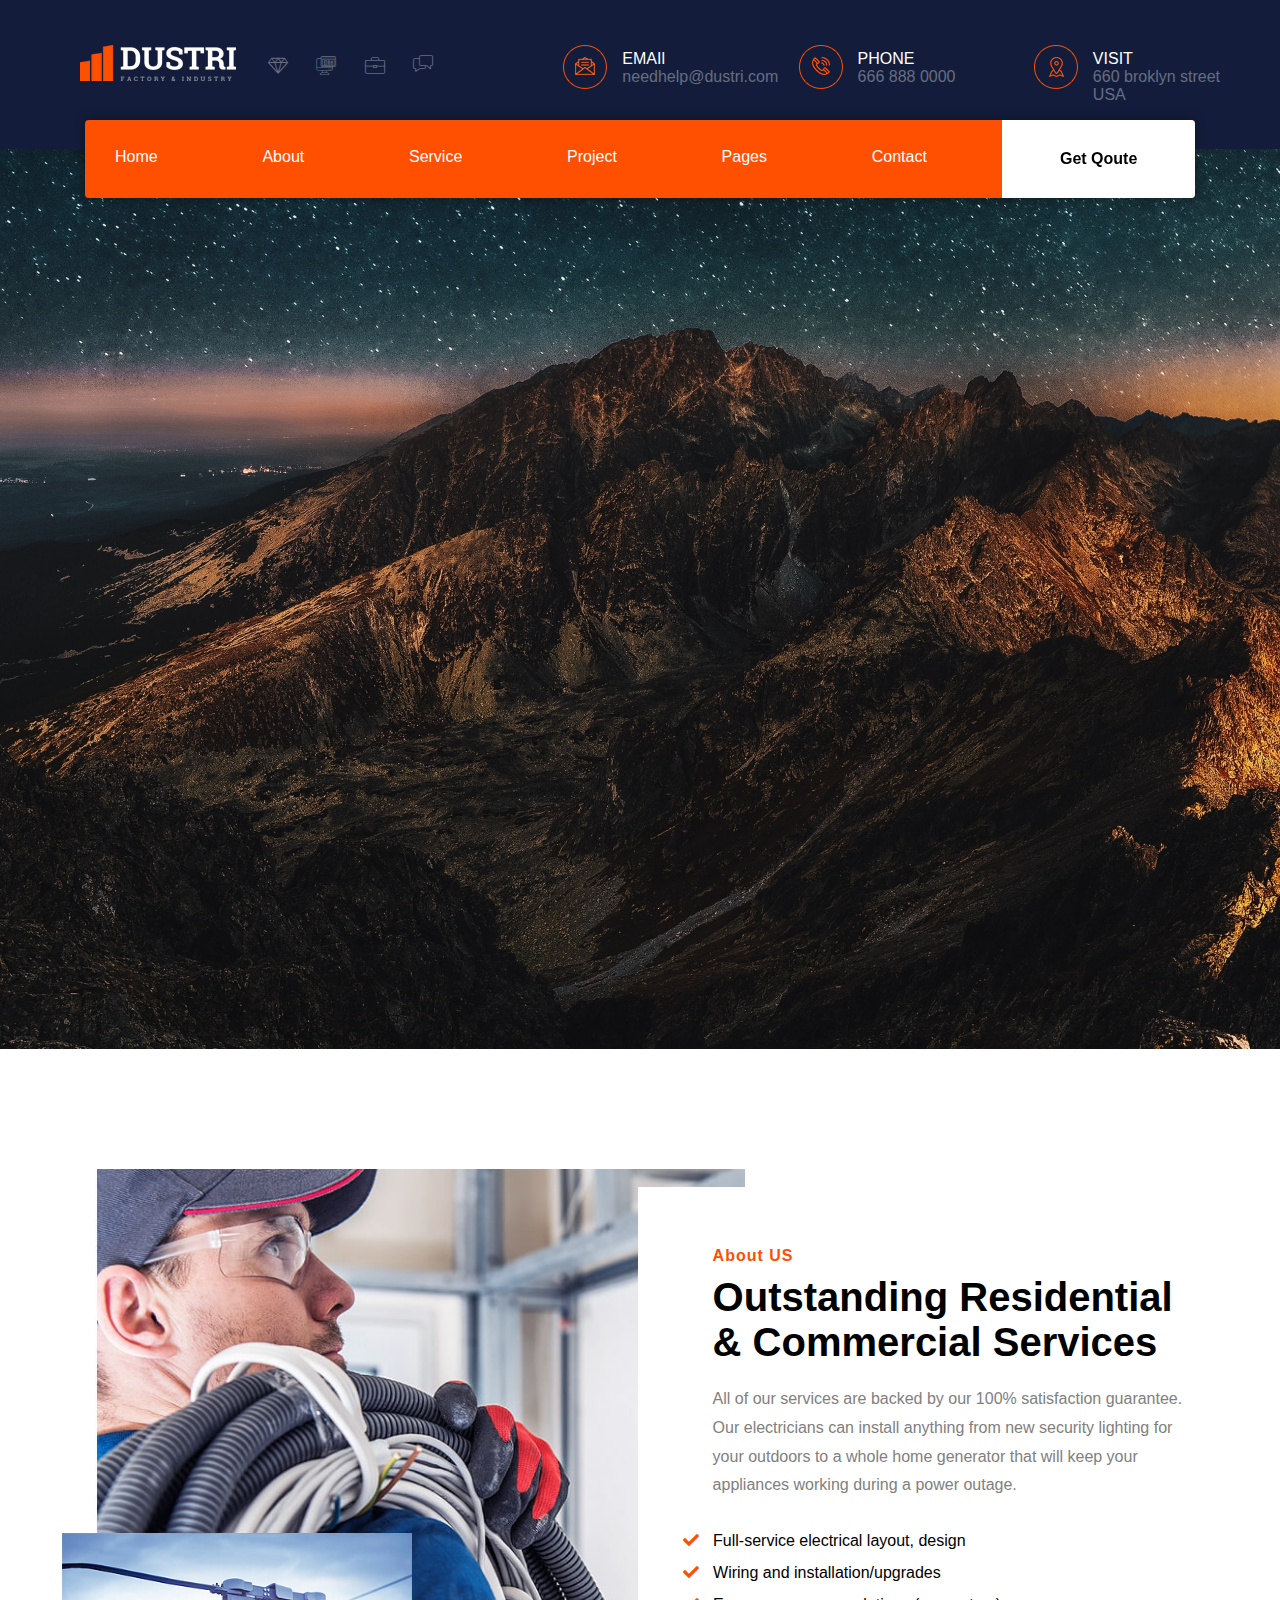
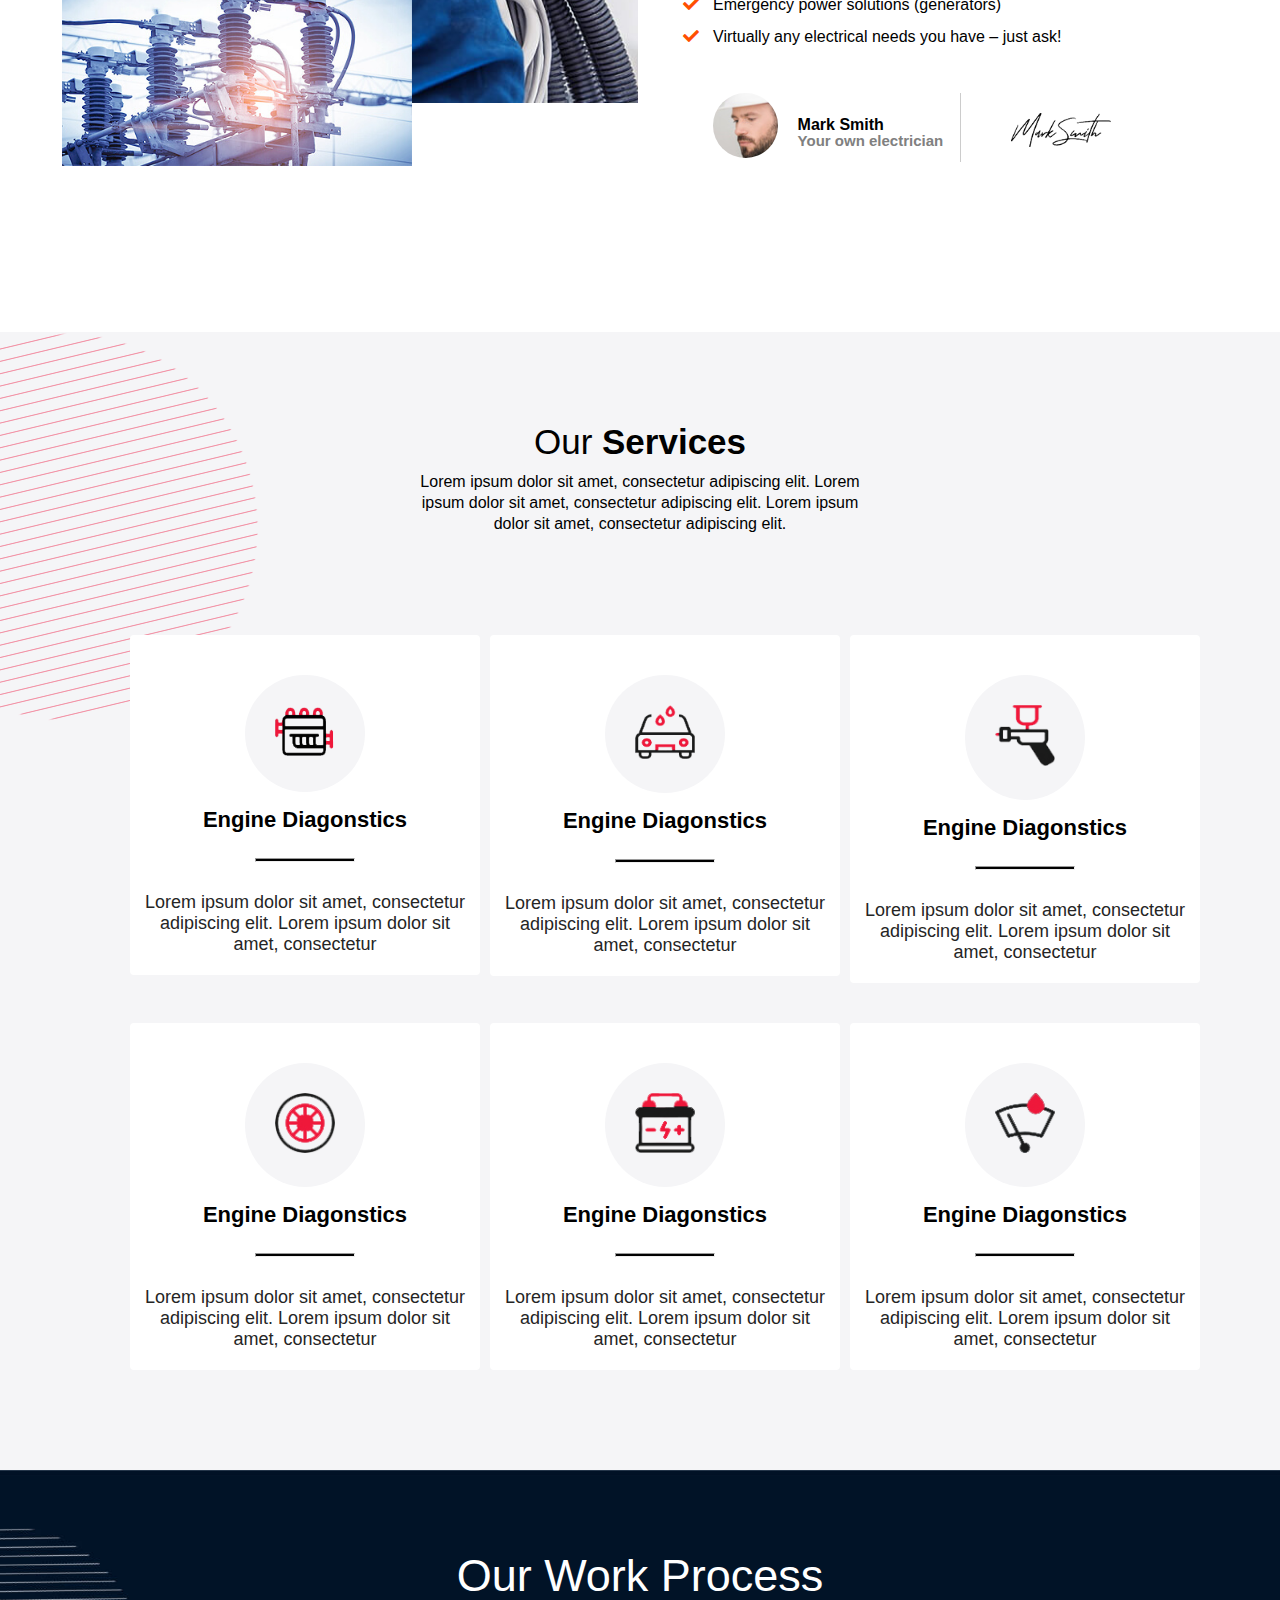
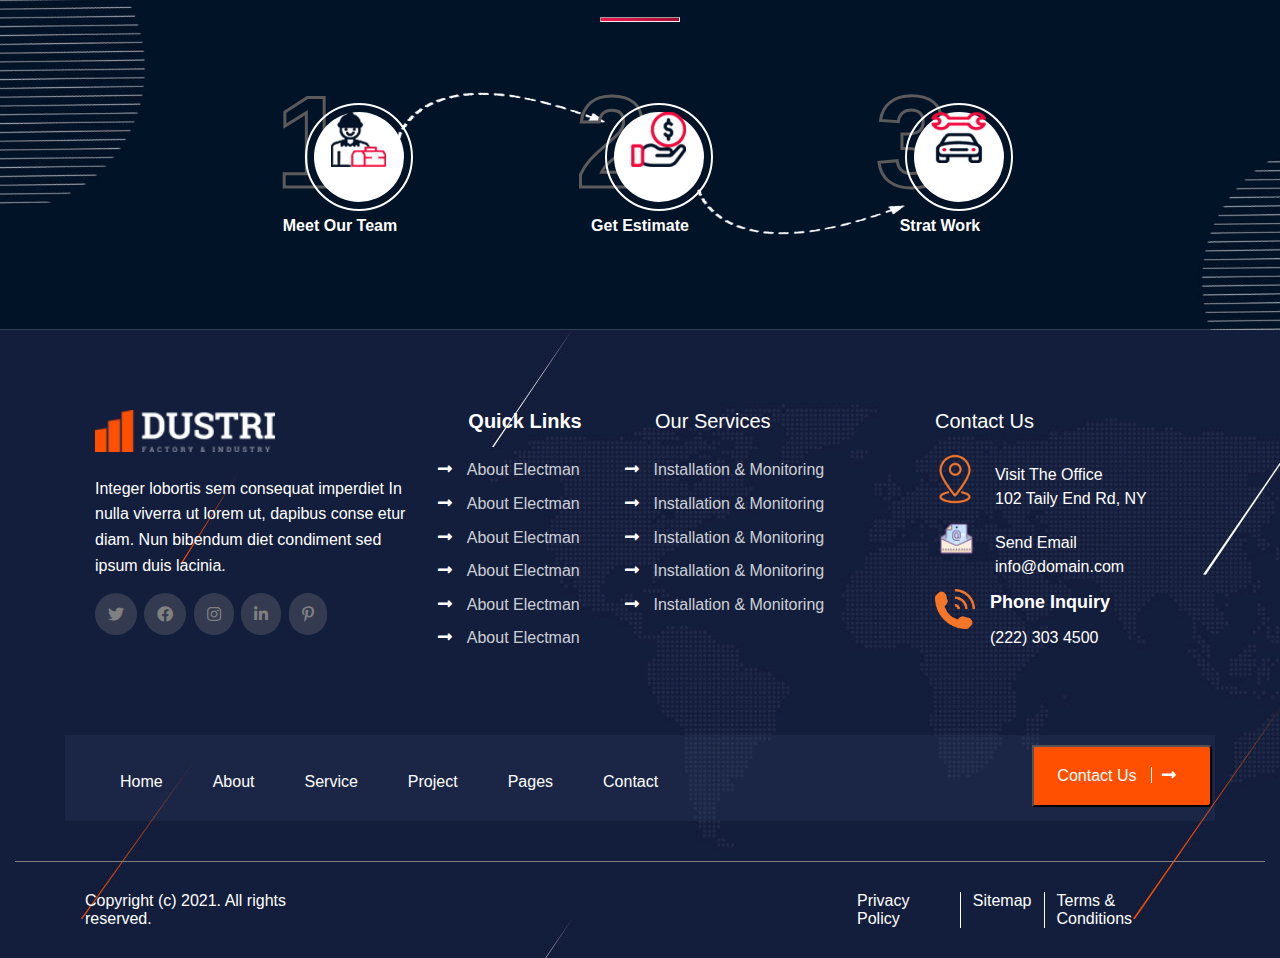
<file: index.html>
<!DOCTYPE html>
<html lang="en">

<head>
    <meta charset="UTF-8">
    <meta http-equiv="X-UA-Compatible" content="IE=edge">
    <meta name="viewport" content="width=device-width, initial-scale=1.0">
    <!-- CSS file Link -->
    <link rel="stylesheet" href="assets/css/style.css">
    <!-- Bootstrap CSS CDN -->
    <!-- <link rel="stylesheet" href="assets/css/bootstrap.min.css"> -->
    <!-- fontawesome cdn css -->
    <link rel="stylesheet" href="https://cdnjs.cloudflare.com/ajax/libs/font-awesome/5.15.3/css/all.min.css" />
    <!-- CSS MEdia Quries -->
    <link rel="stylesheet" href="assets/css/responsive.css">
    <!-- Css Grid File Link -->
    <link rel="stylesheet" href="assets/css/grid.css">
    <!-- css color file link -->
    <link rel="stylesheet" href="assets/css/color.css">
    <!-- css flaticon file link -->
    <link rel="stylesheet" href="assets/css/flaticon.css">
    <title>Shivmaya</title>
</head>
<!-- main header -->
<header class="header">
    <div class="bg-primary">
        <div class="container-fluid">
            <div class="top-header">
                <div class="row">
                    <div class="col-lg-4 d-flex">
                        <div class="theme-logo">
                            <img src="assets/img/logo-dustry.png" alt="">
                        </div>
                        <div class="top-header-icon">
                            <a href="#"><i class="flaticon-diamond"></i></a>
                            <a href="#"><i class="flaticon-graphic-designer"></i></a>
                            <a href="#"><i class="flaticon-briefcase"></i></a>
                            <a href="#"><i class="flaticon-chat"></i></a>
                        </div>
                    </div>
                    <div class="col-lg-7" style="margin-left: 80px;">
                        <div class="row">
                            <div class="col-lg-4">
                                <div class="top-nav-right d-flex">
                                    <div class="top-nav-right-icon">
                                        <a href="#"><img src="./assets/img/icons/blog3.png" alt=""></a>
                                    </div>
                                    <div class="top-nav-right-info">
                                        <p>EMAIl</p>
                                        <a href="#">needhelp@dustri.com</a>
                                    </div>
                                </div>
                            </div>
                            <div class="col-lg-4">
                                <div class="top-nav-right d-flex">
                                    <div class="top-nav-right-icon">
                                        <a href="#"><img src="./assets/img/icons/blog23.png" alt=""></a>
                                    </div>
                                    <div class="top-nav-right-info">
                                        <p>PHONE</p>
                                        <a href="#">666 888 0000</a>
                                    </div>
                                </div>
                            </div>
                            <div class="col-lg-4">
                                <div class="top-nav-right d-flex">
                                    <div class="top-nav-right-icon">
                                        <a href="#"><img src="./assets/img/icons/blog24.png" alt=""></a>
                                    </div>
                                    <div class="top-nav-right-info">
                                        <p>VISIT</p>
                                        <a href="#">660 broklyn street USA</a>
                                    </div>
                                </div>
                            </div>
                        </div>
                    </div>
                </div>
            </div>
        </div>
    </div>
    <div class="bottom-header">
        <div class="container">
            <nav class="bottom-nav">
                <ul class="bottom-nav-bg">
                    <li class="nav-link">
                        <a href="index.html">Home</a>
                    </li>
                    <li class="nav-link">
                        <a href="aboutus.html">About</a>
                    </li>
                    <li class="nav-link services">
                        <a href="">Service</a>
                        <div class="services-dropdown">
                            <ul class="dropdown-list">
                                <li class="drop-item">
                                    <a href="services.html">Our Services</a>
                                </li>
                                <li class="drop-item">
                                    <a href="servicedetail.html">Service Details</a>
                                </li>
                            </ul>
                        </div>
                    </li>
                    <li class="nav-link">
                        <a href="">Project</a>
                    </li>
                    <li class="nav-link">
                        <a href="#">Pages</a>
                    </li>
                    <li class="nav-link">
                        <a href="contact.html">Contact</a>
                    </li>
                    <li><a href="#" class="btn btn-1 ">Get Qoute</a></li>
                </ul>
            </nav>
        </div>
    </div>
</header>
<!-- main header -->
<!-- mobile Nav -->
<div class="mobile-nav bg-primary">
    <div class="mobile-logo">
        <img src="./assets/img/logo-dustry.png" alt="">
    </div>
    <div class="humburger" id="humburger">
        <i class="flaticon-bars"></i>
    </div>
</div>
<div class="mobile-navbar" id="mobile-navbar">
    <div class="mobile-logo-2">
        <img src="./assets/img/logo-dustry.png" alt="">
    </div>
    <ul>
        <li>
            <a href="index.html">Home</a>
        </li>
        <li>
            <a href="aboutus.html">About</a>
        </li>
        <li class="mobi-services">
            <a href="#">Service</a>

            <div class="services-mobile-dropdown">
                <ul class="dropdown-list">
                    <li class="drop-item">
                        <a href="services.html">Our Services</a>
                    </li>
                    <li class="drop-item">
                        <a href="servicedetail.html">Service Details</a>
                    </li>
                </ul>
            </div>
        </li>
        <li>
            <a href="">Project</a>
        </li>
        <li>
            <a href="#">Pages</a>
        </li>
        <li><a href="contact.html">Contact</a></li>

        <li>
            <a href="#"><i class="flaticon-delete-cross text-white" id="close-btn"></i></a>
        </li>
    </ul>
</div>
<!-- mobile Nav -->



<body>
    <!-- banner -->
    <div id="index-banner">

    </div>
    <!-- banner End-->


    <!-- About Us -->
    <section id="about-us">
        <div class="container-fluid">
            <div class="row about-us-sec">
                <div class="col-md-6 col-12 about-us-img">
                    <div class="about-us-image">
                        <div class="ourelect-img1">
                            <img src="./assets/img/bg/about-us1.jpg" alt="">
                        </div>
                        <div class="ourelect-img2">
                            <img src="./assets/img/bg/about-us.jpg" alt="">
                        </div>
                    </div>
                </div>
                <div class="col-md-6 col-12 about-us-body">
                    <div class="aboutus-body-sec">
                        <div class="aboutus-header">
                            <span class="about-us-sub">About US</span>
                            <h2 class="aboutus-title">Outstanding Residential & Commercial Services</h2>
                        </div>
                        <div class="about-us-txt">
                            <p class="aboutus-para">All of our services are backed by our 100% satisfaction guarantee. Our electricians can install anything from new security lighting for your outdoors to a whole home generator that will keep your appliances working during a
                                power outage.
                            </p>
                        </div>
                        <div class="about-us-lists">
                            <ul class="aboutus-list">
                                <li class="aboutus-list-item"><i class="fas fa-check"></i> Full-service electrical layout, design</li>
                                <li class="aboutus-list-item"><i class="fas fa-check"></i> Wiring and installation/upgrades</li>
                                <li class="aboutus-list-item"><i class="fas fa-check"></i> Emergency power solutions (generators)</li>
                                <li class="aboutus-list-item"><i class="fas fa-check"></i> Virtually any electrical needs you have – just ask!</li>
                            </ul>
                        </div>
                        <div class="about-us-footer">
                            <div class="aboutus-footer row">
                                <div class="our-elect-intro col-6 d-flex">
                                    <div class="ourelect-img">
                                        <img src="./assets/img/bg/aboutus-elect-img.jpg" alt="">
                                    </div>
                                    <div class="ourelect-into-txt">
                                        <h5 class="ourelect-name">Mark Smith</h5>
                                        <p class="ourelect-desig">Your own electrician</p>
                                    </div>
                                </div>
                                <div class="our-elect-sign col-6">
                                    <img src="./assets/img/bg/our-elect-sign.png" alt="">
                                </div>
                            </div>
                        </div>
                    </div>
                </div>
            </div>
        </div>
    </section>
    <!-- About Us End -->

    <!-- Our Services -->

    <section id="our-services">
        <div class="container-fluid">
            <div class="our-services-header ">
                <h2 class="our-services-title">Our <span>Services</span></h2>
                <!-- <hr width="100px" style=" height: 5px; background-image: linear-gradient(to right, #f2184f, #011327);"> -->
                <p class="our-services-para">
                    Lorem ipsum dolor sit amet, consectetur adipiscing elit. Lorem ipsum dolor sit amet, consectetur adipiscing elit. Lorem ipsum dolor sit amet, consectetur adipiscing elit.</p>
            </div>
            <div class="our-services-cards row">
                <div class="col-md-4 col-sm-12 service-card">
                    <div class="card">
                        <div class="card-img">
                            <div class="card-img-bg">
                                <img src="./assets/img/icons/engine-dignosis.png" alt="">
                            </div>
                        </div>
                        <div class="card-body">
                            <h3 class="card-title">Engine Diagonstics</h3>
                            <hr>
                            <p class="card-para">Lorem ipsum dolor sit amet, consectetur adipiscing elit. Lorem ipsum dolor sit amet, consectetur</p>
                        </div>
                    </div>
                </div>
                <div class="col-md-4 col-sm-12 service-card">
                    <div class="card">
                        <div class="card-img">
                            <div class="card-img-bg">
                                <img src="./assets/img/icons/car-washing.png" alt="">
                            </div>
                        </div>
                        <div class="card-body">
                            <h3 class="card-title">Engine Diagonstics</h3>
                            <hr>
                            <p class="card-para">Lorem ipsum dolor sit amet, consectetur adipiscing elit. Lorem ipsum dolor sit amet, consectetur</p>
                        </div>
                    </div>
                </div>
                <div class="col-md-4 col-sm-12 service-card">
                    <div class="card">
                        <div class="card-img">
                            <div class="card-img-bg">
                                <img src="./assets/img/icons/body-repair.png" alt="">
                            </div>
                        </div>
                        <div class="card-body">
                            <h3 class="card-title">Engine Diagonstics</h3>
                            <hr>
                            <p class="card-para">Lorem ipsum dolor sit amet, consectetur adipiscing elit. Lorem ipsum dolor sit amet, consectetur</p>
                        </div>
                    </div>
                </div>
                <div class="col-md-4 col-sm-12 service-card">
                    <div class="card">
                        <div class="card-img">
                            <div class="card-img-bg">
                                <img src="./assets/img/icons/tires.png" alt="">
                            </div>
                        </div>
                        <div class="card-body">
                            <h3 class="card-title">Engine Diagonstics</h3>
                            <hr>
                            <p class="card-para">Lorem ipsum dolor sit amet, consectetur adipiscing elit. Lorem ipsum dolor sit amet, consectetur</p>
                        </div>
                    </div>
                </div>
                <div class="col-md-4 col-sm-12 service-card">
                    <div class="card">
                        <div class="card-img">
                            <div class="card-img-bg">
                                <img src="./assets/img/icons/batteries.png" alt="">
                            </div>
                        </div>
                        <div class="card-body">
                            <h3 class="card-title">Engine Diagonstics</h3>
                            <hr>
                            <p class="card-para">Lorem ipsum dolor sit amet, consectetur adipiscing elit. Lorem ipsum dolor sit amet, consectetur</p>
                        </div>
                    </div>
                </div>
                <div class="col-md-4 col-sm-12 service-card">
                    <div class="card">
                        <div class="card-img">
                            <div class="card-img-bg">
                                <img src="./assets/img/icons/break.png" alt="">
                            </div>
                        </div>
                        <div class="card-body">
                            <h3 class="card-title">Engine Diagonstics</h3>
                            <hr>
                            <p class="card-para">Lorem ipsum dolor sit amet, consectetur adipiscing elit. Lorem ipsum dolor sit amet, consectetur</p>
                        </div>
                    </div>
                </div>
            </div>
        </div>
    </section>

    <!-- Our Services End -->

    <!-- Our Work Process -->

    <section id="ourwork-process">
        <div class="container">
            <div class="ourwork-header">
                <h2 class="ourwork-title">Our Work Process</h2>
                <hr>
            </div>
            <div class="row ">
                <div class="col-md-4 ">
                    <div class="box ">
                        <h1>1
                            <div>
                                <img src="./assets/img/icons/meet-ourteam.png " alt=" ">
                            </div>
                        </h1>
                        <h6>Meet Our Team</h6>
                        <img src="./assets/img/icons/our-work-arrow.png " alt=" " class="img1 d-md-block d-none ">
                    </div>
                </div>
                <div class="col-md-4 ">
                    <div class="box ">
                        <h1>2
                            <div>
                                <img src="./assets/img/icons/get-estimate.png " alt=" ">
                            </div>
                        </h1>
                        <h6>Get Estimate</h6>
                        <img src="./assets/img/icons/our-work-arrow1.png " alt=" " class="img2 d-md-block d-none ">
                    </div>
                </div>
                <div class="col-md-4 ">
                    <div class="box ">
                        <h1>3
                            <div>
                                <img src="./assets/img/icons/start-work.png " alt=" ">
                            </div>
                        </h1>
                        <h6>Strat Work</h6>
                    </div>
                </div>
            </div>
        </div>
    </section>

    <!-- Our Work Process End -->

    <!-- Footer -->

    <section id="footer">
        <div class="container-fluid index-footer ">
            <div class="row footer-row ">
                <div class="col-lg-4 col-12 footer-col ">
                    <div class="footer-intro ">
                        <div class="footer-logo ">
                            <img src="./assets/img/logo/logo-dustry.png " alt=" ">
                        </div>
                        <div class="footer-intro-txt ">
                            <p class="footer-inpara">Integer lobortis sem consequat imperdiet In nulla viverra ut lorem ut, dapibus conse etur diam. Nun bibendum diet condiment sed ipsum duis lacinia.</p>
                        </div>
                        <div class="footer-social-icons ">
                            <i class="fab fa-twitter"></i>
                            <i class="fab fa-facebook"></i>
                            <i class="fab fa-instagram"></i>
                            <i class="fab fa-linkedin-in"></i>
                            <i class="fab fa-pinterest-p"></i>
                        </div>
                    </div>
                </div>
                <div class="col-lg-2 col-12 footer-col ">
                    <div class="quick-links ">
                        <div class="quik-link-header">
                            <h4 class="quick-link-title">Quick Links</h4>
                        </div>
                        <ul class="quick-link-list ">
                            <li class="quick-link-item "><i class="fas fa-long-arrow-alt-right "></i>
                                <a href=" " class="quick-item-link ">
                                    </i> About Electman
                                </a>
                            </li>
                            <li class="quick-link-item "><i class="fas fa-long-arrow-alt-right "></i>
                                <a href=" " class="quick-item-link ">
                                    </i> About Electman
                                </a>
                            </li>
                            <li class="quick-link-item "><i class="fas fa-long-arrow-alt-right "></i>
                                <a href=" " class="quick-item-link ">
                                    </i> About Electman
                                </a>
                            </li>
                            <li class="quick-link-item "><i class="fas fa-long-arrow-alt-right "></i>
                                <a href=" " class="quick-item-link ">
                                    </i> About Electman
                                </a>
                            </li>
                            <li class="quick-link-item "><i class="fas fa-long-arrow-alt-right "></i>
                                <a href=" " class="quick-item-link ">
                                    </i> About Electman
                                </a>
                            </li>
                            <li class="quick-link-item "><i class="fas fa-long-arrow-alt-right "></i>
                                <a href=" " class="quick-item-link ">
                                    </i> About Electman
                                </a>
                            </li>
                        </ul>
                    </div>
                </div>
                <div class="col-lg-3 col-12 footer-col ">
                    <div class="footer-service-links ">
                        <div class="service-link-header">
                            <h4 class="service-link-title">Our Services</h4>
                        </div>
                        <ul class="footer-service-list ">
                            <li class="footer-service-item "> <i class="fas fa-long-arrow-alt-right "></i> <a href="">Installation & Monitoring

                        </a></li>
                            <li class="footer-service-item "> <i class="fas fa-long-arrow-alt-right "></i> <a href="">Installation & Monitoring

                        </a></li>
                            <li class="footer-service-item "> <i class="fas fa-long-arrow-alt-right "></i> <a href="">Installation & Monitoring

                        </a></li>
                            <li class="footer-service-item "> <i class="fas fa-long-arrow-alt-right "></i> <a href="">Installation & Monitoring

                        </a></li>
                            <li class="footer-service-item "> <i class="fas fa-long-arrow-alt-right "></i> <a href="">Installation & Monitoring

                        </a></li>
                        </ul>
                    </div>
                </div>
                <div class="col-lg-3 col-12 footer-col ">
                    <div class="footer-conactus ">
                        <div class="contactus-header">
                            <h4 class="contactus-title">Contact Us</h4>
                        </div>
                        <div class="footer-contact-list">
                            <div class="visit-office d-flex">
                                <div class="visit-icon">
                                    <img src="./assets/img/icons/footer-location.png" alt="">
                                </div>
                                <div class="visit-txt">
                                    <p class="visit-title">Visit The Office</p>
                                    <p class="visit-add">102 Taily End Rd, NY</p>
                                </div>
                            </div>
                            <div class="send-email d-flex">
                                <div class="eamil-icon">
                                    <img src="./assets/img/icons/footer-email.png" alt="">
                                </div>
                                <div class="email-txt">
                                    <p class="email-title">Send Email</p>
                                    <p class="eamil-id">info@domain.com
                                    </p>
                                </div>
                            </div>
                            <div class="phone-enquiry d-flex">
                                <div class="phone-icon-icon">
                                    <img src="./assets/img/icons/footer-phone.png" alt="">
                                </div>
                                <div class="phone-txt">
                                    <p class="phone-title">Phone Inquiry</p>
                                    <p class="phone-no">(222) 303 4500</p>
                                </div>
                            </div>
                        </div>
                    </div>
                </div>
            </div>
            <div class="footer-nav">
                <div class="container">
                    <div class="footer-row2 row">
                        <div class="col-lg-5">
                            <nav class="footer-navbar">
                                <ul class="footer-nav-bg">
                                    <li class="nav-link">
                                        <a href="#">Home</a>
                                    </li>
                                    <li class="nav-link">
                                        <a href="#">About</a>
                                    </li>
                                    <li class="nav-link">
                                        <a href="#">Service</a>
                                    </li>
                                    <li class="nav-link">
                                        <a href="#">Project</a>
                                    </li>
                                    <li class="nav-link">
                                        <a href="#">Pages</a>
                                    </li>
                                    <li class="nav-link">
                                        <a href="#">Contact</a>
                                    </li>

                                </ul>
                            </nav>
                        </div>
                        <div class="col-lg-5"></div>
                        <div class="col-lg-2">
                            <div class="footer-nav-btn">
                                <button class="btn"><span>Contact Us</span> <i class="fas fa-long-arrow-alt-right "></i></button>
                            </div>
                        </div>
                    </div>
                </div>
            </div>
            <div class="copyr-footer">
                <div class="row">
                    <div class="col-lg-3 col-12">
                        <div class="copyr-txt">
                            <p>Copyright (c) 2021. All rights reserved.</p>
                        </div>
                    </div>
                    <div class="col-5 d-lg-block d-none"></div>
                    <div class="col-lg-4 col-12 copyr-links">
                        <div class="copy-links d-flex">
                            <p class="privacyp" style="border-right: 1px solid white;">Privacy Policy</p>
                            <p class="sitemap" style="border-right: 1px solid white;">Sitemap</p>
                            <p class="tnc">Terms & Conditions</p>
                        </div>
                    </div>
                </div>
            </div>
        </div>
    </section>

    <!-- Footer End -->




    <!-- jQuery library -->
    <script src="https://ajax.googleapis.com/ajax/libs/jquery/3.5.1/jquery.min.js "></script>

    <!-- Popper JS -->
    <script src="https://cdnjs.cloudflare.com/ajax/libs/popper.js/1.16.0/umd/popper.min.js "></script>

    <!-- Latest compiled JavaScript -->
    <script src="https://maxcdn.bootstrapcdn.com/bootstrap/4.5.2/js/bootstrap.min.js "></script>

    <script>
        let humburger = document.getElementById("humburger");
        humburger.addEventListener('click', function() {
            let mobilenavbar = document.getElementById("mobile-navbar");
            mobilenavbar.classList.add('mobile-navbar-toggler')
        });
        let closebtn = document.getElementById("close-btn");
        closebtn.addEventListener('click', function() {
            let mobilenavbar = document.getElementById("mobile-navbar");
            mobilenavbar.classList.remove('mobile-navbar-toggler')
        })


        // Navbar Onscroll

        window.addEventListener('scroll', function() {
            const nav = document.querySelector(".bottom-header");
            nav.classList.toggle('scroll', window.scrollY > 10)
        });

        // Navbar Onscroll End

        // mobile nav drop
        var itmeMobi = document.querySelector('.mobi-services');
        var addCls = document.querySelector('.services-mobile-dropdown');

        itmeMobi.addEventListener('click', function() {
                addCls.classList.toggle('showList');

            })
            // mobile nav drop end
    </script>
</body>

</html>
</file>
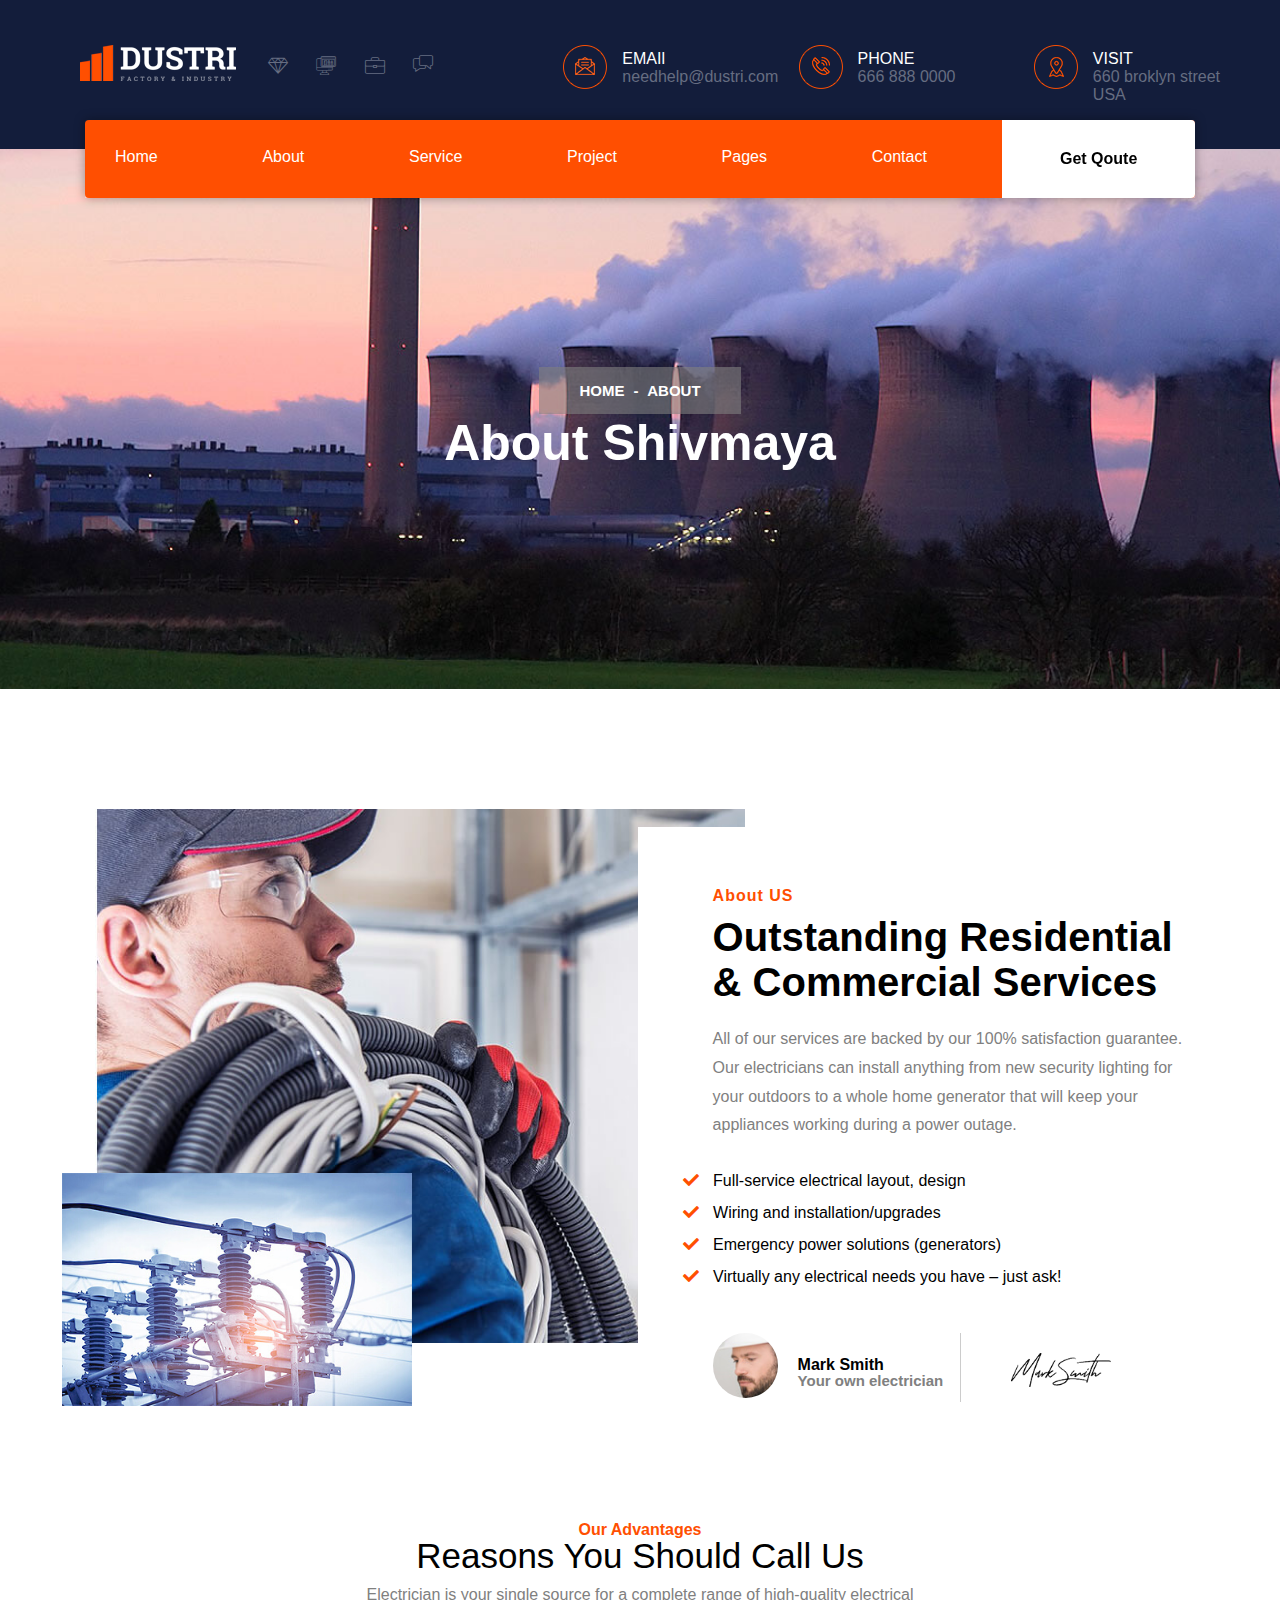
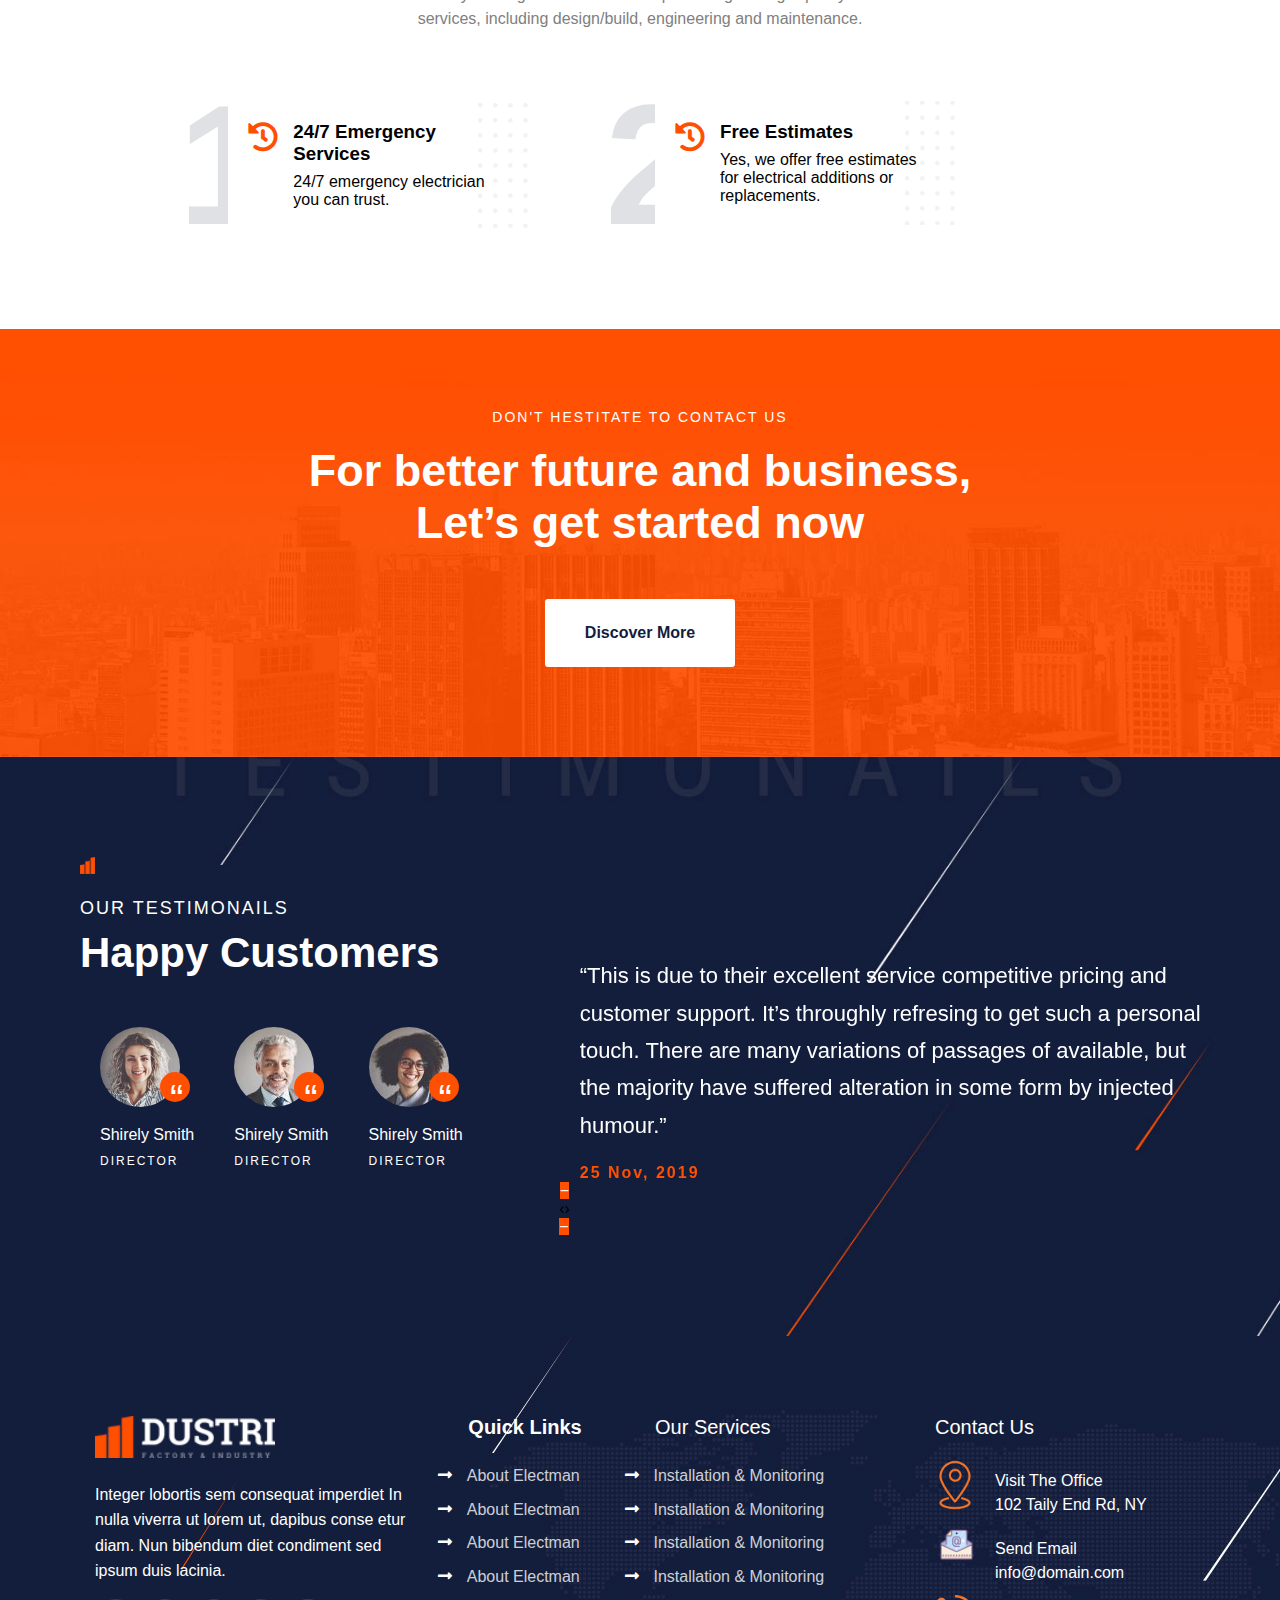
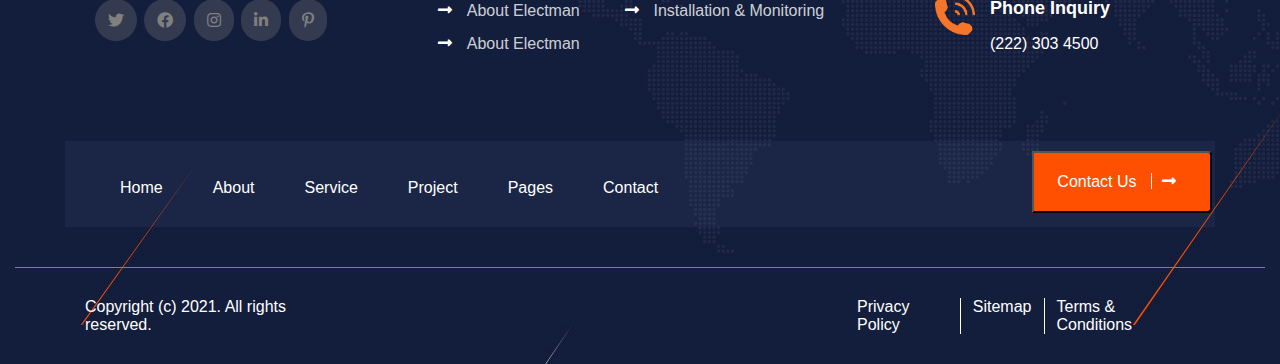
<file: aboutus.html>
<!DOCTYPE html>
<html lang="en">

<head>
    <meta charset="UTF-8">
    <meta http-equiv="X-UA-Compatible" content="IE=edge">
    <meta name="viewport" content="width=device-width, initial-scale=1.0">
    <!-- CSS file Link -->
    <link rel="stylesheet" href="assets/css/style.css">
    <!-- Bootstrap CSS CDN -->
    <!-- <link rel="stylesheet" href="assets/css/bootstrap.min.css"> -->
    <!-- fontawesome cdn css -->
    <link rel="stylesheet" href="https://cdnjs.cloudflare.com/ajax/libs/font-awesome/5.15.3/css/all.min.css" />
    <!-- CSS MEdia Quries -->
    <link rel="stylesheet" href="assets/css/responsive.css">
    <!-- Css Grid File Link -->
    <link rel="stylesheet" href="assets/css/grid.css">
    <!-- css color file link -->
    <link rel="stylesheet" href="assets/css/color.css">
    <!-- css flaticon file link -->
    <link rel="stylesheet" href="assets/css/flaticon.css">
    <!-- owl carausel -->
    <link rel="stylesheet" href="https://cdnjs.cloudflare.com/ajax/libs/OwlCarousel2/2.3.4/assets/owl.carousel.css" />
    <link rel="stylesheet" href="https://cdnjs.cloudflare.com/ajax/libs/OwlCarousel2/2.3.4/assets/owl.carousel.min.css" />
    <!-- owl carausel end -->
    <title>Shivmaya | About Us</title>
</head>

<!-- main header -->
<header class="header">
    <div class="bg-primary">
        <div class="container-fluid">
            <div class="top-header">
                <div class="row">
                    <div class="col-lg-4 d-flex">
                        <div class="theme-logo">
                            <img src="assets/img/logo-dustry.png" alt="">
                        </div>
                        <div class="top-header-icon">
                            <a href="#"><i class="flaticon-diamond"></i></a>
                            <a href="#"><i class="flaticon-graphic-designer"></i></a>
                            <a href="#"><i class="flaticon-briefcase"></i></a>
                            <a href="#"><i class="flaticon-chat"></i></a>
                        </div>
                    </div>
                    <div class="col-lg-7" style="margin-left: 80px;">
                        <div class="row">
                            <div class="col-lg-4">
                                <div class="top-nav-right d-flex">
                                    <div class="top-nav-right-icon">
                                        <a href="#"><img src="./assets/img/icons/blog3.png" alt=""></a>
                                    </div>
                                    <div class="top-nav-right-info">
                                        <p>EMAIl</p>
                                        <a href="#">needhelp@dustri.com</a>
                                    </div>
                                </div>
                            </div>
                            <div class="col-lg-4">
                                <div class="top-nav-right d-flex">
                                    <div class="top-nav-right-icon">
                                        <a href="#"><img src="./assets/img/icons/blog23.png" alt=""></a>
                                    </div>
                                    <div class="top-nav-right-info">
                                        <p>PHONE</p>
                                        <a href="#">666 888 0000</a>
                                    </div>
                                </div>
                            </div>
                            <div class="col-lg-4">
                                <div class="top-nav-right d-flex">
                                    <div class="top-nav-right-icon">
                                        <a href="#"><img src="./assets/img/icons/blog24.png" alt=""></a>
                                    </div>
                                    <div class="top-nav-right-info">
                                        <p>VISIT</p>
                                        <a href="#">660 broklyn street USA</a>
                                    </div>
                                </div>
                            </div>
                        </div>
                    </div>
                </div>
            </div>
        </div>
    </div>
    <div class="bottom-header">
        <div class="container scroll-container">
            <nav class="bottom-nav">
                <ul class="bottom-nav-bg">
                    <li class="nav-link">
                        <a href="./index.html">Home</a>
                    </li>
                    <li class="nav-link">
                        <a href="./aboutus.html">About</a>
                    </li>
                    <li class="nav-link services">
                        <a href="">Service</a>
                        <div class="services-dropdown">
                            <ul class="dropdown-list">
                                <li class="drop-item">
                                    <a href="services.html">Our Services</a>
                                </li>
                                <li class="drop-item">
                                    <a href="servicedetail.html">Service Details</a>
                                </li>
                            </ul>
                        </div>
                    </li>
                    <li class="nav-link">
                        <a href="#">Project</a>
                    </li>
                    <li class="nav-link">
                        <a href="#">Pages</a>
                    </li>
                    <li class="nav-link">
                        <a href="contact.html">Contact</a>
                    </li>
                    <li><a href="#" class="btn btn-1 ">Get Qoute</a></li>
                </ul>
            </nav>
        </div>
    </div>
</header>
<!-- main header -->
<!-- mobile Nav -->
<div class="mobile-nav bg-primary">
    <div class="mobile-logo">
        <img src="./assets/img/logo-dustry.png" alt="">
    </div>
    <div class="humburger" id="humburger">
        <i class="flaticon-bars"></i>
    </div>
</div>
<div class="mobile-navbar" id="mobile-navbar">
    <div class="mobile-logo-2">
        <img src="./assets/img/logo-dustry.png" alt="">
    </div>
    <ul>
        <li>
            <a href="index.html">Home</a>
        </li>
        <li>
            <a href="aboutus.html">About</a>
        </li>
        <li class="mobi-services">
            <a href="#">Service</a>

            <div class="services-mobile-dropdown">
                <ul class="dropdown-list">
                    <li class="drop-item">
                        <a href="services.html">Our Services</a>
                    </li>
                    <li class="drop-item">
                        <a href="servicedetail.html">Service Details</a>
                    </li>
                </ul>
            </div>
        </li>
        <li>
            <a href="#">Project</a>
        </li>
        <li>
            <a href="#">Pages</a>
        </li>
        <li><a href="contact.html">Contact</a></li>

        <li>
            <a href="#"><i class="flaticon-delete-cross text-white" id="close-btn"></i></a>
        </li>
    </ul>
</div>
<!-- mobile Nav -->





<body>

    <!-- Banner -->

    <section id="about-banner">
        <div class="about-banner-body">
            <div class="about-banner-path">
                <p class="path-txt">HOME <span>-</span> ABOUT</p>
            </div>
            <div class="about-banner-title">
                <h1 class="banner-title">About Shivmaya</h1>
            </div>
        </div>
    </section>

    <!-- Banner End -->

    <!-- About Us -->
    <section id="about-us">
        <div class="container-fluid">
            <div class="row about-us-sec">
                <div class="col-md-6 col-12 about-us-img">
                    <div class="about-us-image">
                        <div class="ourelect-img1">
                            <img src="./assets/img/bg/about-us1.jpg" alt="">
                        </div>
                        <div class="ourelect-img2">
                            <img src="./assets/img/bg/about-us.jpg" alt="">
                        </div>
                    </div>
                </div>
                <div class="col-md-6 col-12 about-us-body">
                    <div class="aboutus-body-sec">
                        <div class="aboutus-header">
                            <span class="about-us-sub">About US</span>
                            <h2 class="aboutus-title">Outstanding Residential & Commercial Services</h2>
                        </div>
                        <div class="about-us-txt">
                            <p class="aboutus-para">All of our services are backed by our 100% satisfaction guarantee. Our electricians can install anything from new security lighting for your outdoors to a whole home generator that will keep your appliances working during a
                                power outage.
                            </p>
                        </div>
                        <div class="about-us-lists">
                            <ul class="aboutus-list">
                                <li class="aboutus-list-item"><i class="fas fa-check"></i> Full-service electrical layout, design</li>
                                <li class="aboutus-list-item"><i class="fas fa-check"></i> Wiring and installation/upgrades</li>
                                <li class="aboutus-list-item"><i class="fas fa-check"></i> Emergency power solutions (generators)</li>
                                <li class="aboutus-list-item"><i class="fas fa-check"></i> Virtually any electrical needs you have – just ask!</li>
                            </ul>
                        </div>
                        <div class="about-us-footer">
                            <div class="aboutus-footer row">
                                <div class="our-elect-intro col-6 d-flex">
                                    <div class="ourelect-img">
                                        <img src="./assets/img/bg/aboutus-elect-img.jpg" alt="">
                                    </div>
                                    <div class="ourelect-into-txt">
                                        <h5 class="ourelect-name">Mark Smith</h5>
                                        <p class="ourelect-desig">Your own electrician</p>
                                    </div>
                                </div>
                                <div class="our-elect-sign col-6">
                                    <img src="./assets/img/bg/our-elect-sign.png" alt="">
                                </div>
                            </div>
                        </div>
                    </div>
                </div>
            </div>
        </div>
    </section>
    <!-- About Us End -->

    <!-- Our Advantage -->
    <section id="our-advantages">
        <div class="container-fluid">
            <div class="our-advntages-header ">
                <p class="advantage-title_01">Our Advantages</p>
                <h2 class="advantage-title_02">Reasons You Should Call Us</h2>
                <p class="advantage-para">Electrician is your single source for a complete range of high-quality electrical services, including design/build, engineering and maintenance.</p>
            </div>
            <div class="row advantage-cards">
                <div class="col-lg-4 col-sm-6 col-12">
                    <div class="emegency-service-card tt-service-promo">
                        <div class="tt-value">1</div>
                        <div class="card-main">
                            <div class="card-icon"><i class="fas fa-history"></i> </div>
                            <div class="card-txt">
                                <h3 class="card-title">24/7 Emergency Services</h3>
                                <p class="card-para">24/7 emergency electrician you can trust.</p>
                            </div>
                        </div>
                        <!-- <div class="tt-bg-marker"></div> -->
                    </div>
                </div>

                <div class="col-lg-4 col-sm-6 col-12">
                    <div class="estimate-card tt-service-promo">
                        <div class="tt-value">2</div>
                        <div class="card-main">
                            <div class="card-icon"><i class="fas fa-history"></i></div>
                            <div class="card-txt">
                                <h3 class="card-title">Free Estimates</h3>
                                <p class="card-para">Yes, we offer free estimates for electrical additions or replacements.</p>
                            </div>
                        </div>
                        <!-- <div class="tt-bg-marker"></div> -->
                    </div>
                </div>
            </div>
        </div>
    </section>
    <!-- Our Advantage End -->

    <!-- Contact Us  -->
    <section id="contact-us">
        <div class="contact-us-body">
            <div class="contact-us-title">
                <p class="title-01">DON'T HESTITATE TO CONTACT US</p>
                <h1 class="title-02">For better future and business, <br> Let’s get started now</h1>
            </div>
            <div class="contact-us-btn">
                <button class="btn">Discover More</button>
            </div>
        </div>
    </section>
    <!-- Contact Us End -->

    <!-- Testimonial -->

    <section id="testimonial">
        <div class="container-fluid testi-container">
            <div class="row">
                <div class="testimonial-left col-lg-5 col-12">
                    <div class="testimonial-header">
                        <img class="testi-head-icon" src="assets/img/icons/testimonail-icon.png" alt="">
                        <p class="testimonial-title-01">OUR TESTIMONAILS</p>
                        <h2 class="testimonial-title-02">Happy Customers</h2>
                    </div>
                    <div class="customer-details">
                        <div class="customer-detail-01 detail">
                            <div class="customer-img">
                                <img src="assets/img/icons/customer-01.jpg" alt="">
                                <div class="customer-icon">“</div>
                            </div>
                            <div class="customer-txt">
                                <h6 class="customer-name">Shirely Smith</h6>
                                <div class="customer-desig">Director</div>
                            </div>
                        </div>
                        <div class="customer-detail-02 detail">
                            <div class="customer-img">
                                <img src="assets/img/icons/customer-02.jpg" alt="">
                                <div class="customer-icon">“</div>
                            </div>
                            <div class="customer-txt">
                                <h6 class="customer-name">Shirely Smith</h6>
                                <div class="customer-desig">Director</div>
                            </div>
                        </div>
                        <div class="customer-detail-03 detail">
                            <div class="customer-img">
                                <img src="assets/img/icons/customer-03.jpg" alt="">
                                <div class="customer-icon">“</div>
                            </div>
                            <div class="customer-txt">
                                <h6 class="customer-name">Shirely Smith</h6>
                                <div class="customer-desig">Director</div>
                            </div>
                        </div>
                    </div>
                </div>
                <div class="testimonial-right col-lg-7 col-12">
                    <div class="owl-carousel owl-theme">
                        <div class="item">
                            <div class="caraousel-slide-01 slide">
                                <div class="slide-txt">
                                    <h2 class="slide-para">“This is due to their excellent service competitive pricing and customer support. It’s throughly refresing to get such a personal touch. There are many variations of passages of available, but the majority have suffered
                                        alteration in some form by injected humour.”</h2>
                                    <p class="slide-date">25 Nov, 2019</p>
                                </div>
                            </div>
                        </div>
                        <div class="item">
                            <div class="caraousel-slide-01 slide">
                                <div class="slide-txt">
                                    <h2 class="slide-para">“This is due to their excellent service competitive pricing and customer support. It’s throughly refresing to get such a personal touch. There are many variations of passages of available, but the majority have suffered
                                        alteration in some form by injected humour.”</h2>
                                    <p class="slide-date">25 Nov, 2019</p>
                                </div>
                            </div>
                        </div>
                        <div class="item">
                            <div class="caraousel-slide-01 slide">
                                <div class="slide-txt">
                                    <h2 class="slide-para">“This is due to their excellent service competitive pricing and customer support. It’s throughly refresing to get such a personal touch. There are many variations of passages of available, but the majority have suffered
                                        alteration in some form by injected humour.”</h2>
                                    <p class="slide-date">25 Nov, 2019</p>
                                </div>
                            </div>
                        </div>

                    </div>
                </div>
            </div>
        </div>
    </section>

    <!-- Testimonial End -->


    <!-- Footer -->

    <section id="footer">
        <div class="container-fluid index-footer ">
            <div class="row footer-row ">
                <div class="col-lg-4 col-12 footer-col ">
                    <div class="footer-intro ">
                        <div class="footer-logo ">
                            <img src="./assets/img/logo/logo-dustry.png " alt=" ">
                        </div>
                        <div class="footer-intro-txt ">
                            <p class="footer-inpara">Integer lobortis sem consequat imperdiet In nulla viverra ut lorem ut, dapibus conse etur diam. Nun bibendum diet condiment sed ipsum duis lacinia.</p>
                        </div>
                        <div class="footer-social-icons ">
                            <i class="fab fa-twitter"></i>
                            <i class="fab fa-facebook"></i>
                            <i class="fab fa-instagram"></i>
                            <i class="fab fa-linkedin-in"></i>
                            <i class="fab fa-pinterest-p"></i>
                        </div>
                    </div>
                </div>
                <div class="col-lg-2 col-12 footer-col ">
                    <div class="quick-links ">
                        <div class="quik-link-header">
                            <h4 class="quick-link-title">Quick Links</h4>
                        </div>
                        <ul class="quick-link-list ">
                            <li class="quick-link-item "><i class="fas fa-long-arrow-alt-right "></i>
                                <a href=" " class="quick-item-link ">
                                    </i> About Electman
                                </a>
                            </li>
                            <li class="quick-link-item "><i class="fas fa-long-arrow-alt-right "></i>
                                <a href=" " class="quick-item-link ">
                                    </i> About Electman
                                </a>
                            </li>
                            <li class="quick-link-item "><i class="fas fa-long-arrow-alt-right "></i>
                                <a href=" " class="quick-item-link ">
                                    </i> About Electman
                                </a>
                            </li>
                            <li class="quick-link-item "><i class="fas fa-long-arrow-alt-right "></i>
                                <a href=" " class="quick-item-link ">
                                    </i> About Electman
                                </a>
                            </li>
                            <li class="quick-link-item "><i class="fas fa-long-arrow-alt-right "></i>
                                <a href=" " class="quick-item-link ">
                                    </i> About Electman
                                </a>
                            </li>
                            <li class="quick-link-item "><i class="fas fa-long-arrow-alt-right "></i>
                                <a href=" " class="quick-item-link ">
                                    </i> About Electman
                                </a>
                            </li>
                        </ul>
                    </div>
                </div>
                <div class="col-lg-3 col-12 footer-col ">
                    <div class="footer-service-links ">
                        <div class="service-link-header">
                            <h4 class="service-link-title">Our Services</h4>
                        </div>
                        <ul class="footer-service-list ">
                            <li class="footer-service-item "> <i class="fas fa-long-arrow-alt-right "></i> <a href="">Installation & Monitoring

                        </a></li>
                            <li class="footer-service-item "> <i class="fas fa-long-arrow-alt-right "></i> <a href="">Installation & Monitoring

                        </a></li>
                            <li class="footer-service-item "> <i class="fas fa-long-arrow-alt-right "></i> <a href="">Installation & Monitoring

                        </a></li>
                            <li class="footer-service-item "> <i class="fas fa-long-arrow-alt-right "></i> <a href="">Installation & Monitoring

                        </a></li>
                            <li class="footer-service-item "> <i class="fas fa-long-arrow-alt-right "></i> <a href="">Installation & Monitoring

                        </a></li>
                        </ul>
                    </div>
                </div>
                <div class="col-lg-3 col-12 footer-col ">
                    <div class="footer-conactus ">
                        <div class="contactus-header">
                            <h4 class="contactus-title">Contact Us</h4>
                        </div>
                        <div class="footer-contact-list">
                            <div class="visit-office d-flex">
                                <div class="visit-icon">
                                    <img src="./assets/img/icons/footer-location.png" alt="">
                                </div>
                                <div class="visit-txt">
                                    <p class="visit-title">Visit The Office</p>
                                    <p class="visit-add">102 Taily End Rd, NY</p>
                                </div>
                            </div>
                            <div class="send-email d-flex">
                                <div class="eamil-icon">
                                    <img src="./assets/img/icons/footer-email.png" alt="">
                                </div>
                                <div class="email-txt">
                                    <p class="email-title">Send Email</p>
                                    <p class="eamil-id">info@domain.com
                                    </p>
                                </div>
                            </div>
                            <div class="phone-enquiry d-flex">
                                <div class="phone-icon-icon">
                                    <img src="./assets/img/icons/footer-phone.png" alt="">
                                </div>
                                <div class="phone-txt">
                                    <p class="phone-title">Phone Inquiry</p>
                                    <p class="phone-no">(222) 303 4500</p>
                                </div>
                            </div>
                        </div>
                    </div>
                </div>
            </div>
            <div class="footer-nav">
                <div class="container">
                    <div class="footer-row2 row">
                        <div class="col-lg-5">
                            <nav class="footer-navbar">
                                <ul class="footer-nav-bg">
                                    <li class="nav-link">
                                        <a href="#">Home</a>
                                    </li>
                                    <li class="nav-link">
                                        <a href="#">About</a>
                                    </li>
                                    <li class="nav-link">
                                        <a href="#">Service</a>
                                    </li>
                                    <li class="nav-link">
                                        <a href="#">Project</a>
                                    </li>
                                    <li class="nav-link">
                                        <a href="#">Pages</a>
                                    </li>
                                    <li class="nav-link">
                                        <a href="#">Contact</a>
                                    </li>

                                </ul>
                            </nav>
                        </div>
                        <div class="col-lg-5"></div>
                        <div class="col-lg-2">
                            <div class="footer-nav-btn">
                                <button class="btn"><span>Contact Us</span> <i class="fas fa-long-arrow-alt-right "></i></button>
                            </div>
                        </div>
                    </div>
                </div>
            </div>
            <div class="copyr-footer">
                <div class="row">
                    <div class="col-lg-3 col-12">
                        <div class="copyr-txt">
                            <p>Copyright (c) 2021. All rights reserved.</p>
                        </div>
                    </div>
                    <div class="col-5 d-lg-block d-none"></div>
                    <div class="col-lg-4 col-12 copyr-links">
                        <div class="copy-links d-flex">
                            <p class="privacyp" style="border-right: 1px solid white;">Privacy Policy</p>
                            <p class="sitemap" style="border-right: 1px solid white;">Sitemap</p>
                            <p class="tnc">Terms & Conditions</p>
                        </div>
                    </div>
                </div>
            </div>
        </div>
    </section>

    <!-- Footer End -->


    <!-- jQuery library -->
    <script src="https://ajax.googleapis.com/ajax/libs/jquery/3.5.1/jquery.min.js "></script>

    <!-- Popper JS -->
    <script src="https://cdnjs.cloudflare.com/ajax/libs/popper.js/1.16.0/umd/popper.min.js "></script>

    <!-- Latest compiled JavaScript -->
    <script src="https://maxcdn.bootstrapcdn.com/bootstrap/4.5.2/js/bootstrap.min.js "></script>
    <!-- owl caraousel js  -->
    <script src="https://cdnjs.cloudflare.com/ajax/libs/OwlCarousel2/2.3.4/owl.carousel.min.js"></script>
    <script src="https://cdnjs.cloudflare.com/ajax/libs/OwlCarousel2/2.3.4/owl.carousel.js"></script>
    <!-- owl caraousel js end -->

    <script>
        let humburger = document.getElementById("humburger");
        humburger.addEventListener('click', function() {
            let mobilenavbar = document.getElementById("mobile-navbar");
            mobilenavbar.classList.add('mobile-navbar-toggler')
        });
        let closebtn = document.getElementById("close-btn");
        closebtn.addEventListener('click', function() {
            let mobilenavbar = document.getElementById("mobile-navbar");
            mobilenavbar.classList.remove('mobile-navbar-toggler')
        })


        // Navbar Onscroll

        window.addEventListener('scroll', function() {
            const nav = document.querySelector(".bottom-header");
            nav.classList.toggle('scroll', window.scrollY > 10)
        });

        // Navbar Onscroll End

        // owl 
        $(document).ready(function() {
            $('.owl-carousel').owlCarousel();
        });
        $('.owl-carousel').owlCarousel({
            items: Infinity,
            loop: true,
            margin: 10,
            // autoplay: true,
            autoplayTimeout: 2000,
            nav: true,
            responsive: {
                0: {
                    items: 1
                }
            }
        })

        // owl end

        // mobile nav drop
        var itmeMobi = document.querySelector('.mobi-services');
        var addCls = document.querySelector('.services-mobile-dropdown');

        itmeMobi.addEventListener('click', function() {
                addCls.classList.toggle('showList');

            })
            // mobile nav drop end
    </script>
</body>

</html>
</file>
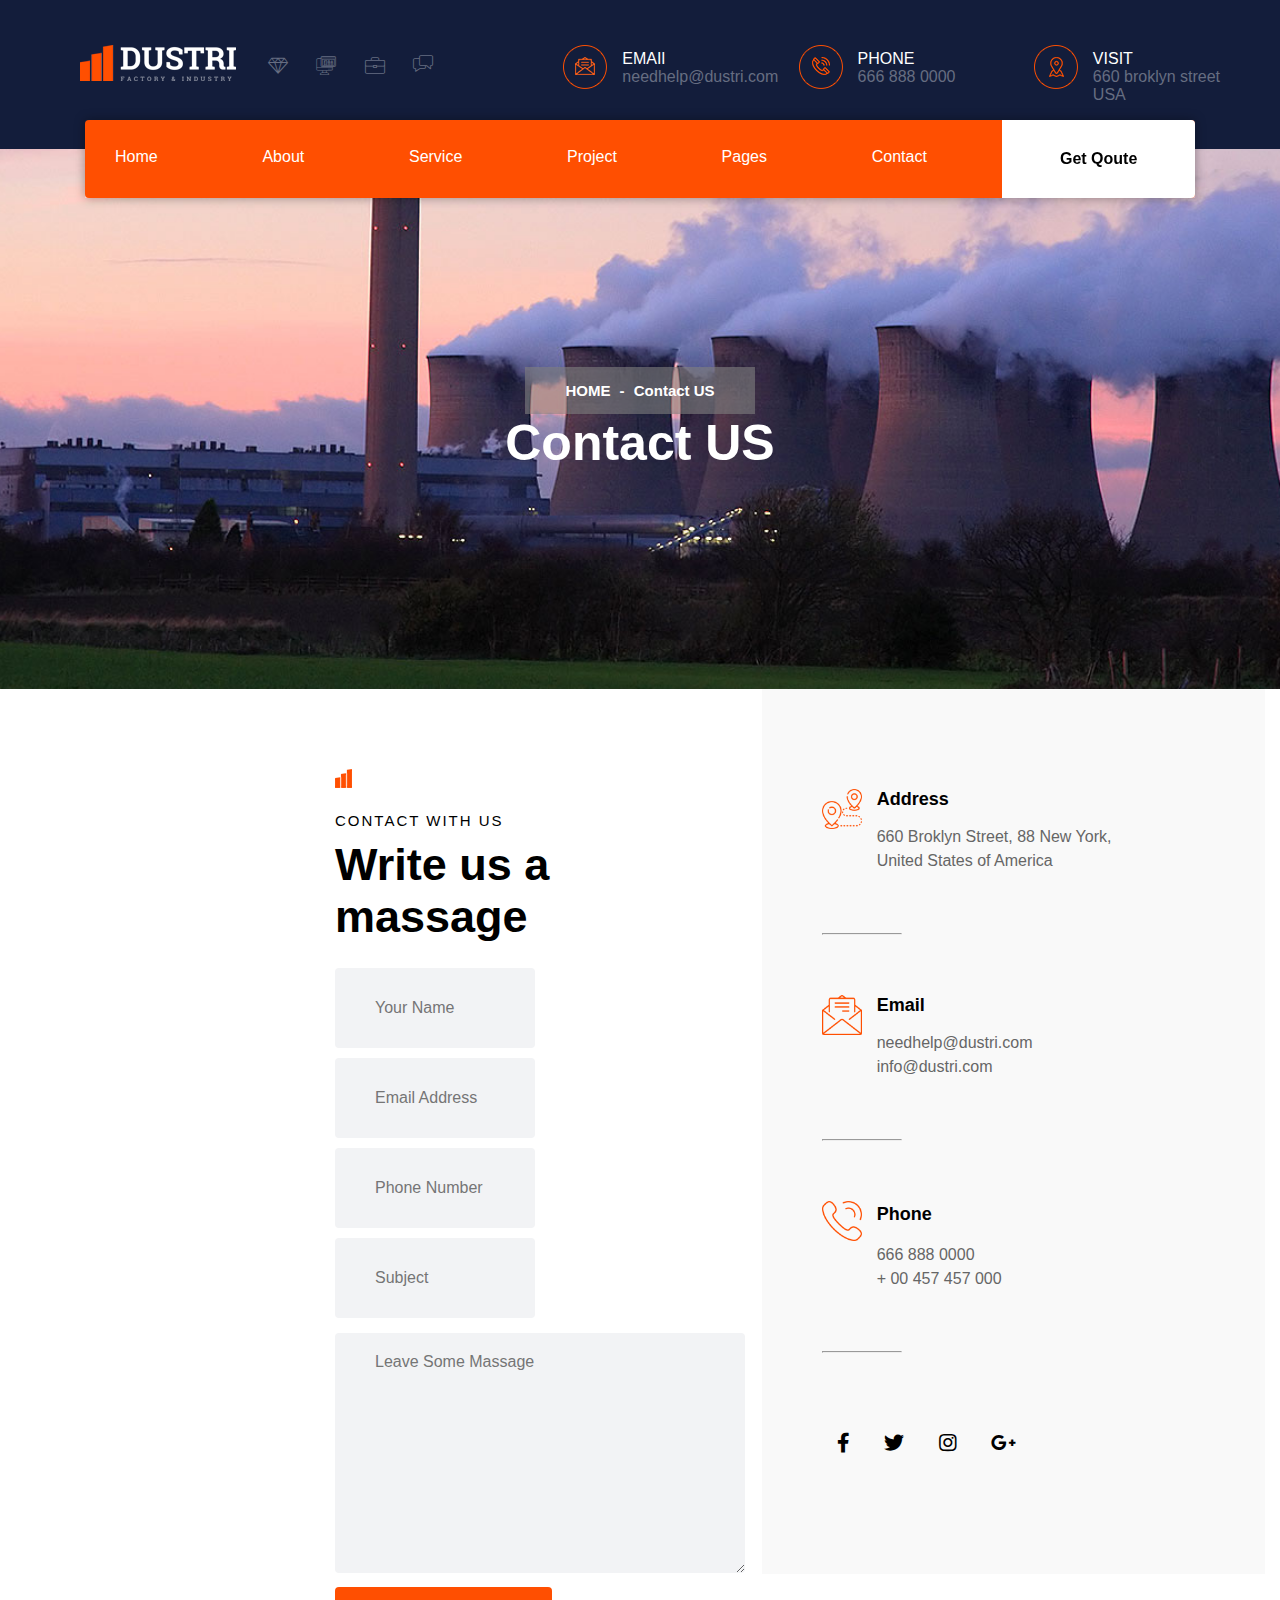
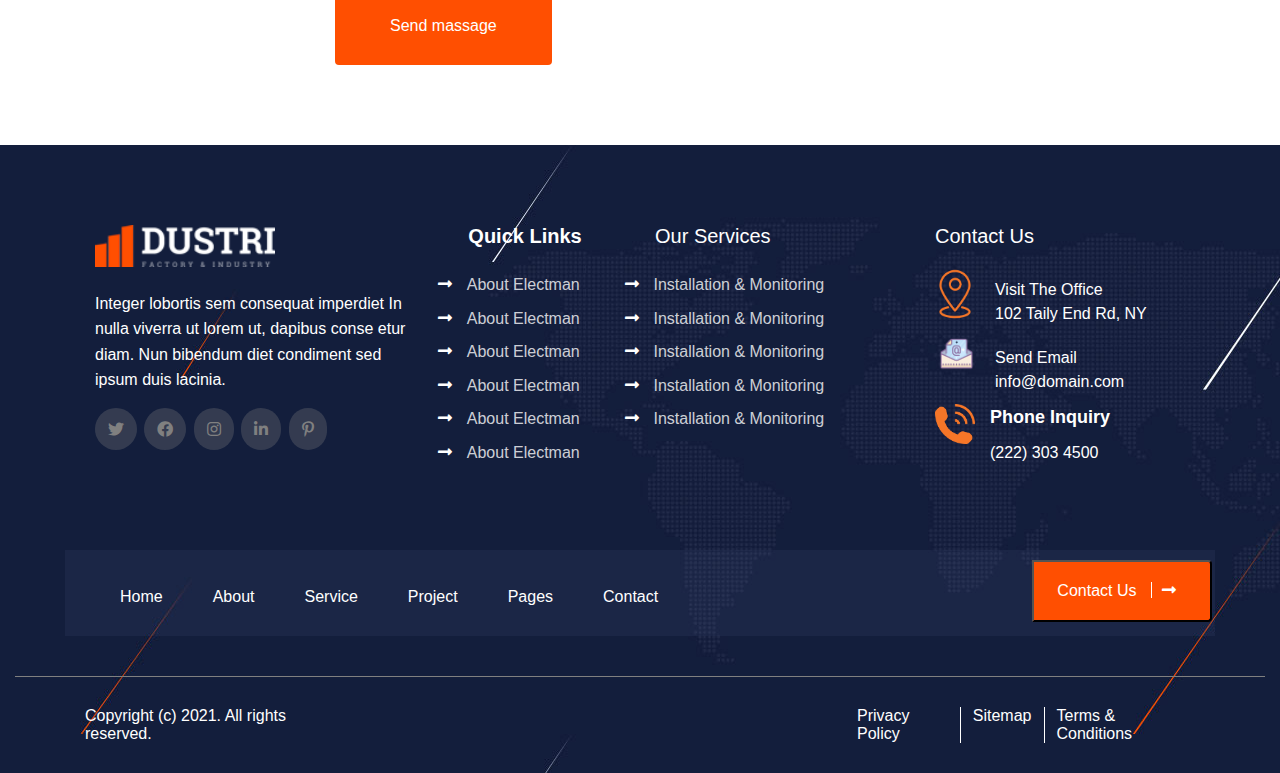
<file: contact.html>
<!DOCTYPE html>
<html lang="en">

<head>
    <meta charset="UTF-8">
    <meta http-equiv="X-UA-Compatible" content="IE=edge">
    <meta name="viewport" content="width=device-width, initial-scale=1.0">
    <!-- CSS file Link -->
    <link rel="stylesheet" href="assets/css/style.css">
    <!-- Bootstrap CSS CDN -->
    <!-- <link rel="stylesheet" href="assets/css/bootstrap.min.css"> -->
    <!-- fontawesome cdn css -->
    <link rel="stylesheet" href="https://cdnjs.cloudflare.com/ajax/libs/font-awesome/5.15.3/css/all.min.css" />
    <!-- CSS MEdia Quries -->
    <link rel="stylesheet" href="assets/css/responsive.css">
    <!-- Css Grid File Link -->
    <link rel="stylesheet" href="assets/css/grid.css">
    <!-- css color file link -->
    <link rel="stylesheet" href="assets/css/color.css">
    <!-- css flaticon file link -->
    <link rel="stylesheet" href="assets/css/flaticon.css">
    <!-- owl carausel -->
    <link rel="stylesheet" href="https://cdnjs.cloudflare.com/ajax/libs/OwlCarousel2/2.3.4/assets/owl.carousel.css" />
    <link rel="stylesheet" href="https://cdnjs.cloudflare.com/ajax/libs/OwlCarousel2/2.3.4/assets/owl.carousel.min.css" />
    <!-- owl carausel end -->
    <title>Shivmaya | Contact Us </title>
</head>

<!-- main header -->
<header class="header">
    <div class="bg-primary">
        <div class="container-fluid">
            <div class="top-header">
                <div class="row">
                    <div class="col-lg-4 d-flex">
                        <div class="theme-logo">
                            <img src="assets/img/logo-dustry.png" alt="">
                        </div>
                        <div class="top-header-icon">
                            <a href="#"><i class="flaticon-diamond"></i></a>
                            <a href="#"><i class="flaticon-graphic-designer"></i></a>
                            <a href="#"><i class="flaticon-briefcase"></i></a>
                            <a href="#"><i class="flaticon-chat"></i></a>
                        </div>
                    </div>
                    <div class="col-lg-7" style="margin-left: 80px;">
                        <div class="row">
                            <div class="col-lg-4">
                                <div class="top-nav-right d-flex">
                                    <div class="top-nav-right-icon">
                                        <a href="#"><img src="./assets/img/icons/blog3.png" alt=""></a>
                                    </div>
                                    <div class="top-nav-right-info">
                                        <p>EMAIl</p>
                                        <a href="#">needhelp@dustri.com</a>
                                    </div>
                                </div>
                            </div>
                            <div class="col-lg-4">
                                <div class="top-nav-right d-flex">
                                    <div class="top-nav-right-icon">
                                        <a href="#"><img src="./assets/img/icons/blog23.png" alt=""></a>
                                    </div>
                                    <div class="top-nav-right-info">
                                        <p>PHONE</p>
                                        <a href="#">666 888 0000</a>
                                    </div>
                                </div>
                            </div>
                            <div class="col-lg-4">
                                <div class="top-nav-right d-flex">
                                    <div class="top-nav-right-icon">
                                        <a href="#"><img src="./assets/img/icons/blog24.png" alt=""></a>
                                    </div>
                                    <div class="top-nav-right-info">
                                        <p>VISIT</p>
                                        <a href="#">660 broklyn street USA</a>
                                    </div>
                                </div>
                            </div>
                        </div>
                    </div>
                </div>
            </div>
        </div>
    </div>
    <div class="bottom-header">
        <div class="container scroll-container">
            <nav class="bottom-nav">
                <ul class="bottom-nav-bg">
                    <li class="nav-link">
                        <a href="./index.html">Home</a>
                    </li>
                    <li class="nav-link">
                        <a href="./aboutus.html">About</a>
                    </li>
                    <li class="nav-link services">
                        <a href="">Service</a>
                        <div class="services-dropdown">
                            <ul class="dropdown-list">
                                <li class="drop-item">
                                    <a href="services.html">Our Services</a>
                                </li>
                                <li class="drop-item">
                                    <a href="servicedetail.html">Service Details</a>
                                </li>
                            </ul>
                        </div>
                    </li>
                    <li class="nav-link">
                        <a href="#">Project</a>
                    </li>
                    <li class="nav-link">
                        <a href="#">Pages</a>
                    </li>
                    <li class="nav-link">
                        <a href="contact.html">Contact</a>
                    </li>
                    <li><a href="#" class="btn btn-1 ">Get Qoute</a></li>
                </ul>
            </nav>
        </div>
    </div>
</header>
<!-- main header -->
<!-- mobile Nav -->
<div class="mobile-nav bg-primary">
    <div class="mobile-logo">
        <img src="./assets/img/logo-dustry.png" alt="">
    </div>
    <div class="humburger" id="humburger">
        <i class="flaticon-bars"></i>
    </div>
</div>
<div class="mobile-navbar" id="mobile-navbar">
    <div class="mobile-logo-2">
        <img src="./assets/img/logo-dustry.png" alt="">
    </div>
    <ul>
        <li>
            <a href="index.html">Home</a>
        </li>
        <li>
            <a href="aboutus.html">About</a>
        </li>
        <li class="mobi-services">
            <a href="#">Service</a>

            <div class="services-mobile-dropdown">
                <ul class="dropdown-list">
                    <li class="drop-item">
                        <a href="services.html">Our Services</a>
                    </li>
                    <li class="drop-item">
                        <a href="servicedetail.html">Service Details</a>
                    </li>
                </ul>
            </div>
        </li>
        <li>
            <a href="#">Project</a>
        </li>
        <li>
            <a href="#">Pages</a>
        </li>
        <li><a href="contact.html">Contact</a></li>

        <li>
            <a href="#"><i class="flaticon-delete-cross text-white" id="close-btn"></i></a>
        </li>
    </ul>
</div>
<!-- mobile Nav end -->

<body>

    <!-- Contact US Banner -->

    <section id="contact-banner">
        <div class="contact-banner-body">
            <div class="contact-banner-path">
                <p class="path-txt">HOME <span>-</span> Contact US</p>
            </div>
            <div class="contact-banner-title">
                <h1 class="banner-title">Contact US</h1>
            </div>
        </div>
    </section>
    <!-- Contact Us Banner end  -->

    <!-- Banner End -->

    <!-- Contact Us  -->

    <section id="contactus">
        <div class="container-fluid">
            <div class="row">
                <div class="col-3 d-lg-block d-none"></div>
                <div class="col-lg-4 col-12">
                    <div class="contactus-form-sec">
                        <div class="contact-form-haader">
                            <img src="assets/img/icons/testimonail-icon.png" alt="">
                            <p class="contact-form-title-01">CONTACT WITH US</p>
                            <h2 class="contact-form-title-02">Write us a massage</h2>
                        </div>
                        <div class="contact-form form">
                            <input type="text" placeholder="Your Name">
                            <input type="text" placeholder="Email Address">
                            <input type="tel" placeholder="Phone Number">
                            <input type="text" placeholder="Subject">
                            <textarea name="message" placeholder="Leave Some Massage" id="" cols="44" rows="10"></textarea>
                            <button class="contact-form-btn btn">Send massage</button>
                        </div>
                    </div>
                </div>
                <div class="col-lg-5 col-12">
                    <div class="contact-htr">
                        <div class="address-contact d-flex">
                            <div class="address-icon">
                                <img src="assets/img/icons/map-contact.png" alt="">
                            </div>
                            <div class="address-txt">
                                <h3 class="address-title">Address</h3>
                                <p class="address-para">660 Broklyn Street, 88 New York, <br> United States of America</p>
                            </div>
                        </div>
                        <hr>
                        <div class="email-contact d-flex">
                            <div class="mail-icon">
                                <img src="assets/img/icons/mail-contact.png" alt="">
                            </div>
                            <div class="mail-txt">
                                <h3 class="mail-title">Email</h3>
                                <p class="mail-para">needhelp@dustri.com <br> info@dustri.com</p>
                            </div>
                        </div>
                        <hr>
                        <div class="phone-contact d-flex">
                            <div class="phone-icon">
                                <img src="assets/img/icons/phone-contact.png" alt="">
                            </div>
                            <div class="phone-txt">
                                <h3 class="phone-title">Phone</h3>
                                <p class="phone-para">666 888 0000 <br> + 00 457 457 000</p>
                            </div>
                        </div>
                        <hr>
                        <div class="htr-social-icon">
                            <i class="fab fa-facebook-f"></i>
                            <i class="fab fa-twitter"></i>
                            <i class="fab fa-instagram"></i>
                            <i class="fab fa-google-plus-g"></i>
                        </div>
                    </div>
                </div>
            </div>
        </div>
    </section>

    <!-- Contact Us  End  -->

    <!-- Footer -->

    <section id="footer">
        <div class="container-fluid index-footer ">
            <div class="row footer-row ">
                <div class="col-lg-4 col-12 footer-col ">
                    <div class="footer-intro ">
                        <div class="footer-logo ">
                            <img src="./assets/img/logo/logo-dustry.png " alt=" ">
                        </div>
                        <div class="footer-intro-txt ">
                            <p class="footer-inpara">Integer lobortis sem consequat imperdiet In nulla viverra ut lorem ut, dapibus conse etur diam. Nun bibendum diet condiment sed ipsum duis lacinia.</p>
                        </div>
                        <div class="footer-social-icons ">
                            <i class="fab fa-twitter"></i>
                            <i class="fab fa-facebook"></i>
                            <i class="fab fa-instagram"></i>
                            <i class="fab fa-linkedin-in"></i>
                            <i class="fab fa-pinterest-p"></i>
                        </div>
                    </div>
                </div>
                <div class="col-lg-2 col-12 footer-col ">
                    <div class="quick-links ">
                        <div class="quik-link-header">
                            <h4 class="quick-link-title">Quick Links</h4>
                        </div>
                        <ul class="quick-link-list ">
                            <li class="quick-link-item "><i class="fas fa-long-arrow-alt-right "></i>
                                <a href=" " class="quick-item-link ">
                                    </i> About Electman
                                </a>
                            </li>
                            <li class="quick-link-item "><i class="fas fa-long-arrow-alt-right "></i>
                                <a href=" " class="quick-item-link ">
                                    </i> About Electman
                                </a>
                            </li>
                            <li class="quick-link-item "><i class="fas fa-long-arrow-alt-right "></i>
                                <a href=" " class="quick-item-link ">
                                    </i> About Electman
                                </a>
                            </li>
                            <li class="quick-link-item "><i class="fas fa-long-arrow-alt-right "></i>
                                <a href=" " class="quick-item-link ">
                                    </i> About Electman
                                </a>
                            </li>
                            <li class="quick-link-item "><i class="fas fa-long-arrow-alt-right "></i>
                                <a href=" " class="quick-item-link ">
                                    </i> About Electman
                                </a>
                            </li>
                            <li class="quick-link-item "><i class="fas fa-long-arrow-alt-right "></i>
                                <a href=" " class="quick-item-link ">
                                    </i> About Electman
                                </a>
                            </li>
                        </ul>
                    </div>
                </div>
                <div class="col-lg-3 col-12 footer-col ">
                    <div class="footer-service-links ">
                        <div class="service-link-header">
                            <h4 class="service-link-title">Our Services</h4>
                        </div>
                        <ul class="footer-service-list ">
                            <li class="footer-service-item "> <i class="fas fa-long-arrow-alt-right "></i> <a href="">Installation & Monitoring

                    </a></li>
                            <li class="footer-service-item "> <i class="fas fa-long-arrow-alt-right "></i> <a href="">Installation & Monitoring

                    </a></li>
                            <li class="footer-service-item "> <i class="fas fa-long-arrow-alt-right "></i> <a href="">Installation & Monitoring

                    </a></li>
                            <li class="footer-service-item "> <i class="fas fa-long-arrow-alt-right "></i> <a href="">Installation & Monitoring

                    </a></li>
                            <li class="footer-service-item "> <i class="fas fa-long-arrow-alt-right "></i> <a href="">Installation & Monitoring

                    </a></li>
                        </ul>
                    </div>
                </div>
                <div class="col-lg-3 col-12 footer-col ">
                    <div class="footer-conactus ">
                        <div class="contactus-header">
                            <h4 class="contactus-title">Contact Us</h4>
                        </div>
                        <div class="footer-contact-list">
                            <div class="visit-office d-flex">
                                <div class="visit-icon">
                                    <img src="./assets/img/icons/footer-location.png" alt="">
                                </div>
                                <div class="visit-txt">
                                    <p class="visit-title">Visit The Office</p>
                                    <p class="visit-add">102 Taily End Rd, NY</p>
                                </div>
                            </div>
                            <div class="send-email d-flex">
                                <div class="eamil-icon">
                                    <img src="./assets/img/icons/footer-email.png" alt="">
                                </div>
                                <div class="email-txt">
                                    <p class="email-title">Send Email</p>
                                    <p class="eamil-id">info@domain.com
                                    </p>
                                </div>
                            </div>
                            <div class="phone-enquiry d-flex">
                                <div class="phone-icon-icon">
                                    <img src="./assets/img/icons/footer-phone.png" alt="">
                                </div>
                                <div class="phone-txt">
                                    <p class="phone-title">Phone Inquiry</p>
                                    <p class="phone-no">(222) 303 4500</p>
                                </div>
                            </div>
                        </div>
                    </div>
                </div>
            </div>
            <div class="footer-nav">
                <div class="container">
                    <div class="footer-row2 row">
                        <div class="col-lg-5">
                            <nav class="footer-navbar">
                                <ul class="footer-nav-bg">
                                    <li class="nav-link">
                                        <a href="#">Home</a>
                                    </li>
                                    <li class="nav-link">
                                        <a href="#">About</a>
                                    </li>
                                    <li class="nav-link">
                                        <a href="#">Service</a>
                                    </li>
                                    <li class="nav-link">
                                        <a href="#">Project</a>
                                    </li>
                                    <li class="nav-link">
                                        <a href="#">Pages</a>
                                    </li>
                                    <li class="nav-link">
                                        <a href="#">Contact</a>
                                    </li>

                                </ul>
                            </nav>
                        </div>
                        <div class="col-lg-5"></div>
                        <div class="col-lg-2">
                            <div class="footer-nav-btn">
                                <button class="btn"><span>Contact Us</span> <i class="fas fa-long-arrow-alt-right "></i></button>
                            </div>
                        </div>
                    </div>
                </div>
            </div>
            <div class="copyr-footer">
                <div class="row">
                    <div class="col-lg-3 col-12">
                        <div class="copyr-txt">
                            <p>Copyright (c) 2021. All rights reserved.</p>
                        </div>
                    </div>
                    <div class="col-5 d-lg-block d-none"></div>
                    <div class="col-lg-4 col-12 copyr-links">
                        <div class="copy-links d-flex">
                            <p class="privacyp" style="border-right: 1px solid white;">Privacy Policy</p>
                            <p class="sitemap" style="border-right: 1px solid white;">Sitemap</p>
                            <p class="tnc">Terms & Conditions</p>
                        </div>
                    </div>
                </div>
            </div>
        </div>
    </section>

    <!-- Footer End -->

    <!-- jQuery library -->
    <script src="https://ajax.googleapis.com/ajax/libs/jquery/3.5.1/jquery.min.js "></script>

    <!-- Popper JS -->
    <script src="https://cdnjs.cloudflare.com/ajax/libs/popper.js/1.16.0/umd/popper.min.js "></script>

    <!-- Latest compiled JavaScript -->
    <script src="https://maxcdn.bootstrapcdn.com/bootstrap/4.5.2/js/bootstrap.min.js "></script>
    <!-- owl caraousel js  -->
    <script src="https://cdnjs.cloudflare.com/ajax/libs/OwlCarousel2/2.3.4/owl.carousel.min.js"></script>
    <script src="https://cdnjs.cloudflare.com/ajax/libs/OwlCarousel2/2.3.4/owl.carousel.js"></script>
    <!-- owl caraousel js end -->

    <script>
        let humburger = document.getElementById("humburger");
        humburger.addEventListener('click', function() {
            let mobilenavbar = document.getElementById("mobile-navbar");
            mobilenavbar.classList.add('mobile-navbar-toggler')
        });
        let closebtn = document.getElementById("close-btn");
        closebtn.addEventListener('click', function() {
            let mobilenavbar = document.getElementById("mobile-navbar");
            mobilenavbar.classList.remove('mobile-navbar-toggler')
        })


        // Navbar Onscroll

        window.addEventListener('scroll', function() {
            const nav = document.querySelector(".bottom-header");
            nav.classList.toggle('scroll', window.scrollY > 10)
        });

        // Navbar Onscroll End

        // mobile nav drop
        var itmeMobi = document.querySelector('.mobi-services');
        var addCls = document.querySelector('.services-mobile-dropdown');

        itmeMobi.addEventListener('click', function() {
                addCls.classList.toggle('showList');

            })
            // mobile nav drop end
    </script>


</body>

</html>
</file>
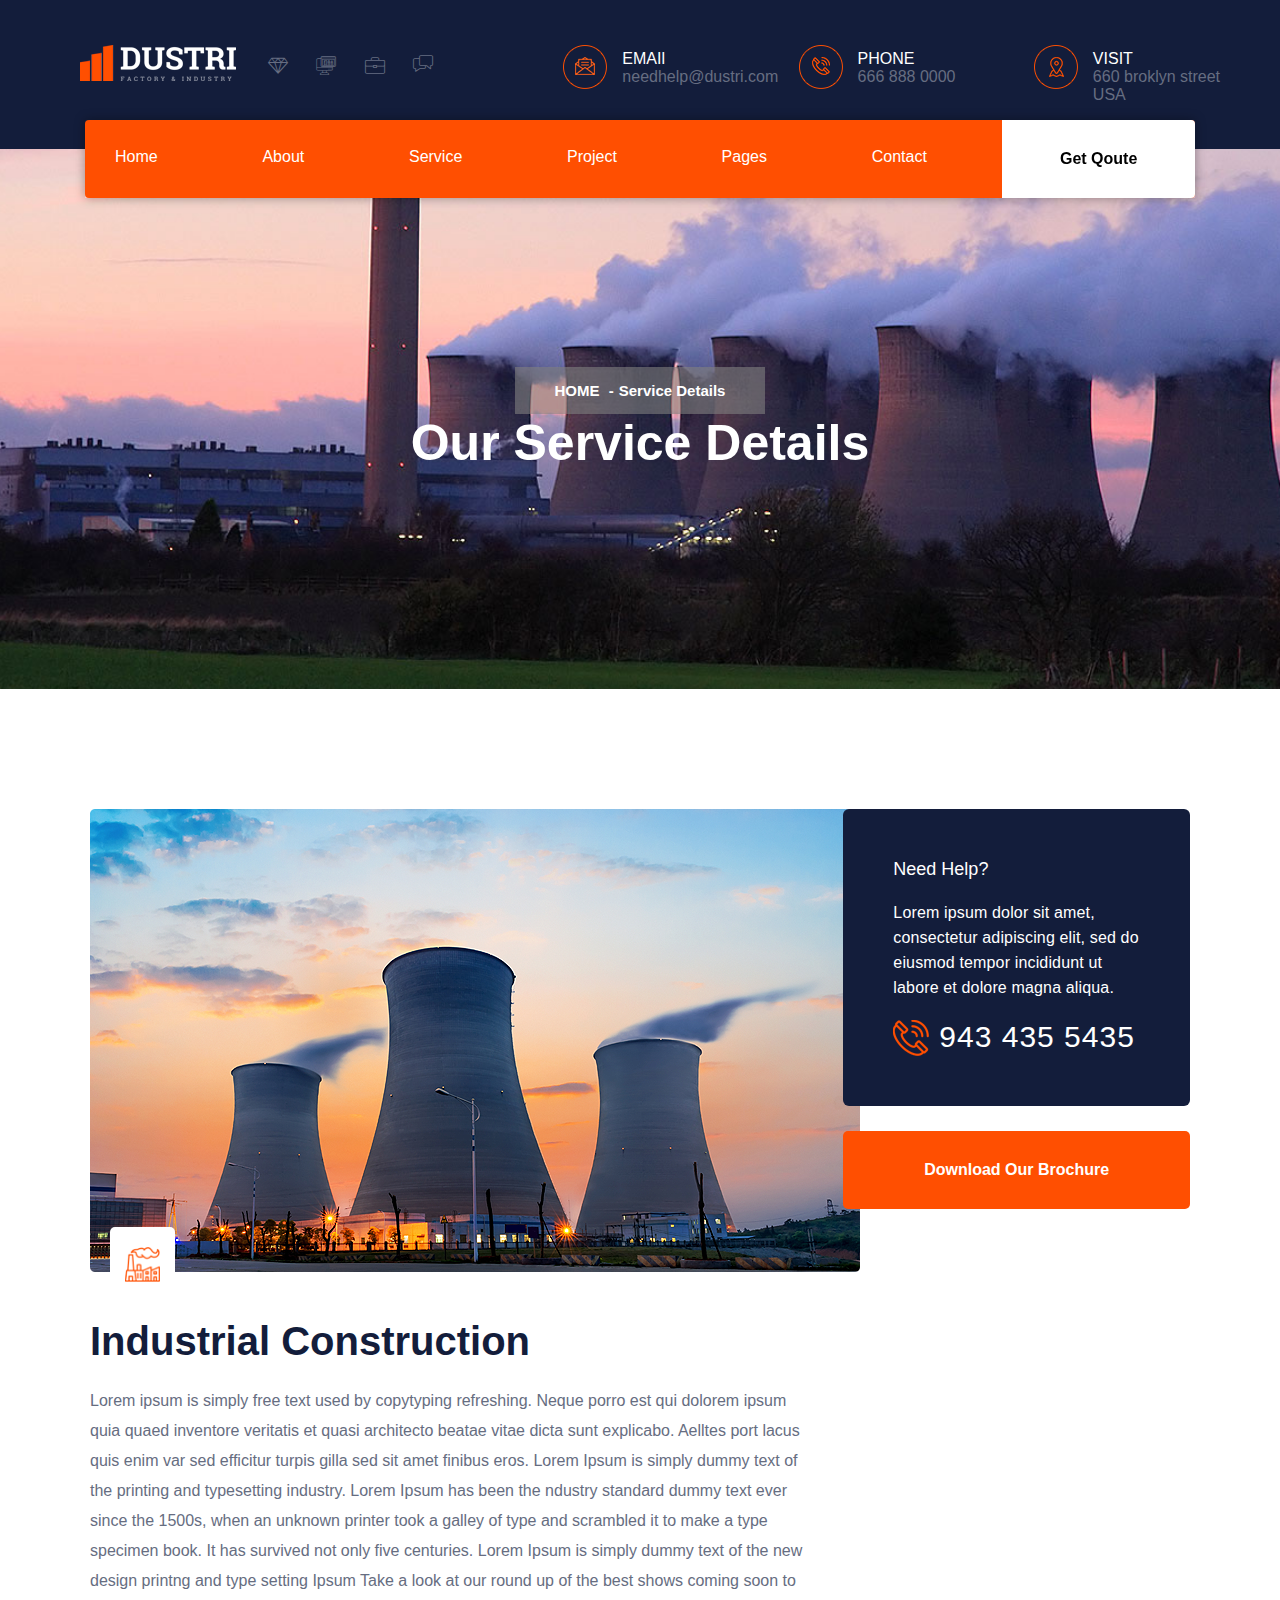
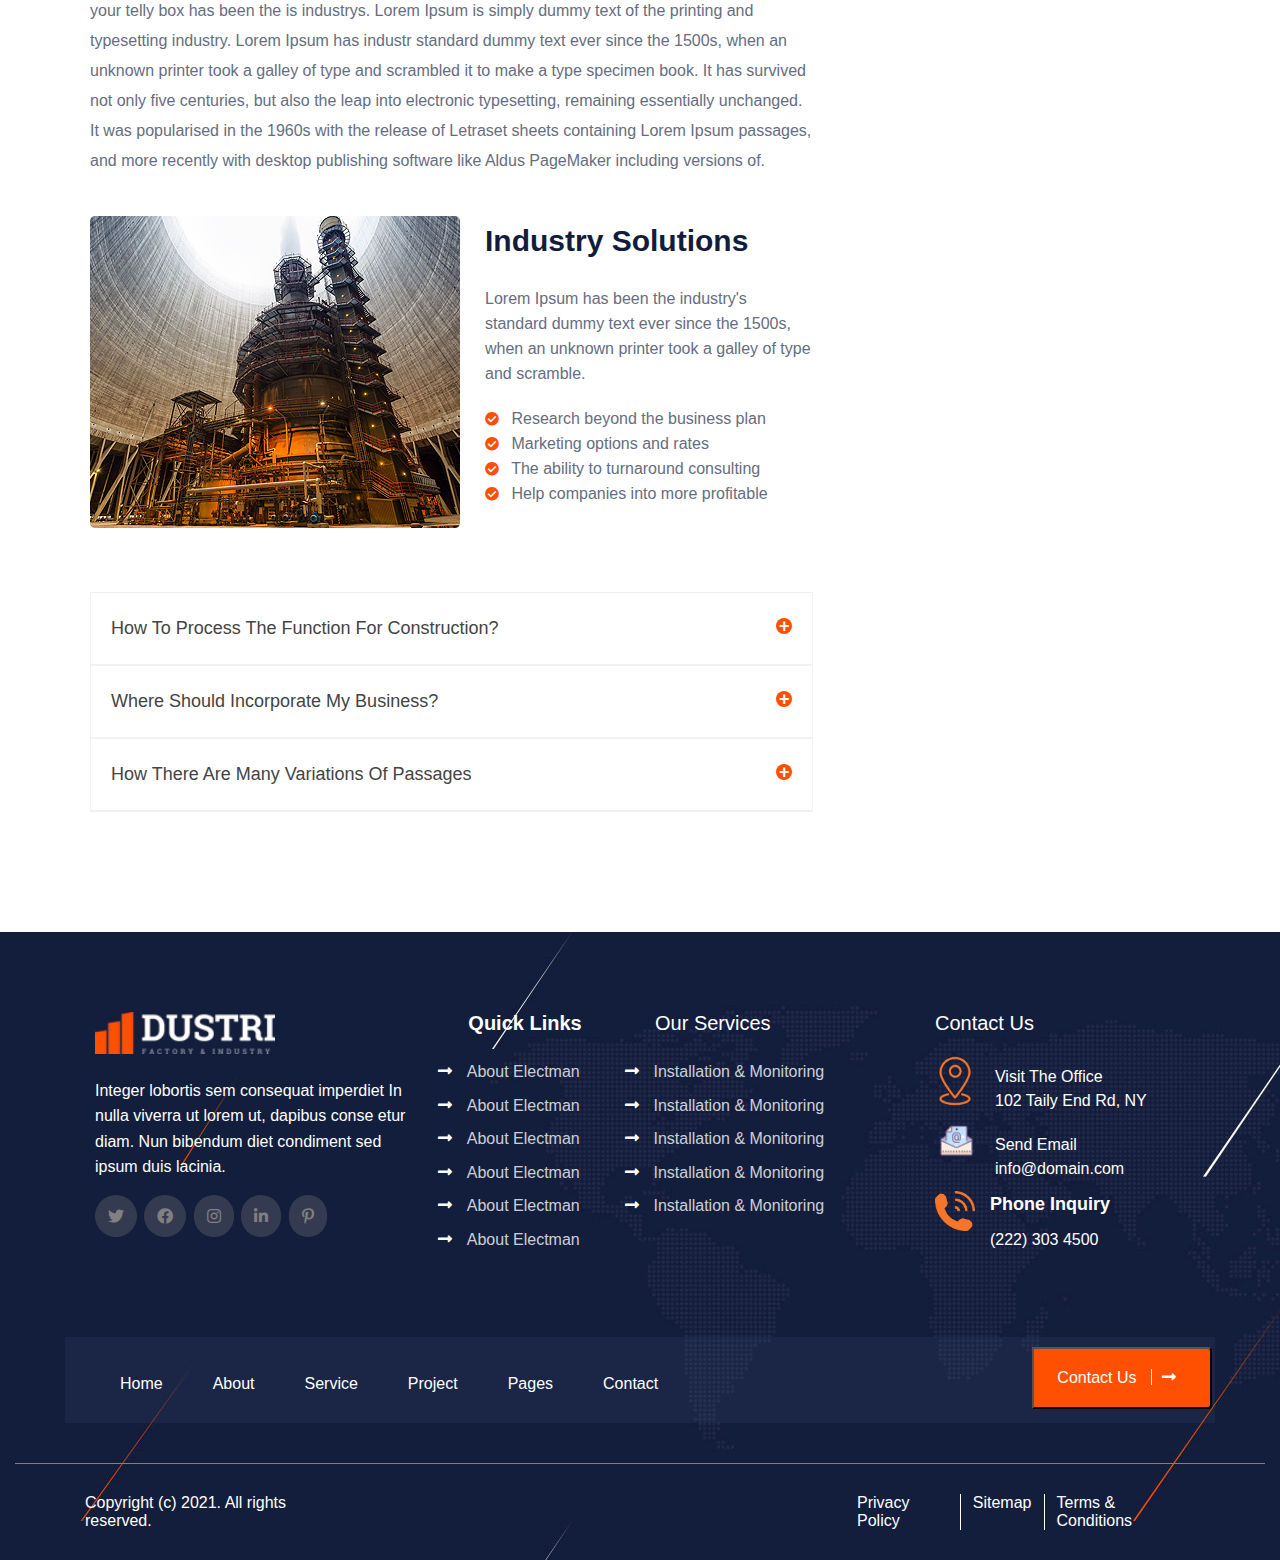
<file: servicedetail.html>
<!DOCTYPE html>
<html lang="en">

<head>
    <meta charset="UTF-8">
    <meta http-equiv="X-UA-Compatible" content="IE=edge">
    <meta name="viewport" content="width=device-width, initial-scale=1.0">
    <!-- CSS file Link -->
    <link rel="stylesheet" href="assets/css/style.css">
    <!-- Bootstrap CSS CDN -->
    <!-- <link rel="stylesheet" href="assets/css/bootstrap.min.css"> -->
    <!-- fontawesome cdn css -->
    <link rel="stylesheet" href="https://cdnjs.cloudflare.com/ajax/libs/font-awesome/5.15.3/css/all.min.css" />
    <!-- CSS MEdia Quries -->
    <link rel="stylesheet" href="assets/css/responsive.css">
    <!-- Css Grid File Link -->
    <link rel="stylesheet" href="assets/css/grid.css">
    <!-- css color file link -->
    <link rel="stylesheet" href="assets/css/color.css">
    <!-- css flaticon file link -->
    <link rel="stylesheet" href="assets/css/flaticon.css">
    <!-- owl carausel -->
    <link rel="stylesheet" href="https://cdnjs.cloudflare.com/ajax/libs/OwlCarousel2/2.3.4/assets/owl.carousel.css" />
    <link rel="stylesheet" href="https://cdnjs.cloudflare.com/ajax/libs/OwlCarousel2/2.3.4/assets/owl.carousel.min.css" />
    <!-- owl carausel end -->
    <title>Shivmaya | Service Detail</title>
</head>

<!-- main header -->
<header class="header">
    <div class="bg-primary">
        <div class="container-fluid">
            <div class="top-header">
                <div class="row">
                    <div class="col-lg-4 d-flex">
                        <div class="theme-logo">
                            <img src="assets/img/logo-dustry.png" alt="">
                        </div>
                        <div class="top-header-icon">
                            <a href="#"><i class="flaticon-diamond"></i></a>
                            <a href="#"><i class="flaticon-graphic-designer"></i></a>
                            <a href="#"><i class="flaticon-briefcase"></i></a>
                            <a href="#"><i class="flaticon-chat"></i></a>
                        </div>
                    </div>
                    <div class="col-lg-7" style="margin-left: 80px;">
                        <div class="row">
                            <div class="col-lg-4">
                                <div class="top-nav-right d-flex">
                                    <div class="top-nav-right-icon">
                                        <a href="#"><img src="./assets/img/icons/blog3.png" alt=""></a>
                                    </div>
                                    <div class="top-nav-right-info">
                                        <p>EMAIl</p>
                                        <a href="#">needhelp@dustri.com</a>
                                    </div>
                                </div>
                            </div>
                            <div class="col-lg-4">
                                <div class="top-nav-right d-flex">
                                    <div class="top-nav-right-icon">
                                        <a href="#"><img src="./assets/img/icons/blog23.png" alt=""></a>
                                    </div>
                                    <div class="top-nav-right-info">
                                        <p>PHONE</p>
                                        <a href="#">666 888 0000</a>
                                    </div>
                                </div>
                            </div>
                            <div class="col-lg-4">
                                <div class="top-nav-right d-flex">
                                    <div class="top-nav-right-icon">
                                        <a href="#"><img src="./assets/img/icons/blog24.png" alt=""></a>
                                    </div>
                                    <div class="top-nav-right-info">
                                        <p>VISIT</p>
                                        <a href="#">660 broklyn street USA</a>
                                    </div>
                                </div>
                            </div>
                        </div>
                    </div>
                </div>
            </div>
        </div>
    </div>
    <div class="bottom-header">
        <div class="container scroll-container">
            <nav class="bottom-nav">
                <ul class="bottom-nav-bg">
                    <li class="nav-link">
                        <a href="./index.html">Home</a>
                    </li>
                    <li class="nav-link">
                        <a href="./aboutus.html">About</a>
                    </li>
                    <li class="nav-link Services">
                        <a href="">Service</a>
                        <div class="services-dropdown">
                            <ul class="dropdown-list">
                                <li class="drop-item">
                                    <a href="services.html">Our Services</a>
                                </li>
                                <li class="drop-item">
                                    <a href="servicedetail.html">Service Details</a>
                                </li>
                            </ul>
                        </div>
                    </li>
                    <li class="nav-link">
                        <a href="#">Project</a>
                    </li>
                    <li class="nav-link">
                        <a href="#">Pages</a>
                    </li>
                    <li class="nav-link">
                        <a href="contact.html">Contact</a>
                    </li>
                    <li><a href="#" class="btn btn-1 ">Get Qoute</a></li>
                </ul>
            </nav>
        </div>
    </div>
</header>
<!-- main header -->
<!-- mobile Nav -->
<div class="mobile-nav bg-primary">
    <div class="mobile-logo">
        <img src="./assets/img/logo-dustry.png" alt="">
    </div>
    <div class="humburger" id="humburger">
        <i class="flaticon-bars"></i>
    </div>
</div>
<div class="mobile-navbar" id="mobile-navbar">
    <div class="mobile-logo-2">
        <img src="./assets/img/logo-dustry.png" alt="">
    </div>
    <ul>
        <li>
            <a href="index.html">Home</a>
        </li>
        <li>
            <a href="aboutus.html">About</a>
        </li>
        <li class="mobi-services">
            <a href="#">Service</a>

            <div class="services-mobile-dropdown">
                <ul class="dropdown-list">
                    <li class="drop-item">
                        <a href="services.html">Our Services</a>
                    </li>
                    <li class="drop-item">
                        <a href="servicedetail.html">Service Details</a>
                    </li>
                </ul>
            </div>
        </li>
        <li>
            <a href="#">Project</a>
        </li>
        <li>
            <a href="#">Pages</a>
        </li>
        <li><a href="contact.html">Contact</a></li>

        <li>
            <a href="#"><i class="flaticon-delete-cross text-white" id="close-btn"></i></a>
        </li>
    </ul>
</div>
<!-- mobile Nav end -->

<body>

    <!-- Our Srvice details Banner -->
    <section id="our-services-banner">
        <div class="service-banner-body">
            <div class="service-banner-path">
                <p class="path-txt">HOME <span>-</span>Service Details</p>
            </div>
            <div class="service-banner-title">
                <h1 class="banner-title">Our Service Details</h1>
            </div>
        </div>
    </section>
    <!-- Our Srvice details Banner End -->


    <!-- service detail -->
    <section id="service-detail">
        <div class="container-fluid service-det-container">
            <div class="row sercice-det">
                <div class="col-lg-8 col-12 servd-body">
                    <div class="serviced-body">
                        <div class="industrial-construction">
                            <div class="induscon-img">
                                <img src="assets/img/bg/service-details.png" alt="">
                                <div class="indus-icon">
                                    <img src="assets/img/icons/icon-card-2.png" alt="">
                                </div>
                            </div>
                            <div class="induscon-text">
                                <h2 class="induscon-txt-title">Industrial Construction</h2>
                                <p class="induscon-txt-para">Lorem ipsum is simply free text used by copytyping refreshing. Neque porro est qui dolorem ipsum quia quaed inventore veritatis et quasi architecto beatae vitae dicta sunt explicabo. Aelltes port lacus quis enim var sed
                                    efficitur turpis gilla sed sit amet finibus eros. Lorem Ipsum is simply dummy text of the printing and typesetting industry. Lorem Ipsum has been the ndustry standard dummy text ever since the 1500s, when an unknown
                                    printer took a galley of type and scrambled it to make a type specimen book. It has survived not only five centuries. Lorem Ipsum is simply dummy text of the new design printng and type setting Ipsum Take a look at
                                    our round up of the best shows coming soon to your telly box has been the is industrys. Lorem Ipsum is simply dummy text of the printing and typesetting industry. Lorem Ipsum has industr standard dummy text ever since
                                    the 1500s, when an unknown printer took a galley of type and scrambled it to make a type specimen book. It has survived not only five centuries, but also the leap into electronic typesetting, remaining essentially unchanged.
                                    It was popularised in the 1960s with the release of Letraset sheets containing Lorem Ipsum passages, and more recently with desktop publishing software like Aldus PageMaker including versions of.
                                </p>
                            </div>
                        </div>
                        <div class="industry-solution">
                            <div class="indussol-main d-md-flex d-block">
                                <div class="indussol-img">
                                    <img src="assets/img/bg/service-details2.png" alt="">
                                </div>
                                <div class="indussol-body">
                                    <div class="indussol-txt">
                                        <h3 class="indussol-title">Industry Solutions</h3>
                                        <p class="indussol-para">Lorem Ipsum has been the industry's standard dummy text ever since the 1500s, when an unknown printer took a galley of type and scramble.</p>
                                    </div>
                                    <ul class="indussol-list">
                                        <li class="indussol-item"><span><i class="fas fa-check-circle"></i></span> Research beyond the business plan</li>
                                        <li class="indussol-item"><span><i class="fas fa-check-circle"></i></span> Marketing options and rates</li>
                                        <li class="indussol-item"><span><i class="fas fa-check-circle"></i></span> The ability to turnaround consulting</li>
                                        <li class="indussol-item"><span><i class="fas fa-check-circle"></i></span> Help companies into more profitable</li>
                                    </ul>
                                </div>
                            </div>
                        </div>
                        <div class="serviced-accordion">
                            <button class="accordion">how to process the function for construction?</button>
                            <div class="panel">
                                <div class="pannel-txt">
                                    <p>There are many variations of passages of available but the majority have suffered alteration in that some form by injected randomised lorem ipsum is simply free text available in the market words which don’t look even
                                        as slightly believable now.
                                    </p>
                                </div>
                            </div>

                            <button class="accordion">where should incorporate my business?</button>
                            <div class="panel">
                                <div class=""></div>
                                <div class="pannel-txt">
                                    <p>There are many variations of passages of available but the majority have suffered alteration in that some form by injected randomised lorem ipsum is simply free text available in the market words which don’t look even
                                        as slightly believable now.
                                    </p>
                                </div>
                            </div>

                            <button class="accordion">how there are many variations of passages</button>
                            <div class="panel pan3">
                                <div class="pannel-txt">
                                    <p>There are many variations of passages of available but the majority have suffered alteration in that some form by injected randomised lorem ipsum is simply free text available in the market words which don’t look even
                                        as slightly believable now.
                                    </p>
                                </div>
                            </div>
                        </div>
                    </div>
                </div>
                <div class="col-lg-4 col-12">
                    <div class="service_d-right">
                        <div class="need-help">
                            <h4 class="need-help-title">Need Help?</h4>
                            <p class="need-help-para">Lorem ipsum dolor sit amet, consectetur adipiscing elit, sed do eiusmod tempor incididunt ut labore et dolore magna aliqua.</p>
                            <div class="need-help-con d-flex">
                                <img class="img-fluid" src="assets/img/icons/icon-phone-1.svg" alt="">
                                <h2 class="help-contact-no">943 435 5435</h2>
                            </div>
                        </div>
                        <div class="service_dr-btn">
                            <div class="btn d-block">Download Our Brochure</div>
                        </div>
                    </div>
                </div>
            </div>
        </div>
    </section>
    <!-- service detail end -->


    <!-- Footer -->

    <section id="footer">
        <div class="container-fluid index-footer ">
            <div class="row footer-row ">
                <div class="col-lg-4 col-12 footer-col ">
                    <div class="footer-intro ">
                        <div class="footer-logo ">
                            <img src="./assets/img/logo/logo-dustry.png " alt=" ">
                        </div>
                        <div class="footer-intro-txt ">
                            <p class="footer-inpara">Integer lobortis sem consequat imperdiet In nulla viverra ut lorem ut, dapibus conse etur diam. Nun bibendum diet condiment sed ipsum duis lacinia.</p>
                        </div>
                        <div class="footer-social-icons ">
                            <i class="fab fa-twitter"></i>
                            <i class="fab fa-facebook"></i>
                            <i class="fab fa-instagram"></i>
                            <i class="fab fa-linkedin-in"></i>
                            <i class="fab fa-pinterest-p"></i>
                        </div>
                    </div>
                </div>
                <div class="col-lg-2 col-12 footer-col ">
                    <div class="quick-links ">
                        <div class="quik-link-header">
                            <h4 class="quick-link-title">Quick Links</h4>
                        </div>
                        <ul class="quick-link-list ">
                            <li class="quick-link-item "><i class="fas fa-long-arrow-alt-right "></i>
                                <a href=" " class="quick-item-link ">
                                    </i> About Electman
                                </a>
                            </li>
                            <li class="quick-link-item "><i class="fas fa-long-arrow-alt-right "></i>
                                <a href=" " class="quick-item-link ">
                                    </i> About Electman
                                </a>
                            </li>
                            <li class="quick-link-item "><i class="fas fa-long-arrow-alt-right "></i>
                                <a href=" " class="quick-item-link ">
                                    </i> About Electman
                                </a>
                            </li>
                            <li class="quick-link-item "><i class="fas fa-long-arrow-alt-right "></i>
                                <a href=" " class="quick-item-link ">
                                    </i> About Electman
                                </a>
                            </li>
                            <li class="quick-link-item "><i class="fas fa-long-arrow-alt-right "></i>
                                <a href=" " class="quick-item-link ">
                                    </i> About Electman
                                </a>
                            </li>
                            <li class="quick-link-item "><i class="fas fa-long-arrow-alt-right "></i>
                                <a href=" " class="quick-item-link ">
                                    </i> About Electman
                                </a>
                            </li>
                        </ul>
                    </div>
                </div>
                <div class="col-lg-3 col-12 footer-col ">
                    <div class="footer-service-links ">
                        <div class="service-link-header">
                            <h4 class="service-link-title">Our Services</h4>
                        </div>
                        <ul class="footer-service-list ">
                            <li class="footer-service-item "> <i class="fas fa-long-arrow-alt-right "></i> <a href="">Installation & Monitoring

                        </a></li>
                            <li class="footer-service-item "> <i class="fas fa-long-arrow-alt-right "></i> <a href="">Installation & Monitoring

                        </a></li>
                            <li class="footer-service-item "> <i class="fas fa-long-arrow-alt-right "></i> <a href="">Installation & Monitoring

                        </a></li>
                            <li class="footer-service-item "> <i class="fas fa-long-arrow-alt-right "></i> <a href="">Installation & Monitoring

                        </a></li>
                            <li class="footer-service-item "> <i class="fas fa-long-arrow-alt-right "></i> <a href="">Installation & Monitoring

                        </a></li>
                        </ul>
                    </div>
                </div>
                <div class="col-lg-3 col-12 footer-col ">
                    <div class="footer-conactus ">
                        <div class="contactus-header">
                            <h4 class="contactus-title">Contact Us</h4>
                        </div>
                        <div class="footer-contact-list">
                            <div class="visit-office d-flex">
                                <div class="visit-icon">
                                    <img src="./assets/img/icons/footer-location.png" alt="">
                                </div>
                                <div class="visit-txt">
                                    <p class="visit-title">Visit The Office</p>
                                    <p class="visit-add">102 Taily End Rd, NY</p>
                                </div>
                            </div>
                            <div class="send-email d-flex">
                                <div class="eamil-icon">
                                    <img src="./assets/img/icons/footer-email.png" alt="">
                                </div>
                                <div class="email-txt">
                                    <p class="email-title">Send Email</p>
                                    <p class="eamil-id">info@domain.com
                                    </p>
                                </div>
                            </div>
                            <div class="phone-enquiry d-flex">
                                <div class="phone-icon-icon">
                                    <img src="./assets/img/icons/footer-phone.png" alt="">
                                </div>
                                <div class="phone-txt">
                                    <p class="phone-title">Phone Inquiry</p>
                                    <p class="phone-no">(222) 303 4500</p>
                                </div>
                            </div>
                        </div>
                    </div>
                </div>
            </div>
            <div class="footer-nav">
                <div class="container">
                    <div class="footer-row2 row">
                        <div class="col-lg-5">
                            <nav class="footer-navbar">
                                <ul class="footer-nav-bg">
                                    <li class="nav-link">
                                        <a href="#">Home</a>
                                    </li>
                                    <li class="nav-link">
                                        <a href="#">About</a>
                                    </li>
                                    <li class="nav-link">
                                        <a href="#">Service</a>
                                    </li>
                                    <li class="nav-link">
                                        <a href="#">Project</a>
                                    </li>
                                    <li class="nav-link">
                                        <a href="#">Pages</a>
                                    </li>
                                    <li class="nav-link">
                                        <a href="#">Contact</a>
                                    </li>

                                </ul>
                            </nav>
                        </div>
                        <div class="col-lg-5"></div>
                        <div class="col-lg-2">
                            <div class="footer-nav-btn">
                                <button class="btn"><span>Contact Us</span> <i class="fas fa-long-arrow-alt-right "></i></button>
                            </div>
                        </div>
                    </div>
                </div>
            </div>
            <div class="copyr-footer">
                <div class="row">
                    <div class="col-lg-3 col-12">
                        <div class="copyr-txt">
                            <p>Copyright (c) 2021. All rights reserved.</p>
                        </div>
                    </div>
                    <div class="col-5 d-lg-block d-none"></div>
                    <div class="col-lg-4 col-12 copyr-links">
                        <div class="copy-links d-flex">
                            <p class="privacyp" style="border-right: 1px solid white;">Privacy Policy</p>
                            <p class="sitemap" style="border-right: 1px solid white;">Sitemap</p>
                            <p class="tnc">Terms & Conditions</p>
                        </div>
                    </div>
                </div>
            </div>
        </div>
    </section>

    <!-- Footer End -->

    <!-- jQuery library -->
    <script src="https://ajax.googleapis.com/ajax/libs/jquery/3.5.1/jquery.min.js "></script>

    <!-- Popper JS -->
    <script src="https://cdnjs.cloudflare.com/ajax/libs/popper.js/1.16.0/umd/popper.min.js "></script>

    <!-- Latest compiled JavaScript -->
    <script src="https://maxcdn.bootstrapcdn.com/bootstrap/4.5.2/js/bootstrap.min.js "></script>
    <!-- owl caraousel js  -->
    <script src="https://cdnjs.cloudflare.com/ajax/libs/OwlCarousel2/2.3.4/owl.carousel.min.js"></script>
    <script src="https://cdnjs.cloudflare.com/ajax/libs/OwlCarousel2/2.3.4/owl.carousel.js"></script>
    <!-- owl caraousel js end -->

    <script>
        let humburger = document.getElementById("humburger");
        humburger.addEventListener('click', function() {
            let mobilenavbar = document.getElementById("mobile-navbar");
            mobilenavbar.classList.add('mobile-navbar-toggler')
        });
        let closebtn = document.getElementById("close-btn");
        closebtn.addEventListener('click', function() {
            let mobilenavbar = document.getElementById("mobile-navbar");
            mobilenavbar.classList.remove('mobile-navbar-toggler')
        })


        // Navbar Onscroll

        window.addEventListener('scroll', function() {
            const nav = document.querySelector(".bottom-header");
            nav.classList.toggle('scroll', window.scrollY > 10)
        });

        // Navbar Onscroll End

        // service details accordion
        var acc = document.getElementsByClassName("accordion");
        var i;

        for (i = 0; i < acc.length; i++) {
            acc[i].addEventListener("click", function() {
                this.classList.toggle("active");
                var panel = this.nextElementSibling;
                if (panel.style.maxHeight) {
                    panel.style.maxHeight = null;
                } else {
                    panel.style.maxHeight = panel.scrollHeight + "px";

                }
            });
        }
        // service details accordion end

        // mobile nav drop
        var itmeMobi = document.querySelector('.mobi-services');
        var addCls = document.querySelector('.services-mobile-dropdown');

        itmeMobi.addEventListener('click', function() {
                addCls.classList.toggle('showList');

            })
            // mobile nav drop end
    </script>


</body>

</html>
</file>
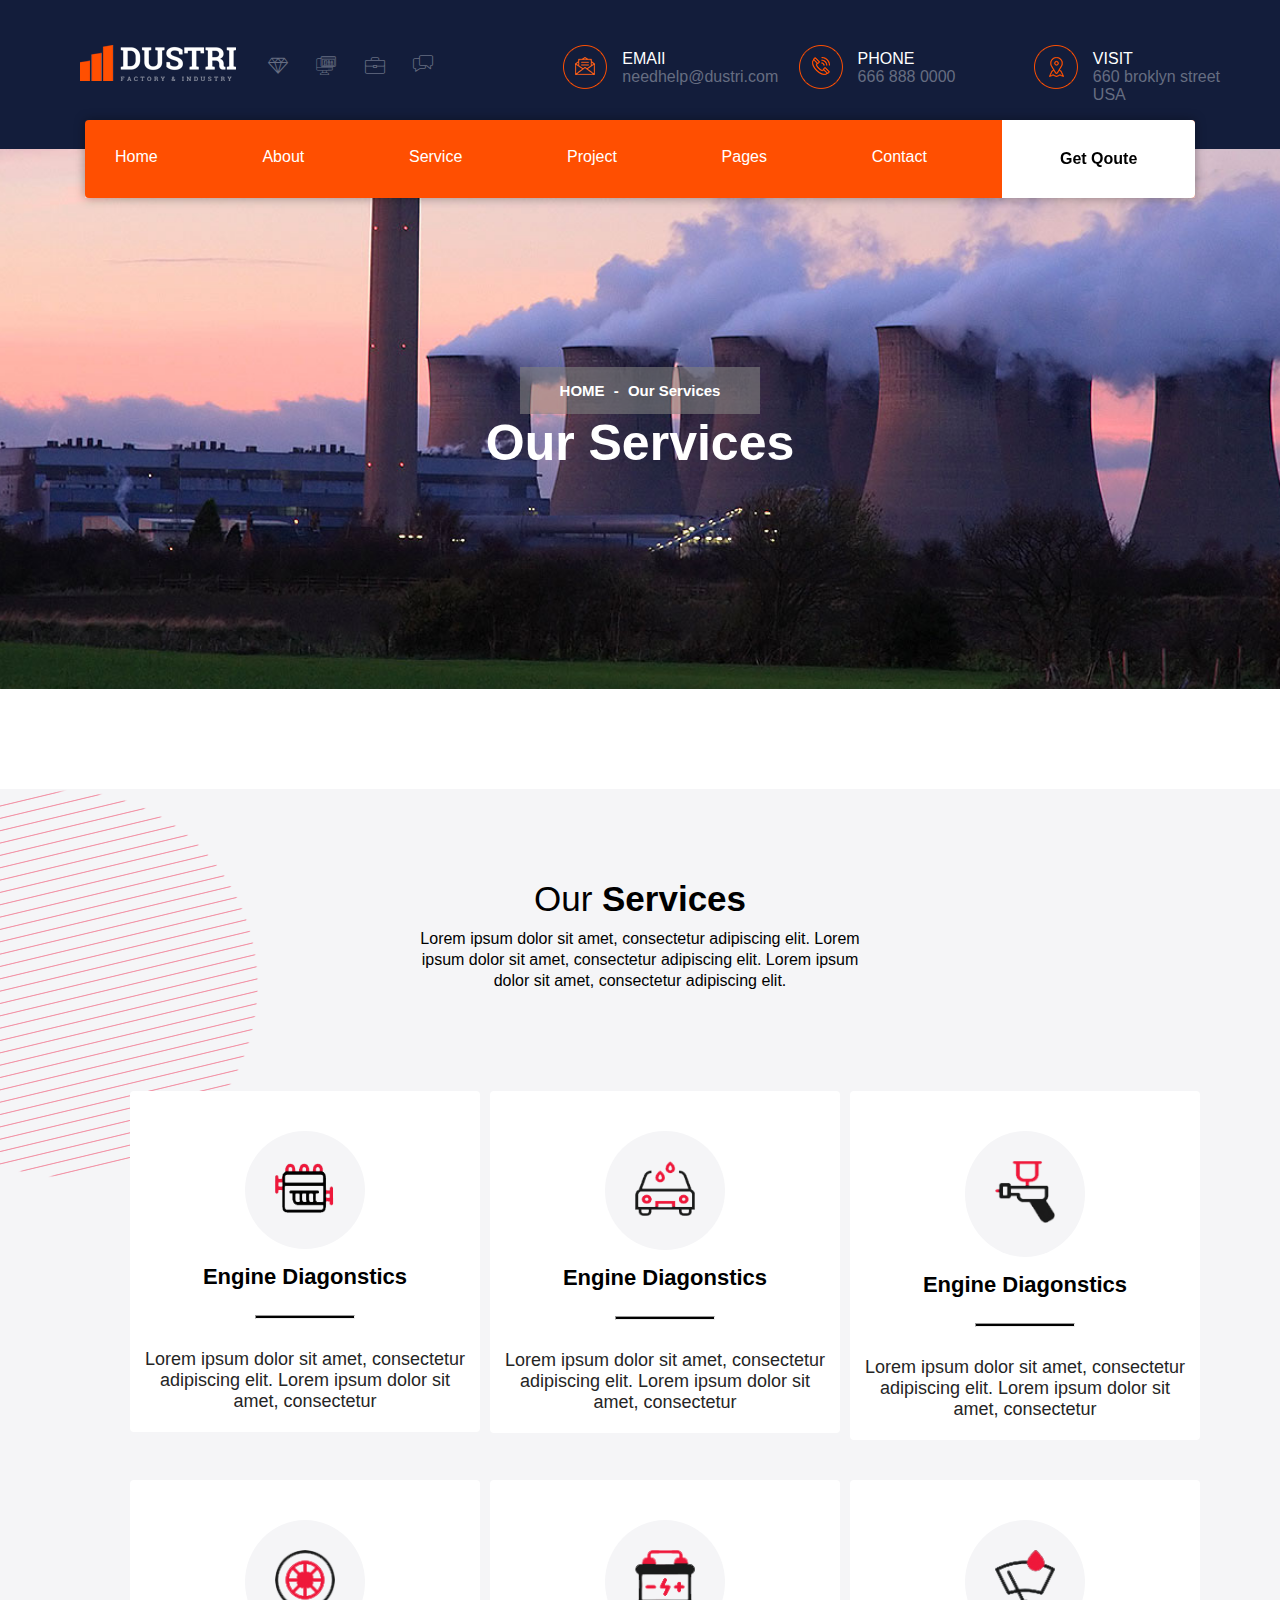
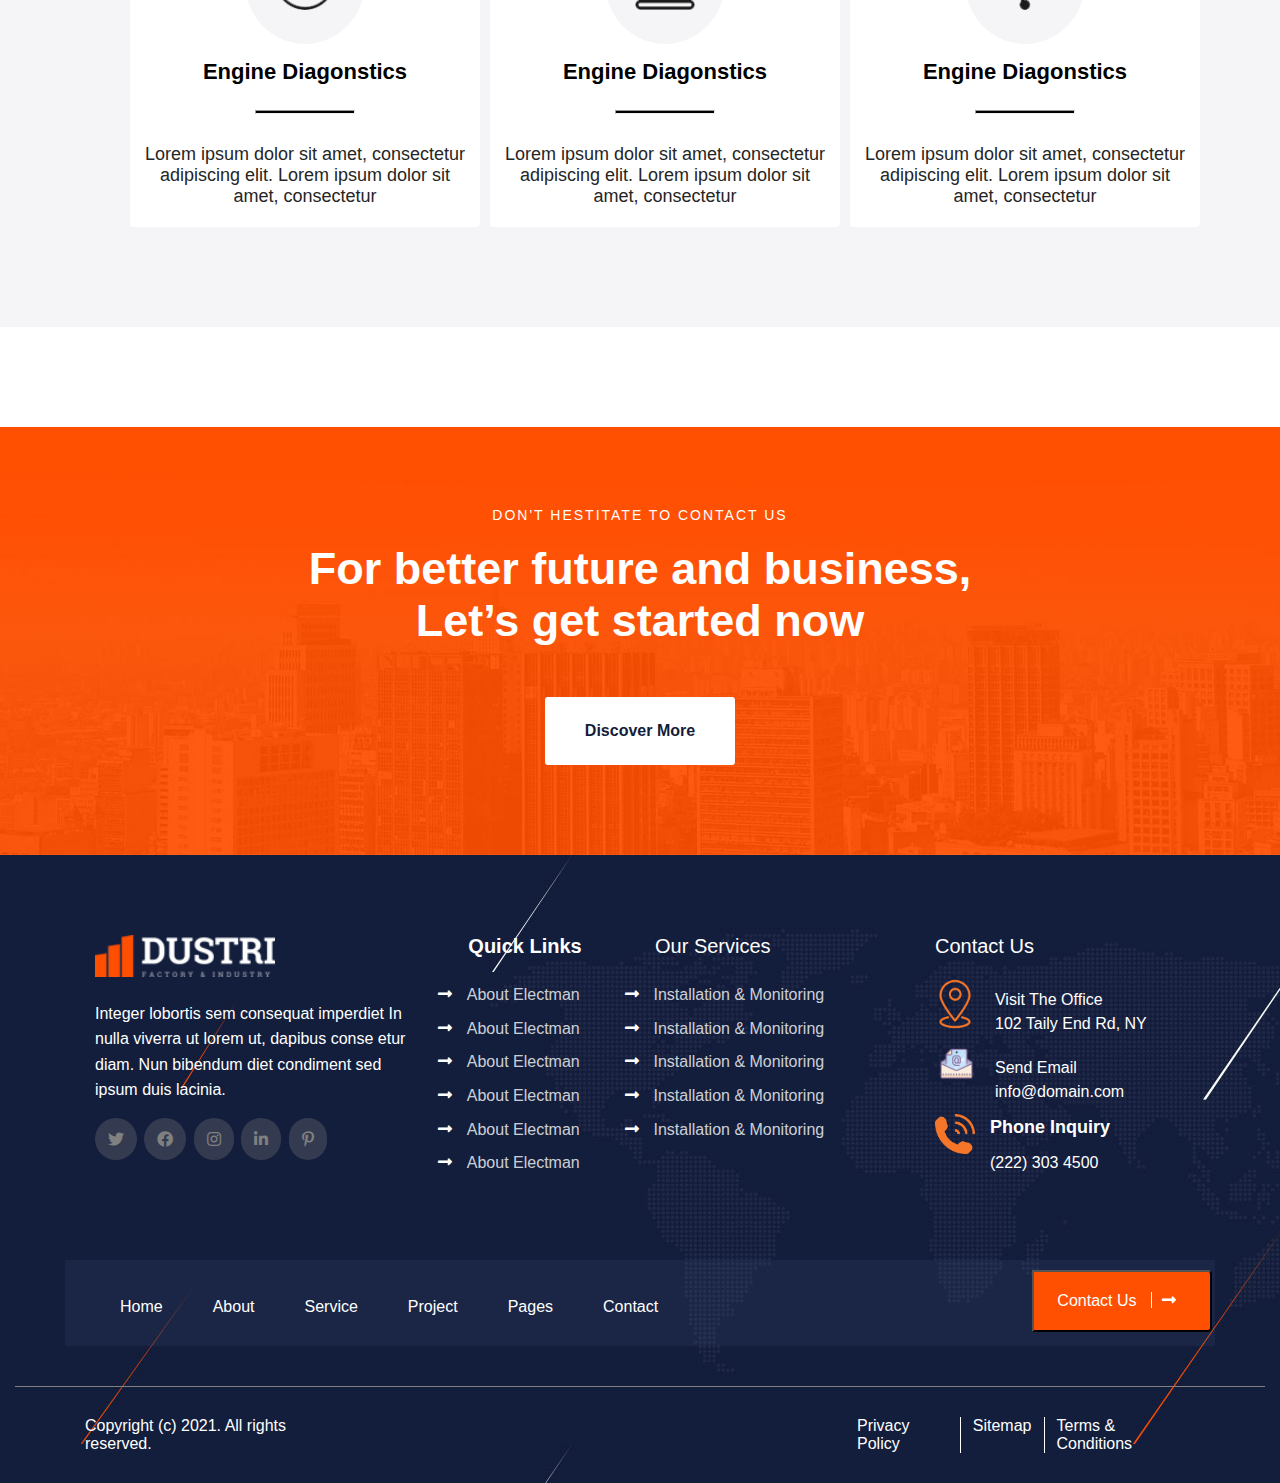
<file: services.html>
<!DOCTYPE html>
<html lang="en">

<head>
    <meta charset="UTF-8">
    <meta http-equiv="X-UA-Compatible" content="IE=edge">
    <meta name="viewport" content="width=device-width, initial-scale=1.0">
    <!-- CSS file Link -->
    <link rel="stylesheet" href="assets/css/style.css">
    <!-- Bootstrap CSS CDN -->
    <!-- <link rel="stylesheet" href="assets/css/bootstrap.min.css"> -->
    <!-- fontawesome cdn css -->
    <link rel="stylesheet" href="https://cdnjs.cloudflare.com/ajax/libs/font-awesome/5.15.3/css/all.min.css" />
    <!-- CSS MEdia Quries -->
    <link rel="stylesheet" href="assets/css/responsive.css">
    <!-- Css Grid File Link -->
    <link rel="stylesheet" href="assets/css/grid.css">
    <!-- css color file link -->
    <link rel="stylesheet" href="assets/css/color.css">
    <!-- css flaticon file link -->
    <link rel="stylesheet" href="assets/css/flaticon.css">
    <!-- owl carausel -->
    <link rel="stylesheet" href="https://cdnjs.cloudflare.com/ajax/libs/OwlCarousel2/2.3.4/assets/owl.carousel.css" />
    <link rel="stylesheet" href="https://cdnjs.cloudflare.com/ajax/libs/OwlCarousel2/2.3.4/assets/owl.carousel.min.css" />
    <!-- owl carausel end -->
    <title>Shivmaya | Our Services</title>
</head>

<!-- main header -->
<header class="header">
    <div class="bg-primary">
        <div class="container-fluid">
            <div class="top-header">
                <div class="row">
                    <div class="col-lg-4 d-flex">
                        <div class="theme-logo">
                            <img src="assets/img/logo-dustry.png" alt="">
                        </div>
                        <div class="top-header-icon">
                            <a href="#"><i class="flaticon-diamond"></i></a>
                            <a href="#"><i class="flaticon-graphic-designer"></i></a>
                            <a href="#"><i class="flaticon-briefcase"></i></a>
                            <a href="#"><i class="flaticon-chat"></i></a>
                        </div>
                    </div>
                    <div class="col-lg-7" style="margin-left: 80px;">
                        <div class="row">
                            <div class="col-lg-4">
                                <div class="top-nav-right d-flex">
                                    <div class="top-nav-right-icon">
                                        <a href="#"><img src="./assets/img/icons/blog3.png" alt=""></a>
                                    </div>
                                    <div class="top-nav-right-info">
                                        <p>EMAIl</p>
                                        <a href="#">needhelp@dustri.com</a>
                                    </div>
                                </div>
                            </div>
                            <div class="col-lg-4">
                                <div class="top-nav-right d-flex">
                                    <div class="top-nav-right-icon">
                                        <a href="#"><img src="./assets/img/icons/blog23.png" alt=""></a>
                                    </div>
                                    <div class="top-nav-right-info">
                                        <p>PHONE</p>
                                        <a href="#">666 888 0000</a>
                                    </div>
                                </div>
                            </div>
                            <div class="col-lg-4">
                                <div class="top-nav-right d-flex">
                                    <div class="top-nav-right-icon">
                                        <a href="#"><img src="./assets/img/icons/blog24.png" alt=""></a>
                                    </div>
                                    <div class="top-nav-right-info">
                                        <p>VISIT</p>
                                        <a href="#">660 broklyn street USA</a>
                                    </div>
                                </div>
                            </div>
                        </div>
                    </div>
                </div>
            </div>
        </div>
    </div>
    <div class="bottom-header">
        <div class="container scroll-container">
            <nav class="bottom-nav">
                <ul class="bottom-nav-bg">
                    <li class="nav-link">
                        <a href="./index.html">Home</a>
                    </li>
                    <li class="nav-link">
                        <a href="./aboutus.html">About</a>
                    </li>
                    <li class="nav-link services">
                        <a href="">Service</a>
                        <div class="services-dropdown">
                            <ul class="dropdown-list">
                                <li class="drop-item">
                                    <a href="services.html">Our Services</a>
                                </li>
                                <li class="drop-item">
                                    <a href="servicedetail.html">Service Details</a>
                                </li>
                            </ul>
                        </div>
                    </li>
                    <li class="nav-link">
                        <a href="#">Project</a>
                    </li>
                    <li class="nav-link">
                        <a href="#">Pages</a>
                    </li>
                    <li class="nav-link">
                        <a href="contact.html">Contact</a>
                    </li>
                    <li><a href="#" class="btn btn-1 ">Get Qoute</a></li>
                </ul>
            </nav>
        </div>
    </div>
</header>
<!-- main header -->
<!-- mobile Nav -->
<div class="mobile-nav bg-primary">
    <div class="mobile-logo">
        <img src="./assets/img/logo-dustry.png" alt="">
    </div>
    <div class="humburger" id="humburger">
        <i class="flaticon-bars"></i>
    </div>
</div>
<div class="mobile-navbar" id="mobile-navbar">
    <div class="mobile-logo-2">
        <img src="./assets/img/logo-dustry.png" alt="">
    </div>
    <ul>
        <li>
            <a href="index.html">Home</a>
        </li>
        <li>
            <a href="aboutus.html">About</a>
        </li>
        <li class="mobi-services">
            <a href="#">Service</a>
            <div class="services-mobile-dropdown">
                <ul class="dropdown-list">
                    <li class="drop-item">
                        <a href="services.html">Our Services</a>
                    </li>
                    <li class="drop-item">
                        <a href="servicedetail.html">Service Details</a>
                    </li>
                </ul>
            </div>
        </li>
        <li>
            <a href="#">Project</a>
        </li>
        <li>
            <a href="#">Pages</a>
        </li>
        <li><a href="contact.html">Contact</a></li>

        <li>
            <a href="#"><i class="flaticon-delete-cross text-white" id="close-btn"></i></a>
        </li>
    </ul>
</div>
<!-- mobile Nav end -->

<body>


    <!-- Our Srvices Banner -->
    <section id="our-services-banner">
        <div class="service-banner-body">
            <div class="service-banner-path">
                <p class="path-txt">HOME <span>-</span> Our Services</p>
            </div>
            <div class="service-banner-title">
                <h1 class="banner-title">Our Services</h1>
            </div>
        </div>
    </section>
    <!-- Our Srvices Banner End -->


    <!-- our services  -->
    <section id="our-services">
        <div class="container-fluid">
            <div class="our-services-header ">
                <h2 class="our-services-title">Our <span>Services</span></h2>
                <!-- <hr width="100px" style=" height: 5px; background-image: linear-gradient(to right, #f2184f, #011327);"> -->
                <p class="our-services-para">
                    Lorem ipsum dolor sit amet, consectetur adipiscing elit. Lorem ipsum dolor sit amet, consectetur adipiscing elit. Lorem ipsum dolor sit amet, consectetur adipiscing elit.</p>
            </div>
            <div class="our-services-cards row">
                <div class="col-md-4 col-sm-12 service-card">
                    <div class="card">
                        <div class="card-img">
                            <div class="card-img-bg">
                                <img src="./assets/img/icons/engine-dignosis.png" alt="">
                            </div>
                        </div>
                        <div class="card-body">
                            <h3 class="card-title">Engine Diagonstics</h3>
                            <hr>
                            <p class="card-para">Lorem ipsum dolor sit amet, consectetur adipiscing elit. Lorem ipsum dolor sit amet, consectetur</p>
                        </div>
                    </div>
                </div>
                <div class="col-md-4 col-sm-12 service-card">
                    <div class="card">
                        <div class="card-img">
                            <div class="card-img-bg">
                                <img src="./assets/img/icons/car-washing.png" alt="">
                            </div>
                        </div>
                        <div class="card-body">
                            <h3 class="card-title">Engine Diagonstics</h3>
                            <hr>
                            <p class="card-para">Lorem ipsum dolor sit amet, consectetur adipiscing elit. Lorem ipsum dolor sit amet, consectetur</p>
                        </div>
                    </div>
                </div>
                <div class="col-md-4 col-sm-12 service-card">
                    <div class="card">
                        <div class="card-img">
                            <div class="card-img-bg">
                                <img src="./assets/img/icons/body-repair.png" alt="">
                            </div>
                        </div>
                        <div class="card-body">
                            <h3 class="card-title">Engine Diagonstics</h3>
                            <hr>
                            <p class="card-para">Lorem ipsum dolor sit amet, consectetur adipiscing elit. Lorem ipsum dolor sit amet, consectetur</p>
                        </div>
                    </div>
                </div>
                <div class="col-md-4 col-sm-12 service-card">
                    <div class="card">
                        <div class="card-img">
                            <div class="card-img-bg">
                                <img src="./assets/img/icons/tires.png" alt="">
                            </div>
                        </div>
                        <div class="card-body">
                            <h3 class="card-title">Engine Diagonstics</h3>
                            <hr>
                            <p class="card-para">Lorem ipsum dolor sit amet, consectetur adipiscing elit. Lorem ipsum dolor sit amet, consectetur</p>
                        </div>
                    </div>
                </div>
                <div class="col-md-4 col-sm-12 service-card">
                    <div class="card">
                        <div class="card-img">
                            <div class="card-img-bg">
                                <img src="./assets/img/icons/batteries.png" alt="">
                            </div>
                        </div>
                        <div class="card-body">
                            <h3 class="card-title">Engine Diagonstics</h3>
                            <hr>
                            <p class="card-para">Lorem ipsum dolor sit amet, consectetur adipiscing elit. Lorem ipsum dolor sit amet, consectetur</p>
                        </div>
                    </div>
                </div>
                <div class="col-md-4 col-sm-12 service-card">
                    <div class="card">
                        <div class="card-img">
                            <div class="card-img-bg">
                                <img src="./assets/img/icons/break.png" alt="">
                            </div>
                        </div>
                        <div class="card-body">
                            <h3 class="card-title">Engine Diagonstics</h3>
                            <hr>
                            <p class="card-para">Lorem ipsum dolor sit amet, consectetur adipiscing elit. Lorem ipsum dolor sit amet, consectetur</p>
                        </div>
                    </div>
                </div>
            </div>
        </div>
    </section>
    <!-- our services end  -->

    <!-- Contact Us  -->
    <section id="contact-us">
        <div class="contact-us-body">
            <div class="contact-us-title">
                <p class="title-01">DON'T HESTITATE TO CONTACT US</p>
                <h1 class="title-02">For better future and business, <br> Let’s get started now</h1>
            </div>
            <div class="contact-us-btn">
                <button class="btn">Discover More</button>
            </div>
        </div>
    </section>
    <!-- Contact Us End -->


    <!-- Footer -->

    <section id="footer">
        <div class="container-fluid index-footer ">
            <div class="row footer-row ">
                <div class="col-lg-4 col-12 footer-col ">
                    <div class="footer-intro ">
                        <div class="footer-logo ">
                            <img src="./assets/img/logo/logo-dustry.png " alt=" ">
                        </div>
                        <div class="footer-intro-txt ">
                            <p class="footer-inpara">Integer lobortis sem consequat imperdiet In nulla viverra ut lorem ut, dapibus conse etur diam. Nun bibendum diet condiment sed ipsum duis lacinia.</p>
                        </div>
                        <div class="footer-social-icons ">
                            <i class="fab fa-twitter"></i>
                            <i class="fab fa-facebook"></i>
                            <i class="fab fa-instagram"></i>
                            <i class="fab fa-linkedin-in"></i>
                            <i class="fab fa-pinterest-p"></i>
                        </div>
                    </div>
                </div>
                <div class="col-lg-2 col-12 footer-col ">
                    <div class="quick-links ">
                        <div class="quik-link-header">
                            <h4 class="quick-link-title">Quick Links</h4>
                        </div>
                        <ul class="quick-link-list ">
                            <li class="quick-link-item "><i class="fas fa-long-arrow-alt-right "></i>
                                <a href=" " class="quick-item-link ">
                                    </i> About Electman
                                </a>
                            </li>
                            <li class="quick-link-item "><i class="fas fa-long-arrow-alt-right "></i>
                                <a href=" " class="quick-item-link ">
                                    </i> About Electman
                                </a>
                            </li>
                            <li class="quick-link-item "><i class="fas fa-long-arrow-alt-right "></i>
                                <a href=" " class="quick-item-link ">
                                    </i> About Electman
                                </a>
                            </li>
                            <li class="quick-link-item "><i class="fas fa-long-arrow-alt-right "></i>
                                <a href=" " class="quick-item-link ">
                                    </i> About Electman
                                </a>
                            </li>
                            <li class="quick-link-item "><i class="fas fa-long-arrow-alt-right "></i>
                                <a href=" " class="quick-item-link ">
                                    </i> About Electman
                                </a>
                            </li>
                            <li class="quick-link-item "><i class="fas fa-long-arrow-alt-right "></i>
                                <a href=" " class="quick-item-link ">
                                    </i> About Electman
                                </a>
                            </li>
                        </ul>
                    </div>
                </div>
                <div class="col-lg-3 col-12 footer-col ">
                    <div class="footer-service-links ">
                        <div class="service-link-header">
                            <h4 class="service-link-title">Our Services</h4>
                        </div>
                        <ul class="footer-service-list ">
                            <li class="footer-service-item "> <i class="fas fa-long-arrow-alt-right "></i> <a href="">Installation & Monitoring

                        </a></li>
                            <li class="footer-service-item "> <i class="fas fa-long-arrow-alt-right "></i> <a href="">Installation & Monitoring

                        </a></li>
                            <li class="footer-service-item "> <i class="fas fa-long-arrow-alt-right "></i> <a href="">Installation & Monitoring

                        </a></li>
                            <li class="footer-service-item "> <i class="fas fa-long-arrow-alt-right "></i> <a href="">Installation & Monitoring

                        </a></li>
                            <li class="footer-service-item "> <i class="fas fa-long-arrow-alt-right "></i> <a href="">Installation & Monitoring

                        </a></li>
                        </ul>
                    </div>
                </div>
                <div class="col-lg-3 col-12 footer-col ">
                    <div class="footer-conactus ">
                        <div class="contactus-header">
                            <h4 class="contactus-title">Contact Us</h4>
                        </div>
                        <div class="footer-contact-list">
                            <div class="visit-office d-flex">
                                <div class="visit-icon">
                                    <img src="./assets/img/icons/footer-location.png" alt="">
                                </div>
                                <div class="visit-txt">
                                    <p class="visit-title">Visit The Office</p>
                                    <p class="visit-add">102 Taily End Rd, NY</p>
                                </div>
                            </div>
                            <div class="send-email d-flex">
                                <div class="eamil-icon">
                                    <img src="./assets/img/icons/footer-email.png" alt="">
                                </div>
                                <div class="email-txt">
                                    <p class="email-title">Send Email</p>
                                    <p class="eamil-id">info@domain.com
                                    </p>
                                </div>
                            </div>
                            <div class="phone-enquiry d-flex">
                                <div class="phone-icon-icon">
                                    <img src="./assets/img/icons/footer-phone.png" alt="">
                                </div>
                                <div class="phone-txt">
                                    <p class="phone-title">Phone Inquiry</p>
                                    <p class="phone-no">(222) 303 4500</p>
                                </div>
                            </div>
                        </div>
                    </div>
                </div>
            </div>
            <div class="footer-nav">
                <div class="container">
                    <div class="footer-row2 row">
                        <div class="col-lg-5">
                            <nav class="footer-navbar">
                                <ul class="footer-nav-bg">
                                    <li class="nav-link">
                                        <a href="#">Home</a>
                                    </li>
                                    <li class="nav-link">
                                        <a href="#">About</a>
                                    </li>
                                    <li class="nav-link">
                                        <a href="#">Service</a>
                                    </li>
                                    <li class="nav-link">
                                        <a href="#">Project</a>
                                    </li>
                                    <li class="nav-link">
                                        <a href="#">Pages</a>
                                    </li>
                                    <li class="nav-link">
                                        <a href="#">Contact</a>
                                    </li>

                                </ul>
                            </nav>
                        </div>
                        <div class="col-lg-5"></div>
                        <div class="col-lg-2">
                            <div class="footer-nav-btn">
                                <button class="btn"><span>Contact Us</span> <i class="fas fa-long-arrow-alt-right "></i></button>
                            </div>
                        </div>
                    </div>
                </div>
            </div>
            <div class="copyr-footer">
                <div class="row">
                    <div class="col-lg-3 col-12">
                        <div class="copyr-txt">
                            <p>Copyright (c) 2021. All rights reserved.</p>
                        </div>
                    </div>
                    <div class="col-5 d-lg-block d-none"></div>
                    <div class="col-lg-4 col-12 copyr-links">
                        <div class="copy-links d-flex">
                            <p class="privacyp" style="border-right: 1px solid white;">Privacy Policy</p>
                            <p class="sitemap" style="border-right: 1px solid white;">Sitemap</p>
                            <p class="tnc">Terms & Conditions</p>
                        </div>
                    </div>
                </div>
            </div>
        </div>
    </section>

    <!-- Footer End -->

    <!-- jQuery library -->
    <script src="https://ajax.googleapis.com/ajax/libs/jquery/3.5.1/jquery.min.js "></script>

    <!-- Popper JS -->
    <script src="https://cdnjs.cloudflare.com/ajax/libs/popper.js/1.16.0/umd/popper.min.js "></script>

    <!-- Latest compiled JavaScript -->
    <script src="https://maxcdn.bootstrapcdn.com/bootstrap/4.5.2/js/bootstrap.min.js "></script>
    <!-- owl caraousel js  -->
    <script src="https://cdnjs.cloudflare.com/ajax/libs/OwlCarousel2/2.3.4/owl.carousel.min.js"></script>
    <script src="https://cdnjs.cloudflare.com/ajax/libs/OwlCarousel2/2.3.4/owl.carousel.js"></script>
    <!-- owl caraousel js end -->

    <script>
        let humburger = document.getElementById("humburger");
        humburger.addEventListener('click', function() {
            let mobilenavbar = document.getElementById("mobile-navbar");
            mobilenavbar.classList.add('mobile-navbar-toggler')
        });
        let closebtn = document.getElementById("close-btn");
        closebtn.addEventListener('click', function() {
            let mobilenavbar = document.getElementById("mobile-navbar");
            mobilenavbar.classList.remove('mobile-navbar-toggler')
        })


        // Navbar Onscroll

        window.addEventListener('scroll', function() {
            const nav = document.querySelector(".bottom-header");
            nav.classList.toggle('scroll', window.scrollY > 10)
        });

        // Navbar Onscroll End

        // mobile nav drop
        var itmeMobi = document.querySelector('.mobi-services');
        var addCls = document.querySelector('.services-mobile-dropdown');

        itmeMobi.addEventListener('click', function() {
                addCls.classList.toggle('showList');

            })
            // mobile nav drop end
    </script>

</body>

</html>
</file>
<file: assets/css/style.css>
/* --===
    Heading
    Navbar
===-- */
    
    * {
        margin: 0;
        padding: 0;
        box-sizing: border-box;
        font-family: 'Roboto', sans-serif;
    }
    
    ul li {
        list-style: none;
    }
    
    a,
    ul li a {
        text-decoration: none;
    }
    /* --==Heading==-- */
    
    h1,
    h2,
    h3,
    h4,
    h5,
    h6 {
        font-family: 'Poppins', sans-serif;
    }
    
    p {
        font-family: 'Roboto', sans-serif;
    }
    /* --===Navbar===-- */
    
    .header {
        width: 100%;
        display: block;
        z-index: 1;
    }
    
    .mobile-nav,
    .mobile-navbar {
        display: none;
    }
    
    .header>.bg-primary>.container-fluid {
        padding: 0px 20px 0px 80px;
        overflow-x: hidden;
    }
    
    .header .top-header {
        padding: 45px 0px;
        width: 100%;
    }
    
    .top-header>.row>.col-lg-4>.top-header-icon {
        margin-left: 20px;
        margin-top: 10px;
    }
    
    .top-header>.row>.col-lg-4>.top-header-icon>a {
        color: #666d81;
        margin: 0 12px;
        font-size: 20px;
    }
    
    .top-nav-right>.top-nav-right-icon {
        margin-right: 15px;
    }
    
    .top-nav-right>.top-nav-right-info {
        margin-top: 5px;
    }
    
    .top-nav-right>.top-nav-right-info>p {
        color: #ffffff;
    }
    
    .top-nav-right>.top-nav-right-info>a {
        color: #666d81;
    }
    /* --===< dropdowns >===-- */
    /* --===< services >===-- */
    
    .services {
        position: relative;
    }
    
    .services:hover .services-dropdown {
        transition: all ease-in-out .7s;
        display: block;
    }
    
    .services-dropdown {
        position: absolute;
        top: 80px;
        width: 200px;
        height: 150px;
        background: white;
        display: none;
    }
    
    .services-dropdown>ul>li {
        padding: 30px 20px;
    }
    
    .services-dropdown>ul>li:hover {
        background: #FF4F01;
    }
    
    .services-dropdown>ul>li:hover a {
        color: white;
    }
    
    .services-dropdown>ul>li>a {
        color: #131D3B;
    }
    /* --===< services end >===-- */
    /* --===< dropdowns end >===-- */
    /* mobile drop */
    
    .services-mobile-dropdown {
        display: none;
        transition: all ease-in-out .5s;
    }
    
    .showList {
        display: block;
        margin-top: 10px;
        transition: all ease-in-out .5s;
    }
    
    .services-mobile-dropdown .dropdown-list>li {
        padding: 10px 0px;
        border-top: 1px solid rgba(128, 128, 128, .3);
        border-bottom: 1px solid rgba(128, 128, 128, .3);
    }
    
    .services-mobile-dropdown .dropdown-list>li>a {
        font-size: 18px;
        color: white;
    }
    /* mobile drop end */
    /* --==Bottom Header==-- */
    
    .bottom-header {
        width: 100%;
        position: fixed;
        top: 120px;
        left: 0px;
        z-index: 1;
    }
    
    .scroll {
        position: fixed;
        top: 0px;
        left: 0px;
        z-index: 1;
        transition: all ease-in-out .5s;
        padding: 0 !important;
        margin: 0 !important;
        max-width: 100% !important;
    }
    
    .bottom-nav {
        box-shadow: 0px 0px 10px rgba(0, 0, 0, 0.356);
    }
    
    .bottom-nav>ul {
        display: flex;
        justify-content: space-between;
    }
    
    .bottom-nav-bg {
        background-color: #ff4f01;
        border-radius: 4px;
    }
    
    .nav-link {
        padding: 28px 20px 20px 30px;
    }
    
    .nav-link a {
        color: #ffffff;
    }
    /* --==< Index Banner >==--*/
    
    #index-banner {
        width: 100%;
        height: 100vh;
        background: url(../img/bg/bg.jpg)center;
        background-size: cover;
    }
    /* --==< Index Banner End >==--*/
    /* --==< About Us  >==--*/
    
    #about-us {
        width: 100%;
        height: auto;
        margin-top: 40px;
        padding: 40px 30px;
    }
    
    .about-us-image .ourelect-img1 img {
        width: 650px !important;
        margin: 40px 0 0 50px;
    }
    
    .ourelect-img2 img {
        width: 350px !important;
        margin: -30% 0 0 3%;
    }
    
    .aboutus-body-sec {
        width: 600px;
        height: auto;
        background: white;
        padding: 60px 30px 30px 75px;
        margin: 10% 0 0 -3%;
    }
    
    .aboutus-header .about-us-sub {
        font-size: 16px;
        font-weight: 600;
        color: #FF4F01;
        letter-spacing: 1px;
    }
    
    .aboutus-header .aboutus-title {
        font-size: 40px;
        font-weight: 600;
        margin: 10px 0 0px 0;
    }
    
    .about-us-txt {
        margin: 20px 0 25px 0;
    }
    
    .about-us-txt .aboutus-para {
        font-size: 16px;
        font-weight: 400;
        color: grey;
        line-height: 1.8;
    }
    
    .about-us-lists .aboutus-list {
        list-style: none;
        margin: 0 0 30px 0;
        line-height: 2;
    }
    
    .aboutus-list .aboutus-list-item {
        font-size: 16px;
    }
    
    .aboutus-list .aboutus-list-item i {
        font-size: 16px;
        color: #FF4F01;
        margin-left: -30px;
        padding-right: 10px;
    }
    
    .about-us-footer {
        margin-top: 40px;
    }
    
    .ourelect-img img {
        width: 65px;
        border-radius: 50%;
    }
    
    .ourelect-into-txt {
        margin: 10px 0 0 20px;
        display: flex;
        flex-direction: column;
        justify-content: center;
        line-height: 1;
    }
    
    .ourelect-into-txt .ourelect-name {
        font-size: 16px;
        font-weight: 700;
    }
    
    .ourelect-into-txt .ourelect-desig {
        font-size: 15px;
        font-weight: 600;
        color: grey;
    }
    
    .our-elect-sign {
        border-left: 1px solid rgba(128, 128, 128, .4);
    }
    
    .our-elect-sign img {
        width: 100px;
        margin: 20px 0 0 0;
        margin-left: 35px;
    }
    /*--==< About Us End >==--*/
    /*--==< Our Services >==--*/
    
    #our-services {
        width: 100%;
        height: auto;
        background: url(../img/bg/our-services.png) no-repeat #f5f5f7;
        margin-top: 100px;
        padding: 60px 0;
    }
    
    .our-services-header {
        display: flex;
        flex-direction: column;
        justify-content: center;
        align-items: center;
        padding: 20px 390px;
        text-align: center;
    }
    
    .our-services-header .our-services-title {
        font-size: 35px;
        font-weight: 400;
        padding: 10px 0 10px 0;
    }
    
    .our-services-header .our-services-title span {
        font-weight: 700;
    }
    
    .our-services-header .our-services-para {
        font-size: 16px;
        line-height: 1.3;
    }
    
    .our-services-cards {
        margin: 80px 70px 0 100px !important;
        display: flex !important;
        justify-content: center !important;
    }
    
    .service-card .card {
        width: 350px !important;
        text-align: center;
        padding: 40px 10px 20px 10px;
        margin-bottom: 40px;
        border: none;
    }
    
    .service-card .card .card-img {
        display: flex;
        justify-content: center;
    }
    
    .service-card .card .card-img img {
        width: 60px;
    }
    
    .service-card .card .card-img-bg {
        background: #f5f5f7;
        width: 120px;
        text-align: center;
        padding: 30px 20px;
        border-radius: 50%;
    }
    
    .service-card .card .card-body {
        padding: 0px 0 0 0;
    }
    
    .service-card .card .card-title {
        font-size: 22px;
        font-weight: 700;
        padding: 15px 0;
    }
    
    .service-card .card .card-body hr {
        width: 100px;
        height: 4px;
        background-color: #000;
        color: #000;
        display: flex !important;
        margin: 10px auto;
    }
    
    .service-card .card .card-para {
        font-size: 18px;
        font-weight: 400;
        color: rgb(37, 37, 37);
        padding: 20px 0 0 0;
    }
    /* Our Services End */
    /* Our Work Process */
    
    #ourwork-process {
        width: 100%;
        background: url(../img/bg/our-work.jpg)left center no-repeat;
        background-size: cover;
        padding: 80px 0;
        color: #fff;
    }
    
    #ourwork-process .container {
        max-width: 900px;
    }
    
    .ourwork-header {
        margin-bottom: 30px;
    }
    
    .ourwork-header .ourwork-title {
        font-size: 45px;
        font-weight: 400;
        text-align: center;
    }
    
    .ourwork-header hr {
        width: 80px;
        height: 5px;
        background-image: linear-gradient(to right, #f2184f, #aa0b33);
        margin: 15px auto;
    }
    
    #ourwork-process .box {
        position: relative;
        margin: 15px 0;
        text-align: center;
    }
    
    #ourwork-process .box h1 {
        font-size: 130px;
        color: #5c5a5a;
        letter-spacing: -10px;
        position: relative;
        max-width: 8rem;
        margin: 0 auto;
        text-align: left;
        z-index: 9;
        font-weight: bold;
        -webkit-text-fill-color: transparent;
        -webkit-text-stroke-width: 3px;
    }
    
    #ourwork-process .box h1 div {
        font-size: 55px;
        position: absolute;
        top: 60%;
        transform: translateY(-50%);
        right: 0;
        background: #fff;
        color: #000;
        width: 90px;
        height: 90px;
        border-radius: 50%;
        line-height: 60px;
        text-align: center;
        -webkit-text-fill-color: initial;
        -webkit-text-stroke-width: initial;
    }
    
    #ourwork-process .box h1 div::before {
        content: '';
        position: absolute;
        top: 50%;
        left: 50%;
        transform: translate(-50%, -50%);
        width: 120%;
        height: 120%;
        border: 2px solid #fff;
        border-radius: 50%;
    }
    
    #ourwork-process .box h1 div img {
        width: 55px;
    }
    
    #ourwork-process .box h6 {
        margin: 0;
        font-size: 1rem;
    }
    
    #ourwork-process .box .img1 {
        position: absolute;
        top: 25px;
        width: 100%;
        max-width: 13rem;
        right: -130px;
    }
    
    #ourwork-process .box .img2 {
        position: absolute;
        bottom: 0;
        width: 100%;
        max-width: 13rem;
        right: -130px;
    }
    /* Our Work Process End */
    /* Footer */
    
    #footer {
        width: 100%;
        height: auto;
        background: url(../img/bg/footer.jpg);
        color: white;
    }
    
    .footer-row {
        padding: 80px 80px 40px 80px !important;
    }
    
    #footer ul {
        list-style: none;
    }
    
    #footer a {
        text-decoration: none;
    }
    
    .footer-intro {
        max-width: 320px;
    }
    
    .footer-logo img {
        width: 180px;
    }
    
    .footer-intro-txt {
        padding: 20px 0 10px 0;
        line-height: 1.6;
    }
    
    .footer-intro-txt .footer-inpara {
        font-size: 16px;
    }
    
    .footer-social-icons {
        padding: 5px 0 0 0;
    }
    
    .footer-social-icons i {
        font-size: 16px;
        color: grey;
        padding: 13px 13px;
        background: rgba(128, 128, 128, .3);
        border-radius: 50px;
        margin-right: 3px;
    }
    
    .quik-link-header .quick-link-title {
        font-size: 20px;
        font-weight: 600;
    }
    
    .quick-link-list {
        margin: 20px 0 0 0;
        line-height: 2.1;
    }
    
    .quick-link-item {
        margin-left: -30px;
    }
    
    .quick-link-item i {
        padding-right: 10px;
    }
    
    .quick-link-item a {
        font-size: 16px;
        font-weight: 500;
        color: rgba(255, 255, 255, .8);
    }
    
    .service-link-header .service-link-title {
        font-size: 20px;
        font-weight: 500;
    }
    
    .footer-service-list {
        margin: 20px 0 0 0;
        line-height: 2.1;
    }
    
    .footer-service-item {
        margin-left: -30px;
    }
    
    .footer-service-item i {
        padding-right: 10px;
    }
    
    .footer-service-item a {
        font-size: 16px;
        font-weight: 500;
        color: rgba(255, 255, 255, .8);
    }
    
    .contactus-header .contactus-title {
        font-size: 20px;
        font-weight: 500;
    }
    
    .footer-contact-list {
        margin: 20px 0 0 0;
    }
    
    .visit-office img,
    .send-email img,
    .phone-enquiry img {
        width: 40px;
    }
    
    .visit-txt,
    .email-txt,
    .phone-txt {
        padding: 10px 0 10px 20px;
        line-height: 1.5;
    }
    
    .footer-nav {
        margin: 40px 50px;
        background: rgba(101, 118, 170, 0.1);
        padding: 10px 10px;
    }
    
    .footer-nav-bg {
        display: flex;
    }
    
    .footer-nav-bg .col-2 p {
        font-size: 16px;
        font-weight: 500;
    }
    
    .footer-nav-btn button {
        width: 180px;
        padding: 20px 15px;
        background: #FF4F01;
        font-size: 16px;
        font-weight: 500;
        color: white;
    }
    
    .footer-nav-btn button span {
        font-size: 16px;
        font-weight: 500;
        color: white;
        padding-right: 10px;
    }
    
    .footer-nav-btn button i {
        font-size: 16px;
        padding: 0 10px;
        border-left: 1px solid white;
    }
    
    .copyr-footer {
        width: 100%;
        border-top: 1px solid grey;
        padding: 30px 70px;
    }
    
    .copyr-txt p {
        font-size: 16px;
        font-weight: 400;
        color: white;
    }
    
    .copy-links p {
        padding: 0 12px !important;
    }
    /* Footer End */
    /* --==< About Banner >==-- */
    
    #about-banner {
        width: 100%;
        height: 60vh;
        background: url(../img/bg/about-banner.jpg) center no-repeat;
        background-size: cover;
        background-attachment: fixed;
    }
    
    .about-banner-body {
        height: 100%;
        display: flex;
        flex-direction: column;
        justify-content: center !important;
        align-items: center;
        color: white;
    }
    
    .about-banner-path .path-txt {
        font-size: 15px;
        font-weight: 600;
        align-items: center;
        padding: 15px 40px;
        background: rgba(128, 128, 128, .6);
    }
    
    .about-banner-path .path-txt span {
        padding: 0 5px;
    }
    
    .about-banner-title .banner-title {
        font-size: 50px;
        font-weight: 900;
    }
    /* --==< About Banner End >==-- */
    /* --==< Our Advantage >==-- */
    
    #our-advantages {
        width: 100%;
        height: auto;
        margin: 50px 0 0 0;
    }
    
    .our-advntages-header {
        max-width: 550px;
        line-height: 1;
        text-align: center;
        margin: 0 auto;
    }
    
    .our-advntages-header .advantage-title_01 {
        font-size: 16px;
        font-weight: 600;
        color: #FF4F01;
    }
    
    .our-advntages-header .advantage-title_02 {
        font-size: 35px;
        font-weight: 500;
        padding: 0px 0 10px 0;
    }
    
    .our-advntages-header .advantage-para {
        font-size: 16px;
        font-weight: 400;
        color: grey;
        line-height: 1.5 !important;
    }
    
    .advantage-cards {
        display: flex;
        justify-content: center;
        padding: 70px 0 0 0;
    }
    
    .card-main {
        max-width: 300px;
        height: auto;
        background: url(../img/bg/service-app-bg.png) no-repeat center right #fff;
        padding: 20px;
        display: flex;
    }
    
    .card-icon {
        margin: 0 15px 0 0;
    }
    
    .card-icon {
        font-size: 30px;
        color: #FF4F01;
    }
    
    .tt-service-promo .tt-value.tt-value__indent {
        left: 5px;
        margin-top: -5px;
    }
    
    .tt-service-promo .tt-value {
        font-family: "Poppins", sans-serif;
        font-weight: 600;
        font-size: 170px;
        line-height: 46px;
        color: #e0e1e4;
        position: absolute;
        top: 50%;
        left: -35px;
        -webkit-transform: translateY(-50%);
        transform: translateY(-50%);
        z-index: -1;
    }
    /* --==< Our Advantage End >==-- */
    /* --==< Contact Us >==-- */
    
    #contact-us {
        width: 100%;
        height: auto;
        background: url(../img/bg/contact-us.jpg)center no-repeat;
        background-size: cover;
        margin: 100px 0 0 0;
    }
    
    .contact-us-body {
        display: flex;
        justify-content: center;
        flex-direction: column;
        text-align: center;
        padding: 80px 0;
    }
    
    .contact-us-title .title-01 {
        font-size: 14px;
        color: white;
        letter-spacing: 2px;
        margin-bottom: 10px;
    }
    
    .contact-us-title .title-02 {
        color: white;
        font-size: 45px;
        font-weight: 700;
        margin: 20px 0 20px;
    }
    
    .contact-us-btn {
        margin: 30px 0 10px 0;
    }
    
    .contact-us-btn button {
        font-size: 16px;
        font-weight: 600;
        border-radius: 3px;
        color: #131D3B;
        background: #fff;
        border: none;
        padding: 25px 40px;
    }
    
    .contact-us-btn button:hover {
        background-color: #131D3B;
        color: white;
        transition: all ease .4s;
    }
    /* --==< Contact Us End >==-- */
    /* --==< Testimonial  >==-- */
    
    #testimonial {
        width: 100%;
        height: auto;
        background: url(../img/bg/testimonial.jpg)center no-repeat;
        background-size: cover;
    }
    
    .testi-container {
        padding: 100px 80px !important;
    }
    
    .testimonial-header img {
        width: 15px;
        margin-bottom: 10px;
    }
    
    .testimonial-title-01 {
        font-size: 18px;
        letter-spacing: 2px;
        color: white;
        margin: 10px 0 5px 0;
    }
    
    .testimonial-title-02 {
        font-size: 42px;
        font-weight: 800;
        color: white;
        margin: 10px 0 20px;
    }
    
    .customer-details {
        display: flex !important;
        margin: 50px 0 0 0;
    }
    
    .customer-details .detail {
        margin: 0 20px;
    }
    
    .customer-details .detail .customer-img {
        position: relative;
    }
    
    .customer-details .detail .customer-img img {
        width: 80px;
        border-radius: 50%;
    }
    
    .customer-details .detail .customer-icon {
        font-size: 40px;
        position: absolute;
        top: 45px;
        left: 60px;
        background: #FF4F01;
        color: white;
        max-width: 30px;
        height: 30px;
        padding: 5px 10px;
        border-radius: 50%;
    }
    
    .customer-txt {
        margin: 15px 0 0 0;
        color: white;
    }
    
    .customer-txt .customer-name {
        font-size: 16px;
        font-weight: 500;
        padding: 0 0 10px 0;
    }
    
    .customer-txt .customer-desig {
        font-size: 12px;
        letter-spacing: 2px;
        text-transform: uppercase;
    }
    
    .owl-carousel .slide {
        width: 100% !important;
        color: white;
    }
    
    .slide-txt {
        padding: 100px 0px 0px 20px;
    }
    
    .slide-txt .slide-para {
        font-size: 22px;
        font-weight: 500;
        line-height: 1.7;
        padding-bottom: 20px;
    }
    
    .slide-txt .slide-date {
        font-size: 16px;
        font-weight: 600;
        color: #FF4F01;
        letter-spacing: 2px;
    }
    /* --==< Testimonial End >==-- */
    /* --==< Our Services >==-- */
    
    #our-services-banner {
        width: 100%;
        height: 60vh;
        background: url(../img/bg/about-banner.jpg) center no-repeat;
        background-size: cover;
        background-attachment: fixed;
    }
    
    .service-banner-body {
        height: 100%;
        display: flex;
        flex-direction: column;
        justify-content: center !important;
        align-items: center;
        color: white;
    }
    
    .service-banner-path .path-txt {
        font-size: 15px;
        font-weight: 600;
        align-items: center;
        padding: 15px 40px;
        background: rgba(128, 128, 128, .6);
    }
    
    .service-banner-path .path-txt span {
        padding: 0 5px;
    }
    
    .service-banner-title .banner-title {
        font-size: 50px;
        font-weight: 900;
    }
    /* --==< Our Services End >==-- */
    /* --==< Contact Us >==-- */
    
    #contact-banner {
        width: 100%;
        height: 60vh;
        background: url(../img/bg/about-banner.jpg) center no-repeat;
        background-size: cover;
        background-attachment: fixed;
    }
    
    .contact-banner-body {
        height: 100%;
        display: flex;
        flex-direction: column;
        justify-content: center !important;
        align-items: center;
        color: white;
    }
    
    .contact-banner-path .path-txt {
        font-size: 15px;
        font-weight: 600;
        align-items: center;
        padding: 15px 40px;
        background: rgba(128, 128, 128, .6);
    }
    
    .contact-banner-path .path-txt span {
        padding: 0 5px;
    }
    
    .contact-banner-title .banner-title {
        font-size: 50px;
        font-weight: 900;
    }
    
    #contactus {
        width: 100%;
        height: auto;
    }
    
    .contactus-form-sec {
        margin: 80px 0;
    }
    
    .contact-form-haader {
        margin-bottom: 20px;
    }
    
    .contact-form-haader .contact-form-title-01 {
        font-size: 15px;
        letter-spacing: 2px;
        margin: 20px 0 5px 0;
    }
    
    .contact-form-haader .contact-form-title-02 {
        font-size: 45px;
        font-weight: 700;
        margin: 10px 0 5px 0;
    }
    
    .contact-form input {
        width: 200px;
        height: 80px;
        font-size: 16px;
        background: #F2F3F5;
        padding: 20px 40px;
        border: none;
        margin: 5px 5px 5px 0;
        border-radius: 4px;
    }
    
    .contact-form textarea {
        width: 410px;
        height: 240px;
        font-size: 16px;
        padding: 20px 40px;
        background: #F2F3F5;
        border: none;
        border-radius: 4px;
        margin: 10px 0 0 0;
    }
    
    .contact-form input:focus {
        outline: none;
    }
    
    .contact-form textarea:focus {
        outline: none;
    }
    
    .contact-form button {
        font-size: 16px;
        font-weight: 500;
        padding: 30px 55px;
        background: #ff4f01;
        color: white;
        border: none;
        border-radius: 4px;
        margin: 10px 0 0 0;
    }
    
    .contact-htr {
        width: 100%;
        height: auto;
        background: #F9F9F9;
        padding: 40px 60px 40px 60px;
    }
    
    .address-icon img,
    .phone-icon img,
    .mail-icon img {
        width: 40px;
    }
    
    .address-contact,
    .email-contact,
    .phone-contact {
        padding: 60px 0px 60px 0px;
    }
    
    .contact-htr .address-txt,
    .phone-txt,
    .mail-txt {
        padding: 0 0 0 15px;
    }
    
    .address-txt .address-title,
    .mail-txt .mail-title,
    .phone-txt .phone-title {
        font-size: 18px;
        font-weight: 600;
        margin-bottom: 10px;
    }
    
    .address-txt .address-para,
    .mail-txt .mail-para,
    .phone-txt .phone-para {
        font-size: 16px;
        font-weight: 500;
        color: #666666;
        line-height: 1.5;
        margin-top: 15px;
    }
    
    .contact-htr hr {
        width: 80px;
        background-color: #F9F9F9 !important;
    }
    
    .htr-social-icon {
        padding: 80px 0px;
    }
    
    .htr-social-icon i {
        font-size: 20px;
        padding: 0px 15px;
    }
    /* --==< Contact Us End >==-- */
    /* --===< Service details >===-- */
    
    #service-detail {
        width: 100%;
        height: auto;
    }
    
    .service-det-container {
        padding: 120px 90px !important;
    }
    
    .induscon-img {
        position: relative;
    }
    
    .induscon-img .indus-icon {
        position: absolute;
        bottom: -30px;
        left: 20px;
    }
    
    .induscon-img .indus-icon img {
        width: 65px !important;
        background: white;
        padding: 20px 15px;
        border-radius: 5px;
    }
    
    .induscon-text {
        max-width: 100%;
        padding: 40px 0 40px 0;
    }
    
    .induscon-txt-title {
        color: #131D3B;
        font-size: 40px;
        font-weight: 700;
        line-height: 50px;
    }
    
    .induscon-txt-para {
        color: #666D81;
        font-size: 16px;
        font-weight: 400;
        line-height: 30px;
        margin: 20px 0 0 0;
    }
    
    .industry-solution .indussol-body {
        margin: 0 0 0 25px;
    }
    
    .indussol-body .indussol-title {
        color: #131D3B;
        font-size: 30px;
        font-weight: 700;
        line-height: 50px;
    }
    
    .indussol-body .indussol-para {
        color: #666D81;
        font-family: "Roboto Condensed", Sans-serif;
        font-size: 16px;
        font-weight: 400;
        line-height: 25px;
        margin: 20px 0;
    }
    
    .indussol-list li {
        font-size: 16px;
        font-weight: 400;
        line-height: 25px;
        color: #666D81;
    }
    
    .indussol-list li span {
        text-align: left;
        padding-right: 8px;
    }
    
    .indussol-list li i {
        color: #FF4F01;
        font-size: 14px;
    }
    
    .need-help {
        max-width: 100%;
        background: #131D3B;
        padding: 50px 50px;
        color: white;
        border-radius: 6px;
    }
    
    .need-help-title {
        font-size: 18px;
        font-weight: 400;
    }
    
    .need-help-para {
        font-size: 16px;
        font-weight: 300;
        letter-spacing: 0.15px;
        line-height: 25px;
        margin: 20px 0 15px 0;
    }
    
    .need-help-con {
        margin: 20px 0 0 0;
    }
    
    .need-help-con h2 {
        font-size: 30px;
        font-weight: 400;
        letter-spacing: 1px;
        padding-left: 10px;
    }
    
    .service_dr-btn {
        width: 100% !important;
        margin: 25px 0 10px 0;
    }
    
    .service_dr-btn .btn {
        max-width: 100% !important;
        font-size: 16px;
        font-weight: 600;
        background: #FF4F01;
        color: white;
        text-align: center;
        border-radius: 5px;
    }
    /* --===< accordion >===-- */
    
    .serviced-accordion {
        margin: 60px 0 0 0;
    }
    
    .accordion {
        background-color: transparent;
        color: #444;
        cursor: pointer;
        padding: 25px 20px;
        width: 100%;
        border: 1px solid rgba(128, 128, 128, .1);
        text-align: left;
        outline: none;
        font-size: 18px;
        font-weight: 500;
        transition: 0.4s;
        text-transform: capitalize;
    }
    
    .active {
        color: #FF4F01;
    }
    
    .accordion:after {
        content: '\002B';
        font-weight: bold;
        float: right;
        color: white;
        background: #FF4F01;
        width: 15px;
        height: 15px;
        display: flex;
        justify-content: center;
        align-items: center;
        border-radius: 50%;
        padding: 8px;
    }
    
    .active:after {
        content: "\2212";
        color: white;
        background: #FF4F01;
    }
    
    .panel {
        /* padding: 30px 20px; */
        background-color: white;
        max-height: 0;
        overflow: hidden;
        transition: max-height 0.4s ease-out;
        border-top: none;
        border-right: 1px solid rgba(128, 128, 128, .1);
        border-left: 1px solid rgba(128, 128, 128, .1);
    }
    
    .pannel-txt {
        padding: 30px 20px;
        line-height: 30px;
    }
    
    .pan3 {
        border-bottom: 1px solid rgba(128, 128, 128, .1);
    }
    
    .pannel-txt p {
        font-size: 16px;
        font-weight: 500;
        color: #666D81;
    }
    /* --===< accordion end >===-- */
    /* --===< Service details end >===-- */
</file>
<file: assets/css/responsive.css>
/* CSS Media Quries for 768px */

@media (max-width:768px) {
    .header {
        display: none;
    }
    .mobile-navbar {
        display: block;
    }
    .mobile-nav {
        display: block;
        display: flex;
        justify-content: space-between;
        padding: 30px 12px;
    }
    .humburger i {
        color: #ffffff;
        font-size: 40px;
    }
    .mobile-navbar {
        width: 100%;
        height: 100vh;
        text-align: center;
        padding: 280px 0px 0px 0px;
        position: fixed;
        top: -1100px;
        background: url(../img/bg/footer.jpg)center;
        transition: all ease-in-out 0.7s;
        z-index: 1;
    }
    .mobile-navbar-toggler {
        position: fixed;
        top: 0;
    }
    .mobile-navbar>ul>li {
        font-size: 30px;
        margin: 30px 0px;
    }
    .mobile-navbar>ul>li>a {
        color: #ffffff;
    }
    #close-btn {
        padding: 12px;
        background-color: #FF4F01;
        border-radius: 5px;
    }
    /* About Us Media Quries */
    #about-us {
        width: 100%;
        height: auto;
        margin-top: 0px;
        padding: 0px 0px;
    }
    .about-us-image .ourelect-img1 img {
        width: 435px;
        margin: 31px 0 0 0px;
    }
    .ourelect-img2 img {
        width: 304px;
        margin: -32% 0px 0 -4%;
    }
    .aboutus-body-sec {
        width: 370px;
        height: 100%;
        background: white;
        padding: 29px 10px 10px 25px;
        margin: 16% 0 0 -3%;
    }
    .aboutus-header .about-us-sub {
        font-size: 14px;
        font-weight: 600;
        color: #FF4F01;
        letter-spacing: 1px;
    }
    .aboutus-header .aboutus-title {
        font-size: 26px;
        font-weight: 600;
        margin: 10px 0 0px 0;
    }
    .about-us-txt .aboutus-para {
        font-size: 14px;
        font-weight: 400;
        color: grey;
        line-height: 1.8;
    }
    .aboutus-list .aboutus-list-item {
        font-size: 14px;
    }
    .aboutus-list .aboutus-list-item i {
        font-size: 14px;
        color: #FF4F01;
        margin-left: -30px;
        padding-right: 5px;
    }
    .ourelect-img img {
        width: 53px;
        border-radius: 50%;
    }
    .ourelect-into-txt {
        margin: 9px 0 0 13px;
        display: flex;
        flex-direction: column;
        justify-content: center;
        line-height: .3;
    }
    .ourelect-into-txt .ourelect-name {
        font-size: 14px;
        font-weight: 500;
    }
    .ourelect-into-txt .ourelect-desig {
        font-size: 9px;
        font-weight: 600;
        color: grey;
    }
    .our-elect-sign img {
        width: 75px;
        margin: 16px 0 0 0;
        margin-left: 25px;
    }
    /* About Us Media Quries End */
    /* Our Services */
    .our-services-header {
        display: flex;
        flex-direction: column;
        justify-content: center;
        align-items: center;
        padding: 40px 10px;
        text-align: center;
    }
    .our-services-cards {
        margin: 20px 0px 0 20px !important;
        display: flex !important;
        justify-content: center !important;
    }
    .service-card .card {
        width: 220px !important;
        text-align: center;
        padding: 32px 15px;
        margin-bottom: 40px;
        border: none;
    }
    .service-card .card .card-img img {
        width: 60px;
    }
    .service-card .card .card-title {
        font-size: 21px;
        font-weight: 600;
        padding: 15px 0;
    }
    .service-card .card .card-para {
        font-size: 15px;
        font-weight: 400;
        color: rgb(37, 37, 37);
    }
    /* Our Services End */
    /* --===< service details >===-- */
    .service-det-container {
        padding: 50px 20px !important;
    }
    .induscon-img img {
        width: 730px;
    }
    /* --===< service details end >===-- */
    /* --==< Testimonial >==-- */
    .testi-container {
        padding: 80px 20px !important;
    }
    .slide-txt {
        padding: 50px 0px 0px 0px;
    }
    /* --==< Testimonial End >==-- */
    /* --==< Contact Us >==-- */
    .contact-form-haader .contact-form-title-01 {
        font-size: 16px;
        letter-spacing: 2px;
        margin: 20px 0 5px 0;
    }
    .contact-form-haader .contact-form-title-02 {
        font-size: 50px;
        font-weight: 700;
        margin: 10px 0 5px 0;
    }
    .contact-form input {
        width: 350px !important;
        height: 85px;
        font-size: 16px;
        background: #F2F3F5;
        padding: 20px 40px;
        border: none;
        margin: 5px 5px 5px 0;
        border-radius: 4px;
    }
    .contact-form textarea {
        width: 720px !important;
        font-size: 16px;
        padding: 15px 15px;
        background: #F2F3F5;
        border: none;
        border-radius: 4px;
        margin: 10px 0 0 0;
    }
    .contact-htr {
        width: 100%;
        height: auto;
        background: #F9F9F9;
        padding: 5px 0px 5px 20px;
    }
    .address-contact,
    .email-contact,
    .phone-contact {
        padding: 40px 0px 40px 0px;
    }
    .contact-htr hr {
        width: 100%;
        background-color: #F9F9F9 !important;
    }
    .htr-social-icon {
        padding: 55px 0px;
    }
    /* --==< Contact Us >==-- */
    /* Footer */
    .footer-row {
        padding: 40px 10px 10px 10px !important;
    }
    .footer-intro {
        max-width: 100%;
        margin: 0 0 30px 0;
    }
    .quick-links {
        margin: 0 0 30px 0;
    }
    .footer-service-links {
        margin: 0 0 30px 0;
    }
    .footer-nav {
        margin: 20px 5px;
        background: rgba(101, 118, 170, 0.1);
        padding: 5px 10px;
        display: flex;
        align-items: center;
    }
    .footer-nav-menu {
        max-width: 900px;
    }
    .copyr-footer {
        text-align: center;
        display: flex;
        align-items: center;
        justify-content: center !important;
    }
    .copyr-links {
        display: flex;
        justify-content: center;
    }
    /* Footer End */
}


/* Media Quries For 540px */

@media(max-width:540px) {
    /* --==< Nav  >==-- */
    .mobile-navbar {
        padding: 90px 0px 0px 0px;
    }
    .mobile-navbar>ul>li {
        font-size: 20px;
        margin: 20px 0px;
    }
    /* --==< Nav end >==-- */
    .about-us-image .ourelect-img1 img {
        width: 435px !important;
        margin: 50px 0 0 40px;
    }
    .ourelect-img2 img {
        width: 220px !important;
        margin: -21% 0px 0 2%;
    }
    .aboutus-body-sec {
        width: 100%;
        height: 100%;
        background: white;
        padding: 29px 10px 10px 25px;
        margin: 4% 0 0 -4%;
    }
    .aboutus-header .aboutus-title {
        font-size: 24px;
        font-weight: 600;
        margin: 2px 0 0px 0;
    }
    .about-us-txt {
        margin: 10px 0 0px 0;
    }
    .about-us-txt .aboutus-para {
        font-size: 15px;
        font-weight: 400;
        color: grey;
        line-height: 1.8 !important;
    }
    .aboutus-list .aboutus-list-item {
        font-size: 15px;
    }
    .about-us-footer {
        margin: 30px 30px 0 30px;
    }
    .ourelect-into-txt {
        margin: 9px 0 0 13px;
        display: flex;
        flex-direction: column;
        justify-content: center;
        line-height: 1.3 !important;
    }
    .ourelect-into-txt .ourelect-name {
        font-size: 15px;
        font-weight: 500;
    }
    .ourelect-into-txt .ourelect-desig {
        font-size: 11px;
        font-weight: 600;
        color: grey;
    }
    /* Our services */
    .our-services-header {
        display: flex;
        flex-direction: column;
        justify-content: center;
        align-items: center;
        padding: 40px 00px;
        text-align: center;
    }
    .our-services-cards {
        margin: 20px 10px 0px 0px !important;
        display: flex !important;
        justify-content: center !important;
    }
    .service-card .card {
        width: 480px !important;
        text-align: center;
        padding: 32px 15px;
        margin-bottom: 40px;
        border: none;
    }
    /* Our services End */
    /* --===< service details >===-- */
    .service-banner-title .banner-title {
        font-size: 40px;
        font-weight: 900;
    }
    .induscon-img img {
        width: 505px;
    }
    .induscon-txt-title {
        color: #131D3B;
        font-size: 35px;
        font-weight: 700;
        line-height: 40px;
    }
    .indussol-img {
        display: flex;
        justify-content: center;
    }
    .indussol-img img {
        width: 400px;
    }
    .industry-solution .indussol-body {
        margin: 20px 0 0 0px;
    }
    .serviced-accordion {
        margin: 50px 0 30px 0;
    }
    .accordion {
        background-color: transparent;
        color: #444;
        cursor: pointer;
        padding: 25px 20px;
        width: 100%;
        border: 1px solid rgba(128, 128, 128, .1);
        text-align: left;
        outline: none;
        font-size: 16px;
        font-weight: 500;
        transition: 0.4s;
        text-transform: capitalize;
    }
    .need-help-para {
        font-size: 14px;
        font-weight: 300;
        letter-spacing: 0.15px;
        line-height: 25px;
        margin: 20px 0 15px 0;
    }
    /* --===< service details end >===-- */
    /* Our Work Proceess */
    .ourwork-header .ourwork-title {
        font-size: 40px;
        font-weight: 400;
        text-align: center;
    }
    /* Our Work Proceess End */
    /* --==< Our Advanteages >==-- */
    .our-advntages-header .advantage-title_02 {
        font-size: 28px;
        font-weight: 500;
        padding: 15px 0 10px 0;
    }
    .advantage-cards {
        margin: 0 auto !important;
    }
    .card-main {
        max-width: 300px;
        height: auto;
        background: url(../img/bg/service-app-bg.png) no-repeat center right #fff;
        padding: 30px 20px;
        display: block;
        margin: 0 auto;
    }
    .estimate-card {
        margin-top: 40px;
    }
    .estimate-card .card-txt {
        margin-top: 20px;
    }
    .tt-service-promo .tt-value {
        font-family: "Poppins", sans-serif;
        font-weight: 600;
        font-size: 170px;
        line-height: 46px;
        color: #e0e1e4;
        position: absolute;
        top: 60%;
        left: 47px;
        -webkit-transform: translateY(-50%);
        transform: translateY(-50%);
        z-index: -1;
    }
    /* --==< Our Advanteages End >==-- */
    /*--==< Contact Us>==-- */
    .contact-us-title .title-02 {
        color: white;
        font-size: 35px;
        font-weight: 700;
        margin: 15px 0 20px;
    }
    .contact-us-btn button {
        font-size: 11px;
        font-weight: 600;
        border-radius: 3px;
        color: #131D3B;
        background: #fff;
        border: none;
        padding: 25px 35px;
    }
    /* --==< Contact Us page >==-- */
    .contact-form-haader .contact-form-title-01 {
        font-size: 14px;
        letter-spacing: 2px;
        margin: 20px 0 5px 0;
    }
    .contact-form-haader .contact-form-title-02 {
        font-size: 40px;
        font-weight: 700;
        margin: 10px 0 5px 0;
    }
    .contact-form input {
        width: 510px !important;
        height: 75px;
        font-size: 16px;
        background: #F2F3F5;
        padding: 20px 25px;
        border: none;
        margin: 5px 5px 5px 0;
        border-radius: 4px;
    }
    .contact-form textarea {
        width: 510px !important;
        font-size: 16px;
        padding: 15px 15px;
        background: #F2F3F5;
        border: none;
        border-radius: 4px;
        margin: 10px 0 0 0;
    }
    .contact-form button {
        font-size: 14px;
        font-weight: 500;
        padding: 25px 40px;
        background: #ff4f01;
        color: white;
        border: none;
        border-radius: 4px;
        margin: 10px 0 0 0;
    }
    .address-icon img,
    .phone-icon img,
    .mail-icon img {
        width: 81px;
    }
    .contact-htr .address-txt,
    .phone-txt,
    .mail-txt {
        padding: 0 0 0 22px;
    }
    /* --==< Contact Us page end >==-- */
    /*--==< Contact Us End>==-- */
    /* --==< Testimonial >==-- */
    .testimonial-title-01 {
        font-size: 14px;
        letter-spacing: 2px;
        color: white;
        margin: 10px 0 5px 0;
    }
    .testimonial-title-02 {
        font-size: 35px;
        font-weight: 800;
        color: white;
        margin: 10px 0 20px;
    }
    .customer-details .detail {
        margin: 0px 15px;
    }
    .customer-details .detail .customer-img img {
        width: 70px;
        border-radius: 50%;
    }
    .customer-txt .customer-name {
        font-size: 13px;
        font-weight: 500;
        padding: 0 0 10px 0;
    }
    .customer-txt .customer-desig {
        font-size: 9px;
        letter-spacing: 2px;
        text-transform: uppercase;
    }
    .slide-txt .slide-para {
        font-size: 16px;
        font-weight: 300;
        line-height: 1.7;
        padding-bottom: 10px;
    }
    .slide-txt .slide-date {
        font-size: 12px;
        font-weight: 600;
        color: #FF4F01;
        letter-spacing: 1px;
    }
    /* --==< Testimonial end >==-- */
    /* Footer */
    .footer-logo img {
        width: 170px;
    }
    .footer-intro-txt .footer-inpara {
        font-size: 14px;
    }
    .quick-link-item a {
        font-size: 14px;
        font-weight: 500;
        color: rgba(255, 255, 255, .8);
    }
    .footer-service-item a {
        font-size: 14px;
        font-weight: 500;
        color: rgba(255, 255, 255, .8);
    }
    .visit-office img,
    .send-email img,
    .phone-enquiry img {
        width: 35px;
    }
    .footer-navbar .nav-link {
        padding: 14px 0px 16px 25px;
    }
    .copyr-txt p {
        font-size: 14px;
        font-weight: 400;
        color: white;
    }
    .copy-links p {
        font-size: 14px;
        padding: 0 12px !important;
    }
    /* Footer End */
}


/* Media Quries For 540px End */


/* --==< media quries for 414px >==-- */

@media(max-width:414px) {
    /* --==< about us >==-- */
    .about-banner-title .banner-title {
        font-size: 40px;
        font-weight: 900;
    }
    .about-us-image .ourelect-img1 img {
        width: 345px !important;
        margin: 50px 0 0 40px;
    }
    /* --==< about us end >==-- */
    /* --==< our services >==-- */
    .service-banner-title .banner-title {
        font-size: 35px;
        font-weight: 900;
    }
    .service-card .card {
        width: 350px !important;
        text-align: center;
        padding: 32px 15px;
        margin-bottom: 40px;
        border: none;
    }
    /* --==< our services end >==-- */
    /* --===< service detail >===-- */
    .induscon-img img {
        width: 375px;
    }
    /* --===< service detail end >===-- */
    /* --==< contact us >==-- */
    .contact-form input {
        width: 385px !important;
        height: 75px;
        font-size: 16px;
        background: #F2F3F5;
        padding: 20px 25px;
        border: none;
        margin: 5px 5px 5px 0;
        border-radius: 4px;
    }
    .contact-form textarea {
        width: 385px !important;
        font-size: 16px;
        padding: 15px 15px;
        background: #F2F3F5;
        border: none;
        border-radius: 4px;
        margin: 10px 0 0 0;
    }
    /* --==< contact us end >==-- */
    /* --==< footer >==-- */
    .footer-navbar .nav-link {
        padding: 14px 0px 16px 15px;
    }
    .footer-navbar .nav-link a {
        font-size: 12px;
    }
    /* --==< footer end>==-- */
}


/* --==< media quries for 414px end >==-- */


/* Media Quries For 411px  */

@media(max-width:411px) {
    /* --==< nav >==-- */
    .mobile-navbar {
        padding: 240px 0px 0px 0px;
    }
    #close-btn {
        padding: 6px;
        background-color: #FF4F01;
        border-radius: 5px;
    }
    /* --==< nav end >==-- */
    .about-us-image .ourelect-img1 img {
        width: 340px !important;
        margin: 45px 0 0 38px;
    }
    .ourelect-img2 img {
        width: 210px !important;
        margin: -30% 0px 0 0%;
    }
    .aboutus-footer {
        display: block;
    }
    .our-elect-sign {
        border-left: none;
    }
    .about-us-footer {
        margin: 30px 10px 0 0px;
    }
    /*--===< Our Services >===--*/
    .service-card .card {
        width: 370px !important;
        text-align: center;
        padding: 32px 15px;
        margin-bottom: 40px;
        border: none;
    }
    /*--===< Our Services End >===--*/
    /* --===< service details  >===-- */
    .service-banner-path .path-txt {
        font-size: 12px;
        font-weight: 500;
        align-items: center;
        padding: 10px 20px;
        background: rgba(128, 128, 128, .6);
    }
    .service-banner-title .banner-title {
        font-size: 35px;
        font-weight: 900;
    }
    .induscon-img img {
        width: 375px;
    }
    .induscon-txt-title {
        color: #131D3B;
        font-size: 30px;
        font-weight: 700;
        line-height: 25px;
    }
    .induscon-txt-para {
        color: #666D81;
        font-size: 15px;
        font-weight: 300;
        line-height: 25px;
        margin: 20px 0 0 0;
    }
    .indussol-body .indussol-title {
        color: #131D3B;
        font-size: 30px;
        font-weight: 700;
        line-height: 30px;
    }
    .indussol-body .indussol-para {
        color: #666D81;
        font-family: "Roboto Condensed", Sans-serif;
        font-size: 16px;
        font-weight: 400;
        line-height: 23px;
        margin: 15px 0;
    }
    .indussol-list li {
        font-size: 16px;
        font-weight: 400;
        line-height: 30px;
        color: #666D81;
    }
    .accordion {
        background-color: transparent;
        color: #444;
        cursor: pointer;
        padding: 25px 20px;
        width: 100%;
        border: 1px solid rgba(128, 128, 128, .1);
        text-align: left;
        outline: none;
        font-size: 16px;
        font-weight: 500;
        transition: 0.4s;
        text-transform: capitalize;
        line-height: 25px;
    }
    .need-help-con h2 {
        font-size: 22px;
        font-weight: 500;
        letter-spacing: 1px;
        padding-left: 15px;
    }
    /* --===< service details end >===-- */
    /*--===< Our Work >===--*/
    .ourwork-header .ourwork-title {
        font-size: 35px;
        font-weight: 400;
        text-align: center;
    }
    /* Our Work End */
    /* --==< Contact Us >=== */
    .contact-us-title .title-01 {
        font-size: 10px;
        color: white;
        letter-spacing: 2px;
        margin-bottom: 10px;
    }
    .contact-us-title .title-02 {
        color: white;
        font-size: 24px;
        font-weight: 700;
        margin: 15px 0 20px;
    }
    .contact-us-btn button {
        font-size: 9px;
        font-weight: 600;
        border-radius: 3px;
        color: #131D3B;
        background: #fff;
        border: none;
        padding: 16px 20px;
    }
    /* --==< Contact Us page  >==-- */
    .contact-form input {
        width: 375px !important;
        height: 75px;
        font-size: 16px;
        background: #F2F3F5;
        padding: 20px 25px;
        border: none;
        margin: 5px 5px 5px 0;
        border-radius: 4px;
    }
    .contact-form textarea {
        width: 375px !important;
        height: 200px;
        font-size: 16px;
        padding: 15px 15px;
        background: #F2F3F5;
        border: none;
        border-radius: 4px;
        margin: 10px 0 0 0;
    }
    .address-icon img,
    .phone-icon img,
    .mail-icon img {
        width: 60px;
    }
    /* --==< Contact Us page end >==-- */
    /* --==< Contact Us End >=== */
    /* --==< About Banner >==-- */
    .about-banner-title .banner-title {
        font-size: 40px;
        font-weight: 900;
    }
    /* --==< About Banner End >==-- */
    /* Footer */
    .footer-navbar .nav-link {
        padding: 14px 0px 15px 7px;
    }
    .copyr-footer {
        width: 100%;
        border-top: 1px solid grey;
        padding: 30px 10px;
    }
    .footer-nav-btn button {
        width: 144px;
        padding: 10px 0px;
        background: #FF4F01;
        font-size: 10px;
        font-weight: 500;
        color: white;
    }
    /* Footer End */
}


/* Media Quries For 411px End */


/* --==< media quries for 375px >==-- */

@media(max-width:375px) {
    /* --==< about us >==-- */
    /* --==< banner >==-- */
    .about-banner-title .banner-title {
        font-size: 35px;
        font-weight: 900;
    }
    /* --==< banner end >==-- */
    .about-us-image .ourelect-img1 img {
        width: 310px !important;
        margin: 40px 0 0px 35px;
    }
    .ourelect-img2 img {
        width: 170px !important;
        margin: -24% 0px 0 3%;
    }
    .about-us-lists .aboutus-list {
        list-style: none;
        margin: 15px 0 30px 25px;
        line-height: 2;
    }
    .ourelect-into-txt {
        margin: 9px 0 0 13px;
        display: flex;
        flex-direction: column;
        justify-content: center;
        line-height: 1.2;
    }
    .ourelect-into-txt .ourelect-name {
        font-size: 12px;
        font-weight: 600;
    }
    /* --==< about us end >==-- */
    /* --==< our services >==-- */
    /* banner */
    .service-banner-title .banner-title {
        font-size: 35px;
        font-weight: 900;
    }
    .service-banner-path .path-txt {
        font-size: 12px;
        font-weight: 600;
        align-items: center;
        padding: 12px 20px;
        background: rgba(128, 128, 128, .6);
    }
    /* banner end */
    .service-card .card {
        width: 310px !important;
        text-align: center;
        padding: 20px 15px 30px 15px;
        margin-bottom: 40px;
        border: none;
    }
    /* --==< our services end >==-- */
    /* --===< service detail >===-- */
    .service-det-container {
        padding: 50px 10px !important;
    }
    .induscon-img img {
        width: 340px;
    }
    .indussol-img img {
        width: 340px;
    }
    /* --===< service detail end >===-- */
    /* --==< contact us >==-- */
    .contact-us-title .title-02 {
        color: white;
        font-size: 25px;
        font-weight: 700;
        margin: 15px 0 15px 0;
    }
    .contact-form-haader .contact-form-title-02 {
        font-size: 35px;
        font-weight: 700;
        margin: 10px 0 5px 0;
    }
    .contact-form input {
        width: 340px !important;
        height: 75px;
        font-size: 16px;
        background: #F2F3F5;
        padding: 20px 25px;
        border: none;
        margin: 5px 5px 5px 0;
        border-radius: 4px;
    }
    .contact-form textarea {
        width: 335px !important;
        font-size: 16px;
        padding: 15px 15px;
        background: #F2F3F5;
        border: none;
        border-radius: 4px;
        margin: 10px 0 0 0;
    }
    /* --==< contact us end >==-- */
    /* footer */
    .footer-navbar .nav-link {
        padding: 14px 0px 16px 7px;
    }
    .footer-navbar .nav-link a {
        font-size: 12px;
    }
    .footer-nav-btn button {
        width: 163px;
        padding: 15px 10px;
        background: #FF4F01;
        font-size: 10px;
        font-weight: 500;
        color: white;
    }
    .copyr-footer {
        width: 100%;
        border-top: 1px solid grey;
        padding: 15px 0px;
    }
    .copyr-txt p {
        font-size: 12px;
        font-weight: 400;
        color: white;
    }
    .copy-links {
        margin-top: 10px;
    }
    .copy-links p {
        font-size: 12px;
        padding: 0 12px !important;
    }
    /* footer end */
}


/* --==< media quries for 375px end >==-- */


/* Media Quries For 360px  */

@media(max-width:360px) {
    /* --==< nav  >==-- */
    .mobile-navbar {
        padding: 150px 0px 0px 0px;
    }
    /* --==< nav end >==-- */
    .about-us-image .ourelect-img1 img {
        width: 293px;
        margin: 32px 0 0 38px;
    }
    .ourelect-img2 img {
        width: 160px;
        margin: -28% 0 0 4%;
    }
    .aboutus-body-sec {
        width: 100%;
        height: 100%;
        background: white;
        padding: 15px 0px 10px 15px;
        margin: 4% 0 0 -4%;
    }
    .aboutus-header .aboutus-title {
        font-size: 20px;
        font-weight: 600;
        margin: 2px 0 0px 0;
    }
    .about-us-txt .aboutus-para {
        font-size: 14px;
        font-weight: 400;
        color: grey;
        line-height: 1.6;
    }
    .aboutus-list .aboutus-list-item {
        font-size: 12px;
    }
    .aboutus-list .aboutus-list-item i {
        font-size: 10px;
        color: #FF4F01;
        margin-left: -30px;
        padding-right: 5px;
    }
    .ourelect-into-txt .ourelect-name {
        font-size: 12px;
        font-weight: 500;
    }
    .ourelect-into-txt .ourelect-desig {
        font-size: 8px;
        font-weight: 600;
        color: grey;
    }
    .our-elect-sign img {
        width: 71px;
        margin: 20px 0 0px 0;
        margin-left: 10px;
    }
    /* Our Services */
    .service-banner-title .banner-title {
        font-size: 30px;
        font-weight: 900;
    }
    .service-banner-path .path-txt {
        font-size: 12px;
        font-weight: 600;
        align-items: center;
        padding: 10px 20px;
        background: rgba(128, 128, 128, .6);
    }
    .service-card .card {
        width: 300px !important;
        text-align: center;
        padding: 32px 15px;
        margin-bottom: 22px;
        border: none;
    }
    /* Our Services End */
    /* --===< service details >===-- */
    .service-det-container {
        padding: 50px 15px !important;
    }
    .induscon-txt-title {
        color: #131D3B;
        font-size: 26px;
        font-weight: 700;
        line-height: 15px;
    }
    .indussol-body .indussol-title {
        color: #131D3B;
        font-size: 26px;
        font-weight: 700;
        line-height: 25px;
    }
    .induscon-img img {
        width: 320px;
    }
    .induscon-img .indus-icon img {
        width: 50px !important;
        background: white;
        padding: 15px 10px;
        border-radius: 5px;
    }
    .indussol-img img {
        width: 320px;
    }
    .accordion {
        background-color: transparent;
        color: #444;
        cursor: pointer;
        padding: 20px 15px;
        width: 100%;
        border: 1px solid rgba(128, 128, 128, .1);
        text-align: left;
        outline: none;
        font-size: 14px;
        font-weight: 500;
        transition: 0.4s;
        text-transform: capitalize;
        line-height: 20px;
    }
    .pannel-txt p {
        font-size: 15px;
        font-weight: 500;
        color: #666D81;
    }
    .need-help {
        max-width: 100%;
        background: #131D3B;
        padding: 30px 30px;
        color: white;
        border-radius: 6px;
    }
    .service_dr-btn .btn {
        max-width: 100% !important;
        font-size: 15px;
        font-weight: 600;
        background: #FF4F01;
        color: white;
        text-align: center;
        border-radius: 5px;
    }
    /* --===< service details end >===-- */
    /* --==< About  >==-- */
    .about-us-image .ourelect-img1 img {
        width: 250px !important;
        margin: 32px 0 0 38px;
    }
    .ourelect-img2 img {
        width: 150px !important;
        margin: -28% 0 0 4%;
    }
    .about-banner-path .path-txt {
        font-size: 12px;
        font-weight: 600;
        align-items: center;
        padding: 10px 20px;
        background: rgba(128, 128, 128, .6);
    }
    .about-banner-title .banner-title {
        font-size: 30px;
        font-weight: 900;
    }
    .about-us-lists .aboutus-list {
        list-style: none;
        margin: 10px 0 30px 25px;
        line-height: 2;
    }
    .ourelect-into-txt {
        margin: 9px 0 0 13px;
        display: flex;
        flex-direction: column;
        justify-content: center;
        line-height: 1.2;
    }
    /* --==< About End >==-- */
    /* --==< Our work >==-- */
    #ourwork-process .box h1 div {
        font-size: 29px;
        position: absolute;
        top: 60%;
        transform: translateY(-50%);
        right: 0;
        background: #fff;
        color: #000;
        width: 80px;
        height: 80px;
        border-radius: 50%;
        line-height: 60px;
        text-align: center;
        -webkit-text-fill-color: initial;
        -webkit-text-stroke-width: initial;
    }
    #ourwork-process .box h1 div img {
        width: 50px;
    }
    /* --==< Our work end >==-- */
    /* -==< Contact Us >==- */
    .contact-us-title .title-01 {
        font-size: 10px;
        color: white;
        letter-spacing: 2px;
        margin-bottom: 10px;
    }
    .contact-us-title .title-02 {
        color: white;
        font-size: 22px;
        font-weight: 700;
        margin: 15px 0 20px;
    }
    .contact-us-btn button {
        font-size: 8px;
        font-weight: 600;
        border-radius: 3px;
        color: #131D3B;
        background: #fff;
        border: none;
        padding: 15px 20px;
    }
    /* --==< Contact us page >==-- */
    /* --==< contact banner >==-- */
    .contact-banner-path .path-txt {
        font-size: 12px;
        font-weight: 600;
        align-items: center;
        padding: 10px 15px;
        background: rgba(128, 128, 128, .6);
    }
    .contact-banner-title .banner-title {
        font-size: 40px;
        font-weight: 900;
    }
    /* --==< contact banner end >==-- */
    .contact-form-haader .contact-form-title-02 {
        font-size: 35px;
        font-weight: 700;
        margin: 10px 0 5px 0;
    }
    .contact-form input {
        width: 330px !important;
        height: 65px;
        font-size: 14px;
        background: #F2F3F5;
        padding: 20px 15px;
        border: none;
        margin: 5px 5px 5px 0;
        border-radius: 4px;
    }
    .contact-form textarea {
        width: 330px !important;
        height: 170px;
        font-size: 14px;
        padding: 15px 15px;
        background: #F2F3F5;
        border: none;
        border-radius: 4px;
        margin: 10px 0 0 0;
    }
    .contact-htr {
        width: 100%;
        height: auto;
        background: #F9F9F9;
        padding: 5px 0px 5px 0px;
    }
    .address-icon img,
    .phone-icon img,
    .mail-icon img {
        width: 40px;
    }
    .contact-htr .address-txt,
    .phone-txt,
    .mail-txt {
        padding: 0 0 0 15px;
    }
    .address-txt .address-para,
    .mail-txt .mail-para,
    .phone-txt .phone-para {
        font-size: 14px;
        font-weight: 500;
        color: #666666;
        line-height: 1.4;
        margin-top: 5px;
    }
    .htr-social-icon {
        padding: 30px 0px;
    }
    .htr-social-icon i {
        font-size: 15px;
        padding: 0px 10px;
    }
    /* --==< Contact us page end >==-- */
    /* -==< Contact Us End >==- */
    /* --==< Advantage >==-- */
    .advantage-cards {
        display: flex;
        justify-content: center;
        padding: 40px 0 0 0;
    }
    /* --==< Advantage End >==-- */
    /* --==< testimonial >==-- */
    .testimonial-title-02 {
        font-size: 30px;
        font-weight: 800;
        color: white;
        margin: 5px 0 0px;
    }
    .customer-details .detail .customer-icon {
        font-size: 35px;
        position: absolute;
        top: 45px;
        left: 50px;
        background: #FF4F01;
        color: white;
        max-width: 30px;
        height: 30px;
        padding: 5px 10px;
        border-radius: 50%;
    }
    .ourelect-into-txt {
        margin: 9px 0 0 13px;
        display: flex;
        flex-direction: column;
        justify-content: center;
        line-height: 1.2;
    }
    /* --==< testimonial end >==-- */
    /* footer  */
    .quick-links {
        margin: 0 0 30px 20px;
    }
    .footer-service-links {
        margin: 0 0 30px 20px;
    }
    .visit-office img,
    .send-email img,
    .phone-enquiry img {
        width: 30px;
    }
    .visit-txt,
    .email-txt,
    .phone-txt {
        padding: 5px 0 8px 15px;
        line-height: 1.8;
    }
    .visit-txt .visit-title {
        font-size: 12px;
    }
    .visit-txt .visit-add {
        font-size: 12px;
    }
    .email-txt .email-title {
        font-size: 12px;
    }
    .email-txt .eamil-id {
        font-size: 12px;
    }
    .phone-txt .phone-title {
        font-size: 12px;
    }
    .phone-txt .phone-no {
        font-size: 12px;
    }
    .quick-link-item i {
        padding-right: 3px;
    }
    .footer-service-item i {
        padding-right: 3px;
    }
    .footer-navbar .nav-link {
        padding: 12px 5px 14px 5px;
    }
    .footer-navbar .nav-link a {
        font-size: 10px;
    }
    .footer-nav-btn button {
        width: 105px;
        padding: 10px 0px;
        background: #FF4F01;
        font-size: 10px;
        font-weight: 500;
        color: white;
    }
    .footer-nav-btn button span {
        font-size: 10px;
        font-weight: 500;
        color: white;
        padding-right: 10px;
    }
    .footer-nav-btn button i {
        font-size: 10px;
        padding: 0 10px;
        border-left: 1px solid white;
    }
    .copyr-footer {
        width: 100%;
        border-top: 1px solid grey;
        padding: 25px 0px;
    }
    .copyr-txt {
        margin-bottom: 10px;
    }
    .copyr-txt p {
        font-size: 10px;
        font-weight: 400;
        color: white;
    }
    .copy-links p {
        font-size: 10px;
        padding: 0 12px !important;
    }
    /* footer End */
}


/* Media Quries For 360px End */


/* --==< media quries for 320px  >==-- */

@media(max-width:320px) {
    /* --==< our services >==-- */
    .service-card .card {
        width: 00px !important;
        text-align: center;
        padding: 32px 15px;
        margin-bottom: 22px;
        border: none;
    }
    /* --==< our services end>==-- */
    /* --===< service details >===-- */
    .service-banner-title .banner-title {
        font-size: 26px;
        font-weight: 900;
    }
    .induscon-img img {
        width: 290px;
    }
    .indussol-img img {
        width: 290px;
    }
    /* --===< service details end >===-- */
    /* --==< contact us >==-- */
    .contact-form input {
        width: 290px !important;
        height: 65px;
        font-size: 14px;
        background: #F2F3F5;
        padding: 20px 15px;
        border: none;
        margin: 5px 5px 5px 0;
        border-radius: 4px;
    }
    .contact-form textarea {
        width: 290px !important;
        height: 170px;
        font-size: 14px;
        padding: 15px 15px;
        background: #F2F3F5;
        border: none;
        border-radius: 4px;
        margin: 10px 0 0 0;
    }
    /* --==< contact us end >==-- */
}


/* --==< media quries for 320px end >==-- */
</file>
<file: assets/css/color.css>
.bg-primary {
    background-color: #131D3B;
}


/* --text-color-- */

.text-white {
    color: #ffffff;
}


/* --text-color-- */
</file>
<file: assets/css/flaticon.css>
@font-face {
  font-family: 'Flaticon';
  src: url('../fonts/Flaticon5282.eot?d34w2s');
  src: url('../fonts/Flaticon5282.eot?d34w2s#iefix') format('embedded-opentype'),
    url('../fonts/Flaticon5282.ttf?d34w2s') format('truetype'),
    url('../fonts/Flaticon5282.woff?d34w2s') format('woff'),
    url('../fonts/Flaticon5282.svg?d34w2s#Flaticon') format('svg');
  font-weight: normal;
  font-style: normal;
  font-display: block;
}

[class^="flaticon-"],
[class*=" flaticon-"] {
  /* use !important to prevent issues with browser extensions that change fonts */
  font-family: 'Flaticon' !important;
  speak: never;
  font-style: normal;
  font-weight: normal;
  font-variant: normal;
  text-transform: none;
  line-height: 1;

  /* Better Font Rendering =========== */
  -webkit-font-smoothing: antialiased;
  -moz-osx-font-smoothing: grayscale;
}

.flaticon-diamond:before {
  content: "\e900";
}

.flaticon-heart:before {
  content: "\e901";
}

.flaticon-star:before {
  content: "\e902";
}

.flaticon-check-symbol:before {
  content: "\f107";
}

.flaticon-right-arrow:before {
  content: "\f118";
}

.flaticon-photo:before {
  content: "\f10f";
}

.flaticon-smartphone-call:before {
  content: "\f101";
}

.flaticon-layers:before {
  content: "\f148";
}

.flaticon-arrows-10:before {
  content: "\f151";
}

.flaticon-email-1:before {
  content: "\f199";
}

.flaticon-menu-8:before {
  content: "\f1ca";
}

.flaticon-phone-call:before {
  content: "\f12c";
}

.flaticon-user-2:before {
  content: "\f1c0";
}

.flaticon-menu-6:before {
  content: "\f167";
}

.flaticon-envelope:before {
  content: "\f12e";
}

.flaticon-speech-bubble:before {
  content: "\f142";
}

.flaticon-add-1:before {
  content: "\f13a";
}

.flaticon-shopping-cart:before {
  content: "\f181";
}

.flaticon-letter:before {
  content: "\f11b";
}

.flaticon-user:before {
  content: "\f140";
}

.flaticon-bar-chart:before {
  content: "\f141";
}

.flaticon-loupe-1:before {
  content: "\f1a3";
}

.flaticon-menu-5:before {
  content: "\f166";
}

.flaticon-smartphone-3:before {
  content: "\f19e";
}

.flaticon-arrows:before {
  content: "\f114";
}

.flaticon-letter-1:before {
  content: "\f1d1";
}

.flaticon-placeholder-3:before {
  content: "\f19f";
}

.flaticon-email:before {
  content: "\f198";
}

.flaticon-shelter:before {
  content: "\f10c";
}

.flaticon-mobile-phone:before {
  content: "\f190";
}

.flaticon-worldwide:before {
  content: "\f16e";
}

.flaticon-left-quote-1:before {
  content: "\f177";
}

.flaticon-postcard:before {
  content: "\f17d";
}

.flaticon-round:before {
  content: "\f108";
}

.flaticon-design-tools:before {
  content: "\f1b9";
}

.flaticon-heart1:before {
  content: "\f128";
}

.flaticon-technology-1:before {
  content: "\f144";
}

.flaticon-user-1:before {
  content: "\f1bf";
}

.flaticon-link-4:before {
  content: "\f17a";
}

.flaticon-letter-x:before {
  content: "\f168";
}

.flaticon-3d-1:before {
  content: "\f1f1";
}

.flaticon-call-1:before {
  content: "\f1b1";
}

.flaticon-cms:before {
  content: "\f1ef";
}

.flaticon-settings:before {
  content: "\f129";
}

.flaticon-vector:before {
  content: "\f1b2";
}

.flaticon-right:before {
  content: "\f173";
}

.flaticon-message:before {
  content: "\f14a";
}

.flaticon-correct:before {
  content: "\f11d";
}

.flaticon-phone-call-1:before {
  content: "\f1af";
}

.flaticon-three:before {
  content: "\f102";
}

.flaticon-heart-1:before {
  content: "\f155";
}

.flaticon-photo-1:before {
  content: "\f153";
}

.flaticon-chat-comment-oval-speech-bubble-with-text-lines:before {
  content: "\f16b";
}

.flaticon-idea-1:before {
  content: "\f1ea";
}

.flaticon-iphone:before {
  content: "\f18f";
}

.flaticon-up-arrow:before {
  content: "\f13c";
}

.flaticon-back:before {
  content: "\f15e";
}

.flaticon-fast-1:before {
  content: "\f1bb";
}

.flaticon-development:before {
  content: "\f1a8";
}

.flaticon-3d-design:before {
  content: "\f1f0";
}

.flaticon-place:before {
  content: "\f186";
}

.flaticon-zoom-in:before {
  content: "\f17b";
}

.flaticon-email-2:before {
  content: "\f1ae";
}

.flaticon-sign:before {
  content: "\f105";
}

.flaticon-menu-9:before {
  content: "\f1cb";
}

.flaticon-right-quote:before {
  content: "\f15a";
}

.flaticon-ui:before {
  content: "\f1aa";
}

.flaticon-digital:before {
  content: "\f1b5";
}

.flaticon-clock:before {
  content: "\f1bc";
}

.flaticon-fast:before {
  content: "\f19a";
}

.flaticon-email-3:before {
  content: "\f1d0";
}

.flaticon-support:before {
  content: "\f111";
}

.flaticon-globe:before {
  content: "\f1da";
}

.flaticon-home-1:before {
  content: "\f149";
}

.flaticon-down-arrow-1:before {
  content: "\f192";
}

.flaticon-online-banking:before {
  content: "\f1dc";
}

.flaticon-arrows-8:before {
  content: "\f13e";
}

.flaticon-location-pin:before {
  content: "\f157";
}

.flaticon-delete:before {
  content: "\f106";
}

.flaticon-responsive:before {
  content: "\f1a1";
}

.flaticon-check:before {
  content: "\f131";
}

.flaticon-right-1:before {
  content: "\f174";
}

.flaticon-line-2:before {
  content: "\f124";
}

.flaticon-home:before {
  content: "\f115";
}

.flaticon-smartphone-2:before {
  content: "\f19d";
}

.flaticon-case:before {
  content: "\f184";
}

.flaticon-worldwide-1:before {
  content: "\f188";
}

.flaticon-left-arrow:before {
  content: "\f170";
}

.flaticon-arrows-7:before {
  content: "\f13d";
}

.flaticon-clipboard-with-a-list:before {
  content: "\f10b";
}

.flaticon-instant-camera:before {
  content: "\f1b7";
}

.flaticon-briefcase:before {
  content: "\f14f";
}

.flaticon-graphic-designer:before {
  content: "\f1a4";
}

.flaticon-call:before {
  content: "\f1b0";
}

.flaticon-left:before {
  content: "\f171";
}

.flaticon-smartphone:before {
  content: "\f162";
}

.flaticon-left-arrow-1:before {
  content: "\f172";
}

.flaticon-technology-2:before {
  content: "\f145";
}

.flaticon-location:before {
  content: "\f10a";
}

.flaticon-check-1:before {
  content: "\f133";
}

.flaticon-vector-1:before {
  content: "\f1e5";
}

.flaticon-quality:before {
  content: "\f158";
}

.flaticon-search-1:before {
  content: "\f18d";
}

.flaticon-menu-2:before {
  content: "\f14e";
}

.flaticon-idea:before {
  content: "\f1ba";
}

.flaticon-magnifying-glass-1:before {
  content: "\f16f";
}

.flaticon-tick-1:before {
  content: "\f18a";
}

.flaticon-chat:before {
  content: "\f15c";
}

.flaticon-pin:before {
  content: "\f1ac";
}

.flaticon-link-2:before {
  content: "\f146";
}

.flaticon-expand:before {
  content: "\f16c";
}

.flaticon-line:before {
  content: "\f104";
}

.flaticon-add-2:before {
  content: "\f1e1";
}

.flaticon-network:before {
  content: "\f1d5";
}

.flaticon-shopping-bag-1:before {
  content: "\f18b";
}

.flaticon-success:before {
  content: "\f139";
}

.flaticon-down-chevron:before {
  content: "\f193";
}

.flaticon-magnifying-glass:before {
  content: "\f169";
}

.flaticon-speech-bubble-1:before {
  content: "\f1c1";
}

.flaticon-truck:before {
  content: "\f125";
}

.flaticon-comment-1:before {
  content: "\f1c6";
}

.flaticon-left-1:before {
  content: "\f17f";
}

.flaticon-arrows-1:before {
  content: "\f119";
}

.flaticon-computer:before {
  content: "\f1a5";
}

.flaticon-link:before {
  content: "\f12a";
}

.flaticon-enterprise:before {
  content: "\f1d6";
}

.flaticon-headphones:before {
  content: "\f126";
}

.flaticon-send:before {
  content: "\f183";
}

.flaticon-chat-1:before {
  content: "\f1c3";
}

.flaticon-technology:before {
  content: "\f10d";
}

.flaticon-magnifying-glass-2:before {
  content: "\f180";
}

.flaticon-computer-graphic:before {
  content: "\f1e9";
}

.flaticon-down-arrow:before {
  content: "\f191";
}

.flaticon-play-1:before {
  content: "\f195";
}

.flaticon-placeholder:before {
  content: "\f143";
}

.flaticon-monitor:before {
  content: "\f1b8";
}

.flaticon-clock-3:before {
  content: "\f1c9";
}

.flaticon-arrows-9:before {
  content: "\f13f";
}

.flaticon-pin-1:before {
  content: "\f1ad";
}

.flaticon-line-1:before {
  content: "\f117";
}

.flaticon-play-button-1:before {
  content: "\f179";
}

.flaticon-group:before {
  content: "\f1d7";
}

.flaticon-digital-marketing:before {
  content: "\f1a6";
}

.flaticon-speech-bubble-2:before {
  content: "\f1c2";
}

.flaticon-clock-2:before {
  content: "\f1c8";
}

.flaticon-menu-1:before {
  content: "\f137";
}

.flaticon-right-arrow-1:before {
  content: "\f175";
}

.flaticon-cross:before {
  content: "\f116";
}

.flaticon-shopping-bag-2:before {
  content: "\f19c";
}

.flaticon-vector-3:before {
  content: "\f1e8";
}

.flaticon-menu-11:before {
  content: "\f1ce";
}

.flaticon-web-design:before {
  content: "\f1ee";
}

.flaticon-list-1:before {
  content: "\f1cf";
}

.flaticon-play-button-2:before {
  content: "\f194";
}

.flaticon-menu-4:before {
  content: "\f165";
}

.flaticon-clock-1:before {
  content: "\f1c7";
}

.flaticon-cogwheel:before {
  content: "\f113";
}

.flaticon-next:before {
  content: "\f15d";
}

.flaticon-telephone:before {
  content: "\f161";
}

.flaticon-plus:before {
  content: "\f1e2";
}

.flaticon-link-1:before {
  content: "\f132";
}

.flaticon-list:before {
  content: "\f1cd";
}

.flaticon-delete-1:before {
  content: "\f14c";
}

.flaticon-time:before {
  content: "\f11a";
}

.flaticon-arrows-2:before {
  content: "\f11f";
}

.flaticon-trophy:before {
  content: "\f147";
}

.flaticon-clipboard:before {
  content: "\f154";
}

.flaticon-settings-1:before {
  content: "\f187";
}

.flaticon-interface:before {
  content: "\f13b";
}

.flaticon-creativity:before {
  content: "\f1b4";
}

.flaticon-3d:before {
  content: "\f1b3";
}

.flaticon-next-1:before {
  content: "\f15f";
}

.flaticon-quick-response:before {
  content: "\f1bd";
}

.flaticon-envelope-1:before {
  content: "\f1a0";
}

.flaticon-bars:before {
  content: "\f12f";
}

.flaticon-magic-wand:before {
  content: "\f1e4";
}

.flaticon-arrows-4:before {
  content: "\f121";
}

.flaticon-hand-shake:before {
  content: "\f15b";
}

.flaticon-play-button:before {
  content: "\f178";
}

.flaticon-vector-4:before {
  content: "\f1eb";
}

.flaticon-vector-2:before {
  content: "\f1e7";
}

.flaticon-share:before {
  content: "\f16d";
}

.flaticon-hosting:before {
  content: "\f1ec";
}

.flaticon-search-2:before {
  content: "\f19b";
}

.flaticon-desktop:before {
  content: "\f1dd";
}

.flaticon-ux:before {
  content: "\f1ab";
}

.flaticon-link-3:before {
  content: "\f16a";
}

.flaticon-zoom-out:before {
  content: "\f17c";
}

.flaticon-quote:before {
  content: "\f159";
}

.flaticon-menu-3:before {
  content: "\f152";
}

.flaticon-comment:before {
  content: "\f1c5";
}

.flaticon-left-quote:before {
  content: "\f176";
}

.flaticon-stats:before {
  content: "\f11e";
}

.flaticon-printer:before {
  content: "\f12b";
}

.flaticon-menu-7:before {
  content: "\f196";
}

.flaticon-symbol:before {
  content: "\f103";
}

.flaticon-menu-10:before {
  content: "\f1cc";
}

.flaticon-arrow:before {
  content: "\f160";
}

.flaticon-anchor:before {
  content: "\f136";
}

.flaticon-app-development:before {
  content: "\f1a9";
}

.flaticon-fax-with-phone:before {
  content: "\f10e";
}

.flaticon-comments:before {
  content: "\f1c4";
}

.flaticon-viral-marketing:before {
  content: "\f1b6";
}

.flaticon-sketch:before {
  content: "\f1e6";
}

.flaticon-shape:before {
  content: "\f112";
}

.flaticon-tick:before {
  content: "\f189";
}

.flaticon-email-4:before {
  content: "\f1d2";
}

.flaticon-delete-cross:before {
  content: "\f109";
}

.flaticon-minus:before {
  content: "\f1e0";
}

.flaticon-contact-book:before {
  content: "\f1d3";
}

.flaticon-shopping-bag:before {
  content: "\f12d";
}

.flaticon-arrows-3:before {
  content: "\f120";
}

.flaticon-desktop-1:before {
  content: "\f1de";
}

.flaticon-placeholder-2:before {
  content: "\f164";
}

.flaticon-agenda:before {
  content: "\f150";
}

.flaticon-add:before {
  content: "\f134";
}

.flaticon-left-arrow-2:before {
  content: "\f182";
}

.flaticon-menu:before {
  content: "\f135";
}

.flaticon-people:before {
  content: "\f110";
}

.flaticon-fast-2:before {
  content: "\f1be";
}

.flaticon-arrows-5:before {
  content: "\f122";
}

.flaticon-cancel:before {
  content: "\f14d";
}

.flaticon-right-2:before {
  content: "\f17e";
}

.flaticon-logout:before {
  content: "\f156";
}

.flaticon-garbage:before {
  content: "\f127";
}

.flaticon-arrows-6:before {
  content: "\f138";
}

.flaticon-business:before {
  content: "\f100";
}

.flaticon-maps-and-flags:before {
  content: "\f14b";
}

.flaticon-search:before {
  content: "\f11c";
}

.flaticon-minus-1:before {
  content: "\f1e3";
}

.flaticon-credit-card:before {
  content: "\f1db";
}

.flaticon-calendar:before {
  content: "\f185";
}

.flaticon-quality-1:before {
  content: "\f1ed";
}

.flaticon-confirmation:before {
  content: "\f18c";
}

.flaticon-loupe:before {
  content: "\f1a2";
}

.flaticon-work-team:before {
  content: "\f1d9";
}

.flaticon-team:before {
  content: "\f1d8";
}

.flaticon-collaboration:before {
  content: "\f1d4";
}

.flaticon-remove-1:before {
  content: "\f1df";
}

.flaticon-smartphone-1:before {
  content: "\f197";
}

.flaticon-checked:before {
  content: "\f123";
}

.flaticon-marketing-online:before {
  content: "\f1a7";
}

.flaticon-remove:before {
  content: "\f130";
}

.flaticon-placeholder-1:before {
  content: "\f163";
}

.flaticon-lock:before {
  content: "\f18e";
}
</file>
